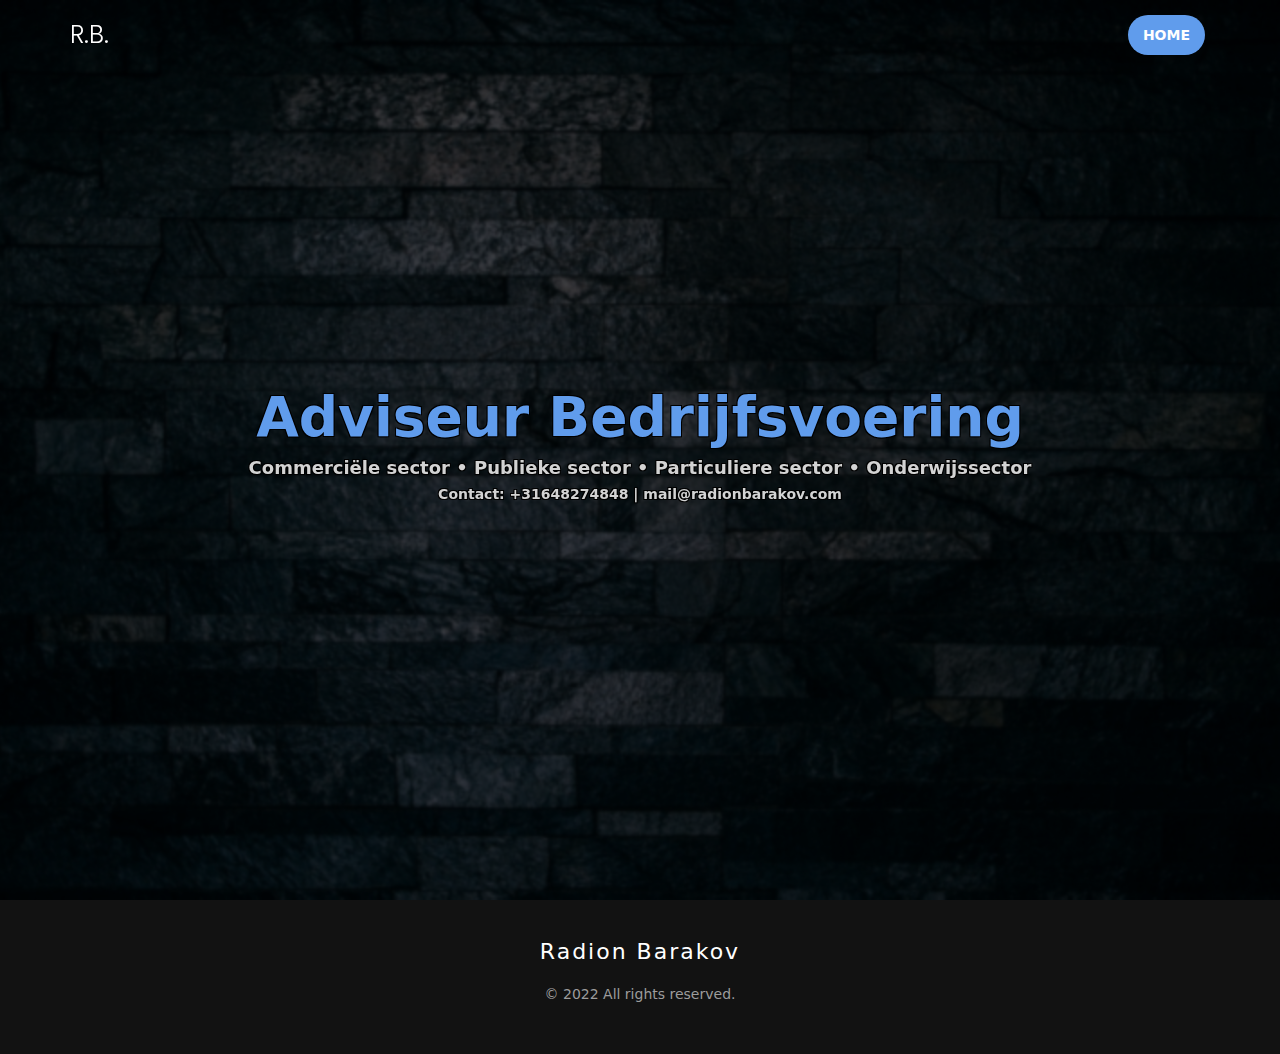
<file: index.html>
<!doctype html>
  <html lang="en">
  <head>
    <meta charset="utf-8">
    <meta name="viewport" content="width=device-width, initial-scale=1.0">
    <meta http-equiv="X-UA-Compatible" content="IE=edge">
    <meta name="description" content="My Business Card">
    <meta name="keywords" content="Radion Barakov, Entrepreneur, Crypto, Blockchain, Business, Consultant">
    <meta name="author" content="Radion Barakov">
    <meta name="apple-mobile-web-app-capable" content="yes">

    <title style="font-family:system-ui;">Radion Barakov</title>
    <!-- Favicon -->
    <link rel="shortcut icon" type="image/x-icon" href="favicon.ico">

    <!-- Google Fonts -->
    <link href="https://fonts.googleapis.com/css?family=Poppins:300,300i,400,400i,500,500i,600,600i,700,700i,800,800i" rel="stylesheet">

    <!-- End -->

    <!-- Plugin Css -->
    <link href="static/plugin/bootstrap/css/bootstrap.min.css" rel="stylesheet">
    <link href="static/plugin/font-awesome/css/font-awesome.min.css" rel="stylesheet">
    <link href="static/plugin/owl-carousel/css/owl.carousel.min.css" rel="stylesheet">
    <!-- End -->

    <!-- Theme css -->
    <link href="static/css/style.css" rel="stylesheet">
    <link href="static/css/color/blue.css" rel="stylesheet">
    <!-- End -->

    <!--[if lt IE 9]>
      <script src="static/js/html5shiv.min.js"></script>
      <script src="static/js/respond.min.js"></script>
    <![endif]-->
  </head>

  <!-- ========== Body Starts ========== -->
  <body>
    <div id="loading">
      <div class="load-circle"><span class="one"></span></div>
    </div>

    <!-- ========== Header Starts ========== -->
    <header class="header">
      <nav class="navbar">
        <div class="container">
          <div class="navbar-header">

            <!-- Mobile Toggle -->
            <button type="button" class="navbar-toggle collapsed" data-toggle="collapse" data-target="#navbar" aria-expanded="false" aria-controls="navbar">
              <span class="sr-only">Toggle navigation</span>
              <span class="icon-bar"></span>
              <span class="icon-bar"></span>
              <span class="icon-bar"></span>
            </button>
            <!-- / Mobile Toggle -->

            <!-- Logo  -->
            <h1 class="logo">
              <a href="#;">
              <body class="style=font-family:system-ui">R.B.</body> 
              </a>
            </h1>
            <!-- / Logo  -->
          </div>
          <!-- Navbar --> 
          <div id="navbar" class="collapse navbar-collapse">
            <ul class="nav navbar-nav navbar-right">
              <li class="current" style="font-family:system-ui;"><a href="#home">Home</a></li>
            </ul>
          </div>
          <!-- / Navbar -->
        </div>
      </nav>
    </header>
    <!-- ========== End Of Header ========== -->

    <!-- ========== Home ========== -->
    <section id="home" class="home-banner" data-parallax="scroll" data-image-src="static/img/1600x1000.jpg">
      <div class="container"> 
        <div class="welcome-text">
          <body>
            <h3 style="color:#609cec; text-shadow: -1px -1px 0 #000, 1px -1px 0 #000, -1px 1px 0 #000, 1px 1px 0 #000;font-family:system-ui;"> <b>Adviseur Bedrijfsvoering</b></h3>
            <h4 style="color:lightgray; text-shadow: -1px -1px 0 #000, 1px -1px 0 #000, -1px 1px 0 #000, 1px 1px 0 #000;font-family:system-ui;"> <b>Commerciële sector &bull; Publieke sector &bull; Particuliere sector &bull; Onderwijssector</b> </h4>
            <h5 style="color:lightgray; text-shadow: -1px -1px 0 #000, 1px -1px 0 #000, -1px 1px 0 #000, 1px 1px 0 #000;font-family:system-ui;"> <b>Contact: +31648274848 | mail@radionbarakov.com</b></h5>
          </body>
          <div class="wt-actions">
          </div>
        </div>
      </div>
    </section>
    <!-- ========== End Of Home ========== -->
    
    <!-- ========== Footer ========== -->
    <footer class="footer"> 
      <div class="main-footer text-center">
        <h4 class="footer-logo" style="font-family:system-ui;">Radion Barakov</h4>
        <p style="font-family:system-ui;color:#9c9c9c;">© 2022 All rights reserved.</p>
    <!-- ========== End Of Footer ========== -->

    <!-- Jquery -->
    <script src="static/js/jquery.js"></script>
    <!-- End -->

    <!-- Plugin JS -->
    <script src="static/plugin/bootstrap/js/bootstrap.js"></script><!--bootstrap-->
    <script src="static/plugin/parallax/parallax.min.js"></script><!-- parallax library -->
    <script src="static/plugin/mixitup/mixitup.min.js"></script><!-- mixitup -->
    <script src="static/plugin/owl-carousel/js/owl.carousel.min.js"></script><!-- owl-carousel -->
    <!-- End -->

    <!-- Theme Js --> 
    <script src="static/js/jquery.nav.js"></script>
    <script src="static/js/custom.js"></script>
    <script src="static/js/home.js"></script><!-- Only For Home page -->
    <!-- End -->
  </body>
  <!-- ========== End of Body ========== -->
  </html>
</file>
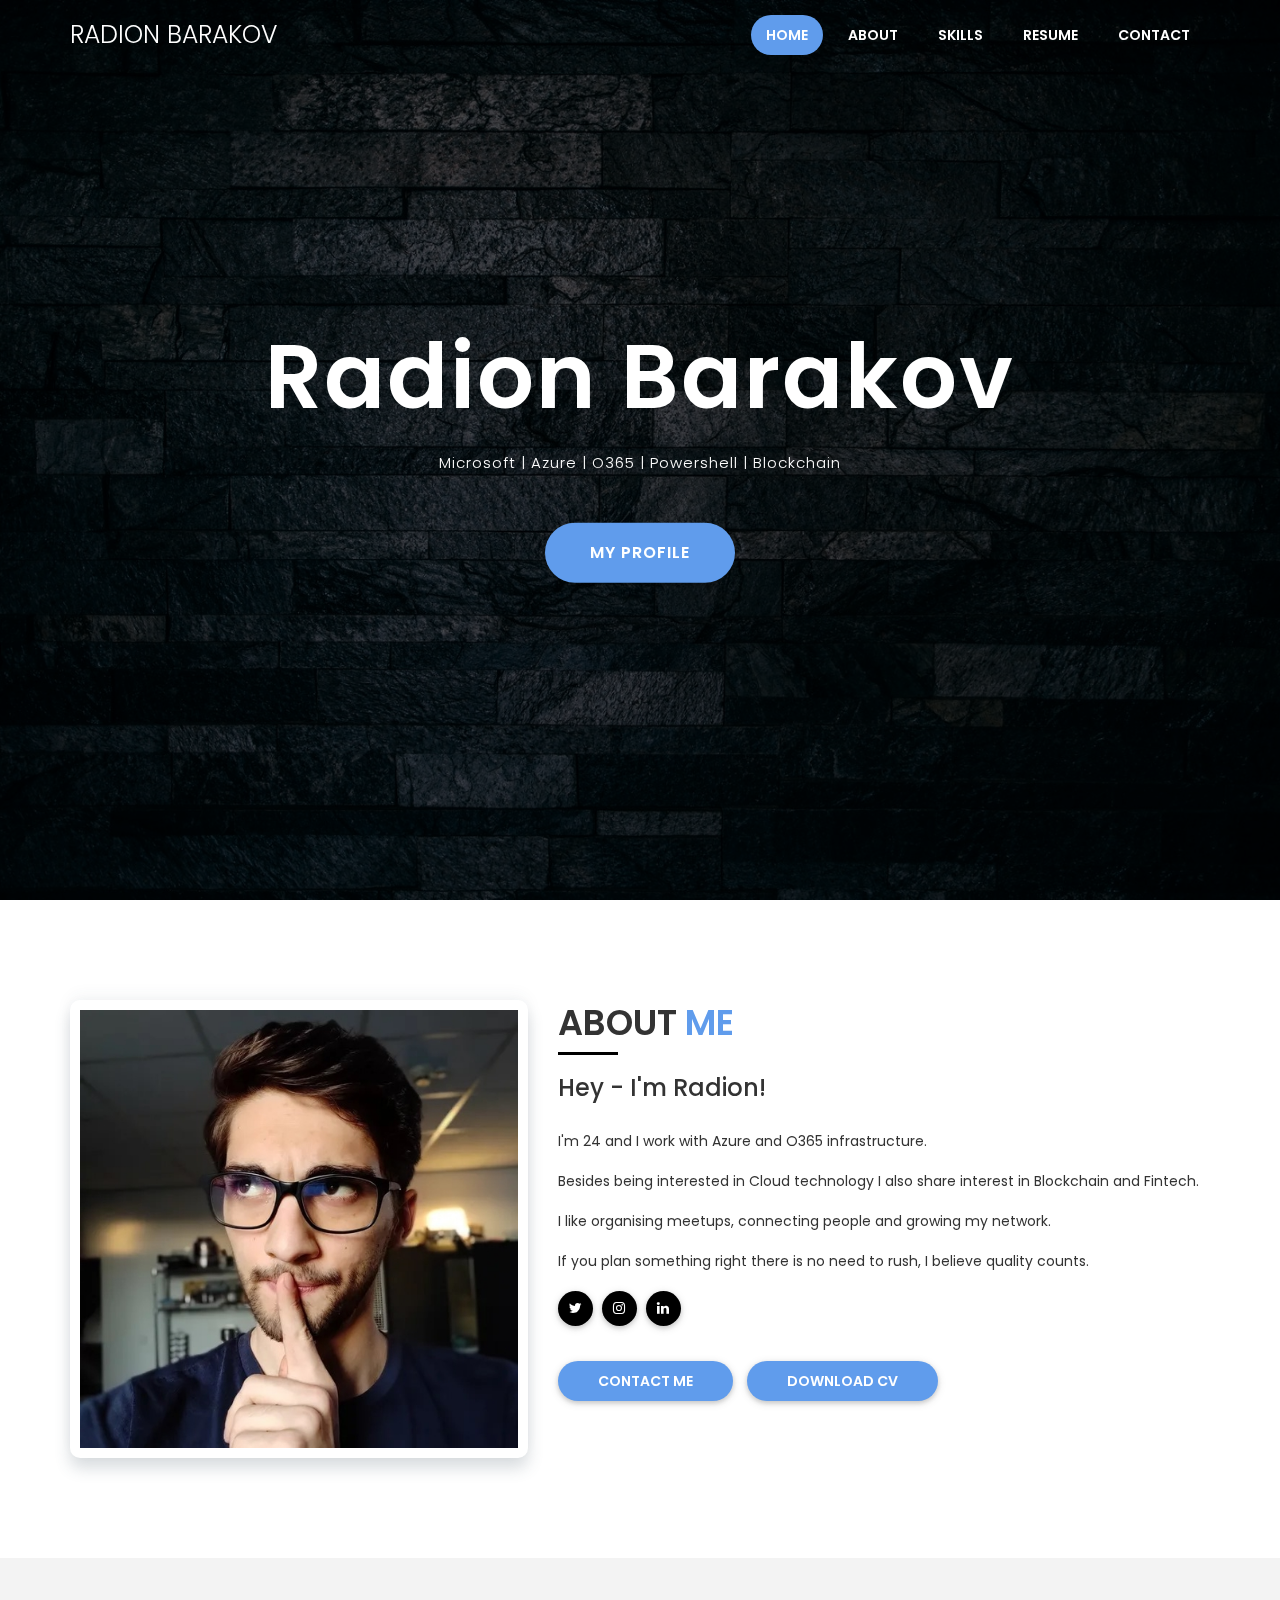
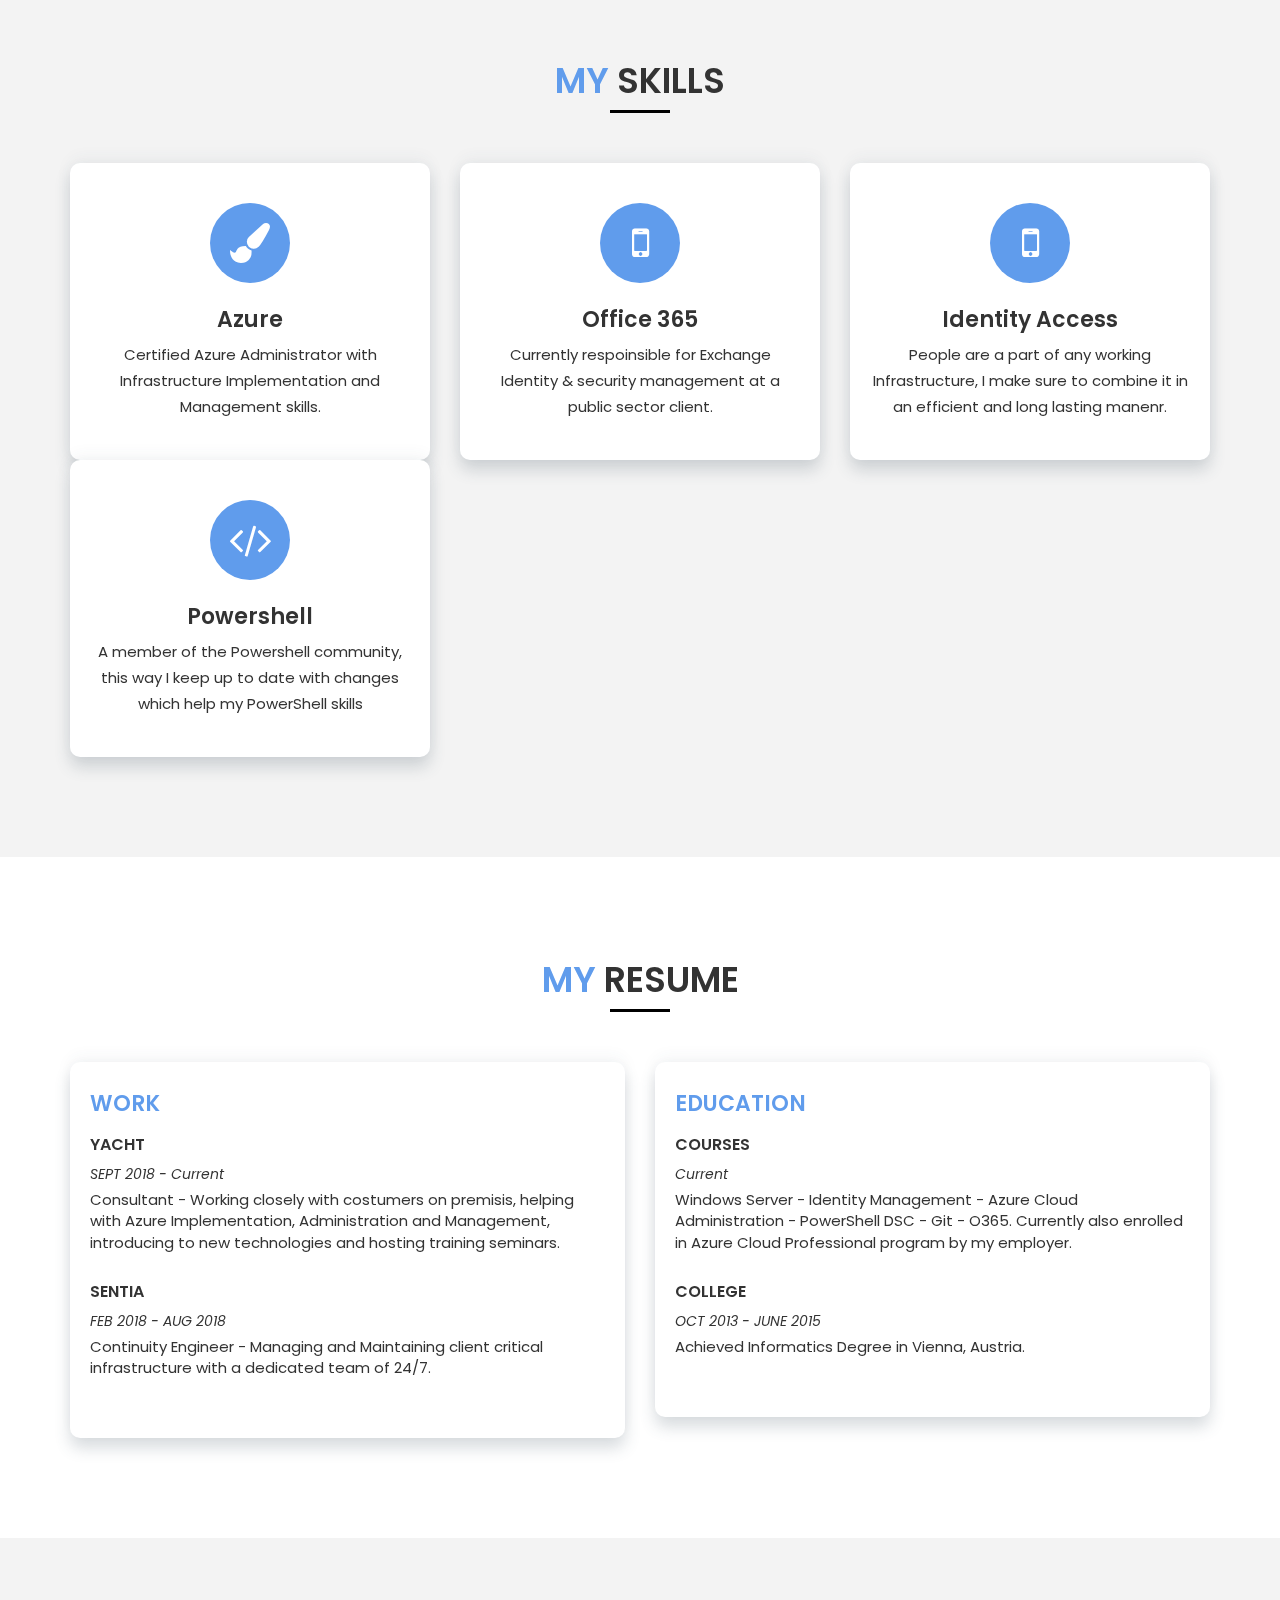
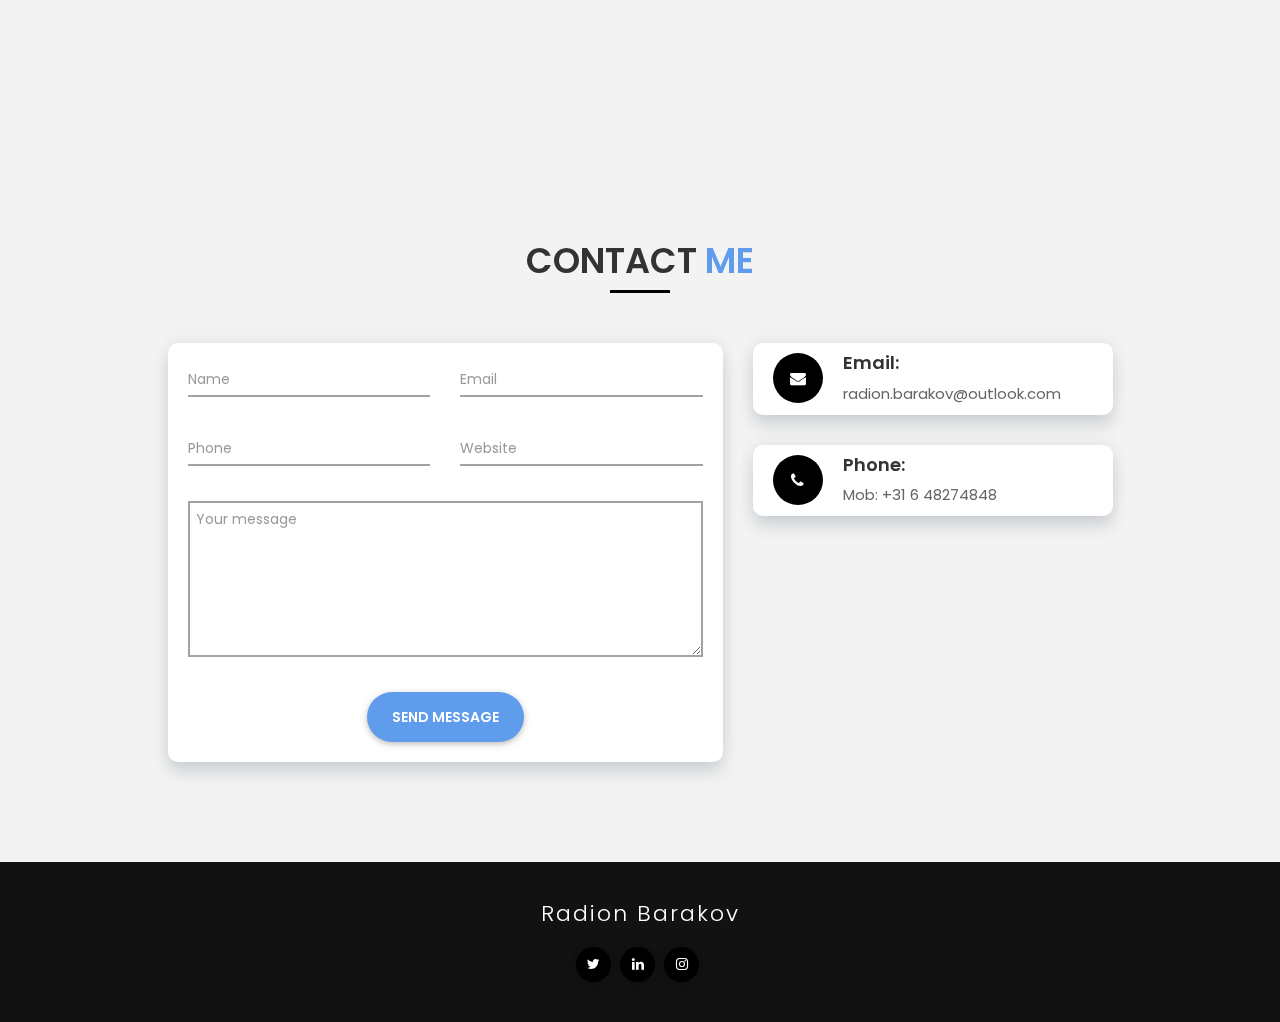
<file: .com/index.html>
<!doctype html>
<html lang="en">
<head>
  <meta charset="utf-8">
  <meta name="viewport" content="width=device-width, initial-scale=1.0">
  <meta http-equiv="X-UA-Compatible" content="IE=edge">
  <meta name="description" content=" - Responsive Personal vCard Template">
  <meta name="keywords" content="Martin Luther, resume, cv, portfolio, personal, developer, designer, onepage, clean, modern, velocity, web">
  <meta name="author" content="Martin">
  <meta name="apple-mobile-web-app-capable" content="yes">
  <!--
  ========================================================================
   EXCLUSIVE ON themeforest.net
  ~~~~~~~~~~~~~~~~~~~~~~~~~~~~~~~~~~~~~~~~~~~~~~~~~~~~~~~~~~~~~~~~~~~~~~~~
   Template Name   : Martin Luther - Responsive Personal Portfolio Template
   Author          : mital_04
  ~~~~~~~~~~~~~~~~~~~~~~~~~~~~~~~~~~~~~~~~~~~~~~~~~~~~~~~~~~~~~~~~~~~~~~~~
   Copyright (c) 2017 - Martin Luther - mital_04 

  ========================================================================
  -->
  <title>Radion Barakov</title>
  <!-- Favicon -->
  <link rel="shortcut icon" type="image/x-icon" href="favicon.ico">

  <!-- Google Fonts -->
  <link href="https://fonts.googleapis.com/css?family=Poppins:300,300i,400,400i,500,500i,600,600i,700,700i,800,800i" rel="stylesheet">

  <!-- End -->

  <!-- Plugin Css -->
  <link href="static/plugin/bootstrap/css/bootstrap.min.css" rel="stylesheet">
  <link href="static/plugin/font-awesome/css/font-awesome.min.css" rel="stylesheet">
  <link href="static/plugin/owl-carousel/css/owl.carousel.min.css" rel="stylesheet">
  <!-- End -->

  <!-- Theme css -->
  <link href="static/css/style.css" rel="stylesheet">
  <link href="static/css/color/blue.css" rel="stylesheet">
  <!-- End -->

  <!--[if lt IE 9]>
    <script src="static/js/html5shiv.min.js"></script>
    <script src="static/js/respond.min.js"></script>
  <![endif]-->
</head>

<!-- ========== Body Starts ========== -->
<body>
  <div id="loading">
    <div class="load-circle"><span class="one"></span></div>
  </div>

  <!-- ========== Header Starts ========== -->
  <header class="header">
    <nav class="navbar">
      <div class="container">
        <div class="navbar-header">

          <!-- Mobile Toggle -->
          <button type="button" class="navbar-toggle collapsed" data-toggle="collapse" data-target="#navbar" aria-expanded="false" aria-controls="navbar">
            <span class="sr-only">Toggle navigation</span>
            <span class="icon-bar"></span>
            <span class="icon-bar"></span>
            <span class="icon-bar"></span>
          </button>
          <!-- / Mobile Toggle -->

          <!-- Logo  -->
          <h1 class="logo">
            <a href="#">Radion Barakov</a>
          </h1>
          <!-- / Logo  -->
        </div>
        <!-- Navbar -->
        <div id="navbar" class="collapse navbar-collapse">
          <ul class="nav navbar-nav navbar-right">
            <li class="current"><a href="#home">Home</a></li>
            <li><a href="#about">About</a></li>
            <li><a href="#services">Skills</a></li>
            <li><a href="#resume">Resume</a></li>
            <li><a href="#contact">Contact</a></li>
          </ul>
        </div>
        <!-- / Navbar -->
      </div>
    </nav>
  </header>
  <!-- ========== End Of Header ========== -->

  <!-- ========== Home ========== -->
  <section id="home" class="home-banner" data-parallax="scroll" data-image-src="static/img/1600x1000.jpg">
    <div class="container"> 
      <div class="welcome-text">
        <h2>Radion Barakov</h2>
        <p>Microsoft | Azure | O365 | Powershell | Blockchain</p>
        <div class="wt-actions">
          <button class="m-btn lets-talk">My Profile</button>
        </div>
      </div>
    </div>
  </section>
  <!-- ========== End Of Home ========== -->

  <!-- ========== About Us ========== -->
  <section id="about" class="section">
    <!-- Container -->
    <div class="container">
      <div class="row">
        <div class="col-xs-12 col-sm-5">
          <div class="personal-pic">
            <img src="static/img/550x550.jpg" title="Photo" alt="" />
          </div><!-- .personal-pic -->
        </div><!-- .col-xs-12 col-sm-5 -->

        <div class="col-xs-12 col-sm-7">
          <div class="personal-info">
            <div class="section-title left">
              <h2>About <span>Me</span></h2>
            </div><!-- .section-title -->
            <h3>Hey - I'm Radion!</h3>
            <p><br>I'm 24 and I work with Azure and O365 infrastructure.<br>
              <br>Besides being interested in Cloud technology I also share interest in Blockchain and Fintech.</br>
              <br>I like organising meetups, connecting people and growing my network.</br>
              <br>If you plan something right there is no need to rush, I believe quality counts.</br></p>
             
              <div class="social-link">
              <ul>
                <li><a href="#"><i class="fa fa-twitter" aria-hidden="true"></i></a></li>
                <li><a href="#"><i class="fa fa-instagram" aria-hidden="true"></i></a></li>
                <li><a href="#"><i class="fa fa-linkedin" aria-hidden="true"></i></a></li>
              </ul>
            </div><!-- .social-link -->
            <div class="about-actions">
              <button class="m-btn lets-talk">Contact me</button>
              <button class="m-btn">download cv</button>
            </div>
          </div><!-- .personal-info -->
        </div><!-- .col-xs-12 col-sm-5 -->

      </div><!-- .Row -->
    </div><!-- .Container -->

  </section>
  <!-- ========== End Of About Us ========== -->

  <!-- ========== Services ========== -->
  <section id="services" class="section grey-bg"> 
    <div class="container">
      <div class="section-title">
        <h2><span>My</span> Skills</h2>
      </div><!-- .section-title -->

      <div class="row">
        <div class="col-sm-4">
          <div class="service-box">
            <span class="sb-icon">
              <i class="fa fa-paint-brush fa-2x" aria-hidden="true"></i>
            </span>
            <h4>Azure</h4>
            <div class="sb-desc">
              <p>Certified Azure Administrator with Infrastructure Implementation and Management skills.</p>
            </div><!-- .sb-desc -->
          </div><!-- .service-box -->
        </div><!-- .col-sm-4 -->
        
        <div class="col-sm-4">
          <div class="service-box">
            <span class="sb-icon">
              <i class="fa fa-mobile fa-2x" aria-hidden="true"></i>
            </span>
            <h4>Office 365</h4>
            <div class="sb-desc">
              <p>Currently respoinsible for Exchange Identity & security management at a public sector client.</p></p>
            </div><!-- .sb-desc -->
          </div><!-- .service-box -->
        </div><!-- .col-sm-4 -->        

        <div class="col-sm-4">
          <div class="service-box">
            <span class="sb-icon">
              <i class="fa fa-mobile fa-2x" aria-hidden="true"></i>
            </span>
            <h4>Identity Access</h4>
            <div class="sb-desc">
              <p>People are a part of any working Infrastructure, I make sure to combine it in an efficient and long lasting manenr.</p>
            </div><!-- .sb-desc -->
          </div><!-- .service-box -->
        </div><!-- .col-sm-4 -->

        <div class="col-sm-4">
          <div class="service-box">
            <span class="sb-icon">
              <i class="fa fa-code fa-2x" aria-hidden="true"></i>
            </span>
            <h4>Powershell</h4>
            <div class="sb-desc">
              <p>A member of the Powershell community, this way I keep up to date with changes which help my PowerShell skills </p>
            </div><!-- .sb-desc -->
          </div><!-- .service-box -->
        </div><!-- .col-sm-4 -->

      </div><!-- .row -->
    </div><!-- .container -->
  </section>
  <!-- ========== End Of Services ========== -->

  <!-- ========== Resume  ========== -->
  <section id="resume" class="section"> 
    <div class="container">
      <div class="section-title">
        <h2><span>My</span> Resume</h2>
      </div><!-- .section-title -->

      <div class="row">
        <div class="col-sm-6 col-xs-12">
          <div class="resume-box">
            <h4>WORK</h4>
            <div class="resume-row">
              <h5>YACHT</h5>
              <label>SEPT 2018 - Current</label>
              <p>Consultant - Working closely with costumers on premisis, helping with Azure Implementation, Administration and Management, introducing to new technologies and hosting training seminars.</p>
            </div><!-- .resume-row -->

            <div class="resume-row">
              <h5>Sentia</h5>
              <label>FEB 2018 - AUG 2018</label>
              <p>Continuity Engineer - Managing and Maintaining client critical infrastructure with a dedicated team of 24/7.</p>
            </div><!-- .resume-row -->
          </div><!-- .resume-box -->
        </div><!-- .col-sm-6 col-xs-12 -->
        
        <div class="col-sm-6 col-xs-12">
          <div class="resume-box">
            <h4>EDUCATION</h4>
            <div class="resume-row">
              <h5>Courses</h5>
              <label>Current</label>
              <p>Windows Server - Identity Management - Azure Cloud Administration - PowerShell DSC - Git - O365.

                Currently also enrolled in Azure Cloud Professional program by my employer.</p>
            </div><!-- .resume-row -->

            <div class="resume-row">
              <h5>College</h5>
              <label>OCT 2013 - JUNE 2015</label>
              <p>Achieved Informatics Degree in Vienna, Austria.</p>
            </div><!-- .resume-row -->
          </div><!-- .resume-box -->
        </div><!-- .col-sm-6 col-xs-12 -->
      </div><!-- .row -->
    </div><!-- .container -->
  </section>
  <!-- ========== End Of Resume ========== -->

  <!-- ========== CAT ========== -->
  <!--COMMENT!-->
    <!--  <section class="call-to-action">
    <!--  <div class="container">
    <!--  <h2>I am Available for Freelance</h2>
    <!--  <button class="m-btn m-btn-white">hire me Now</button>
    <!--  </div><!-- .container -->
    <!--  </section><!-- .call-to-action -->
  <!-- ========== End Of CTA ========== -->

  <!-- ========== Work ========== -->
  <!--COMMENT!-->
  <!--<section id="our-work" class="section"> 
  <!--  <div class="container">
  <!--    <div class="section-title">
  <!--      <h2><span>My</span> Portfolio</h2>
  <!--    </div><!-- .section-title -->

  <!--    <div class="portfolio-box">
        <div class="filter">
            <button type="button" class="control" data-filter="all">All</button>
            <button type="button" class="control" data-filter=".illustration">Illustration</button>
            <button type="button" class="control" data-filter=".photoshop">Photoshop</button>
            <button type="button" class="control" data-filter=".website">Website</button>
            <button type="button" class="control" data-filter=".apps">Apps</button>
        </div><!-- .filter -->

  <!--      <div class="portfolio-filter">
            <div class="row">
              <div class="col-sm-4 col-xs-6 mix illustration">
                <div class="portfolio-col">
                  <img src="static/img/450x450.jpg" title="" alt="" />
                  <div class="hover">
                    <h4>Illustration Work</h4>
                    <label>illustration</label>
                  </div>
                </div>
              </div><!-- .col-sm-4 col-sm-12 -->
  <!--            <div class="col-sm-4 col-xs-6 mix photoshop">
                <div class="portfolio-col">
                  <img src="static/img/450x450.jpg" title="" alt="" />
                  <div class="hover">
                    <h4>Photoshop Work</h4>
                    <label>photoshop</label>
                  </div>
                </div>
              </div><!-- .col-sm-4 col-sm-12 -->
  <!--            <div class="col-sm-4 col-xs-6 mix illustration">
                <div class="portfolio-col">
                  <img src="static/img/450x450.jpg" title="" alt="" />
                  <div class="hover">
                    <h4>Illustration Work</h4>
                    <label>illustration</label>
                  </div>
                </div>
              </div><!-- .col-sm-4 col-sm-12 -->

  <!--            <div class="col-sm-4 col-xs-6 mix photoshop">
                <div class="portfolio-col">
                  <img src="static/img/450x450.jpg" title="" alt="" />
                  <div class="hover">
                    <h4>Photoshop Work</h4>
                    <label>photoshop</label>
                  </div>
                </div>
              </div><!-- .col-sm-4 col-sm-12 -->
  <!--            <div class="col-sm-4 col-xs-6 mix website">
                <div class="portfolio-col">
                  <img src="static/img/450x450.jpg" title="" alt="" />
                  <div class="hover">
                    <h4>Website Work</h4>
                    <label>Website</label>
                  </div>
                </div>
              </div><!-- .col-sm-4 col-sm-12 -->
  <!--            <div class="col-sm-4 col-xs-6 mix apps">
                <div class="portfolio-col">
                  <img src="static/img/450x450.jpg" title="" alt="" />
                  <div class="hover">
                    <h4>Apps Work</h4>
                    <label>App</label>
                  </div>
                </div>
              </div><!-- .col-sm-4 col-xs-6 -->

  <!--          </div><!-- .row -->
  <!--      </div><!-- .portfolio-filter -->

  <!--    </div><!-- .portfolio-box -->
  <!--  </div><!-- .container -->
  <!--</section>
  <!-- ========== End Of Work ========== -->

   <!-- ========== Start Testimonial ========== -->  
  <section class="section testimonial-area grey-bg">
    <div class="container">
      <div class="owl-carousel testimonial-slider">
        <div class="item">
          <div class="single-testimonial text-center">
            <div class="avtar"><img src="static/img/100x100.jpg" alt=""></div>
            <p>The new common language will be more simple and regular than. It will be more Occidental in fact. The new common language will be more simple and regular than. It will be more Occidental in fact.</p>
            <div class="clearfix"></div>
            <h4>- Ms. Mandy Doe</h4>
            <p class="desg">Founder of Mandy</p> 
          </div>
        </div><!-- .item -->
        <div class="item">
          <div class="single-testimonial text-center">
            <div class="avtar"><img src="static/img/100x100.jpg" alt=""></div>
            <p>The new common language will be more simple and regular than. It will be more Occidental in fact. The new common language will be more simple and regular than. It will be more Occidental in fact.</p>
            <div class="clearfix"></div>
            <h4>- Ms. Mandy Doe</h4>
            <p class="desg">Founder of Mandy</p> 
          </div>
        </div><!-- .item -->
        <div class="item">
          <div class="single-testimonial text-center">
            <div class="avtar"><img src="static/img/100x100.jpg" alt=""></div>
            <p>The new common language will be more simple and regular than. It will be more Occidental in fact. The new common language will be more simple and regular than. It will be more Occidental in fact.</p>
            <div class="clearfix"></div>
            <h4>- Ms. Mandy Doe</h4>
            <p class="desg">Founder of Mandy</p> 
          </div>
        </div><!-- .item -->

      </div><!-- .owl-carousel testimonial-slider -->
    </div><!-- .container -->
  </section><!-- .section testimonial-area -->
  <!-- ========== End Of Testimonial ========== -->
  <!-- ========== Contact ========== -->
  <section id="contact" class="section contact-us grey-bg"> 
    <div class="container">
      <div class="section-title">
        <h2>Contact<span> Me</span></h2>
      </div><!-- .section-title -->
      <div class="row">
        <div class="col-sm-6 col-xs-12 col-md-6 col-md-offset-1">
          <div class="contact-form">
          <form id="contact_form">
            <div class="row">
              <div class="col-md-6">
                <div class="form-group">
                  <label class="sr-only">Name</label>
                  <input class="form-control" name="name" placeholder="Name" type="text">
                </div>    
              </div><!-- .col-md-6 -->
              <div class="col-md-6">
                <div class="form-group">
                  <label class="sr-only">Email</label>
                  <input class="form-control" name="name" placeholder="Email" type="email">
                </div>    
              </div><!-- .col-md-6 -->
              <div class="col-md-6">
                <div class="form-group">
                  <label class="sr-only">Phone</label>
                  <input class="form-control" name="name" placeholder="Phone" type="text">
                </div>    
              </div><!-- .col-md-6 -->
              <div class="col-md-6">
                <div class="form-group">
                  <label class="sr-only">Website</label>
                  <input class="form-control" name="name" placeholder="Website" type="email">
                </div>    
              </div><!-- .col-md-6 -->
              <div class="col-md-12">
                <div class="form-group">
                  <label class="sr-only">Your message</label>
                  <textarea class="form-control" name="message" rows="7" placeholder="Your message"></textarea>
                </div>
              </div><!-- .col-md-12 -->
              <div class="col-md-12">
                <div class="form-group action">
                  <button class="m-btn">SEND MESSAGE</button>
                </div>
              </div><!-- .col-md-12 -->
            </div><!-- .row -->
            
          </form>
          </div>
        </div><!-- .col-sm-8 col-xs-12 -->

        <div class="col-md-4 col-sm-6 col-xs-12">
 <!--         <div class="contact-info">
              <i class="fa fa-map-marker"></i>
              <h4>Adress:</h4>
              <p>123 6th St. <br> Melbourne, FL 32904, USA</p>
          </div><!-- .contact-info -->
          <div class="contact-info">
              <i class="fa fa-envelope"></i>
              <h4>Email:</h4>
              <p>
                <a href="mailto:radion.barakov@outlook.com">radion.barakov@outlook.com</a>
              </p>
          </div><!-- .contact-info -->
          <div class="contact-info">
              <i class="fa fa-phone"></i>
              <h4>Phone:</h4>
              <p>Mob: +31 6 48274848</p>
          </div><!-- .contact-info -->
        </div><!-- .col-sm-4 col-xs-12 -->
      </div><!-- .row -->
    </div><!-- .container -->
  </section>
  <!-- ========== End Of Contact ========== -->

  <!-- ========== Footer ========== -->
  <footer class="footer"> 
    <div class="main-footer text-center">
      <h4 class="footer-logo">Radion Barakov</h4>
      <div class="social-link">
        <ul>
          <li><a href="#"><i class="fa fa-twitter" aria-hidden="true"></i></a></li>
          <li><a href="#"><i class="fa fa-linkedin" aria-hidden="true"></i></a></li>
          <li><a href="#"><i class="fa fa-instagram" aria-hidden="true"></i></a></li>
        </ul>
      </div><!-- .social-link -->
    </div><!-- .main-footer -->
    <!--COMMENT! -->
    <!--  <div class="sub-footer  text-center">
    <!--  <p>Copy Right © By Martin Luther 2017-18 | All Rights Reserved.</p>
    <!--  </div>
  </footer> <!-- .footer -->
  <!-- ========== End Of Footer ========== -->

  <!-- Jquery -->
  <script src="static/js/jquery.js"></script>
  <!-- End -->

  <!-- Plugin JS -->
  <script src="static/plugin/bootstrap/js/bootstrap.js"></script><!--bootstrap-->
  <script src="static/plugin/parallax/parallax.min.js"></script><!-- parallax library -->
  <script src="static/plugin/mixitup/mixitup.min.js"></script><!-- mixitup -->
  <script src="static/plugin/owl-carousel/js/owl.carousel.min.js"></script><!-- owl-carousel -->
  <!-- End -->

  <!-- Theme Js -->  
  <script src="static/js/jquery.nav.js"></script>
  <script src="static/js/custom.js"></script>
  <script src="static/js/home.js"></script><!-- Only For Home page -->
  <!-- End -->
</body>
<!-- ========== End of Body ========== -->
</html>
</file>
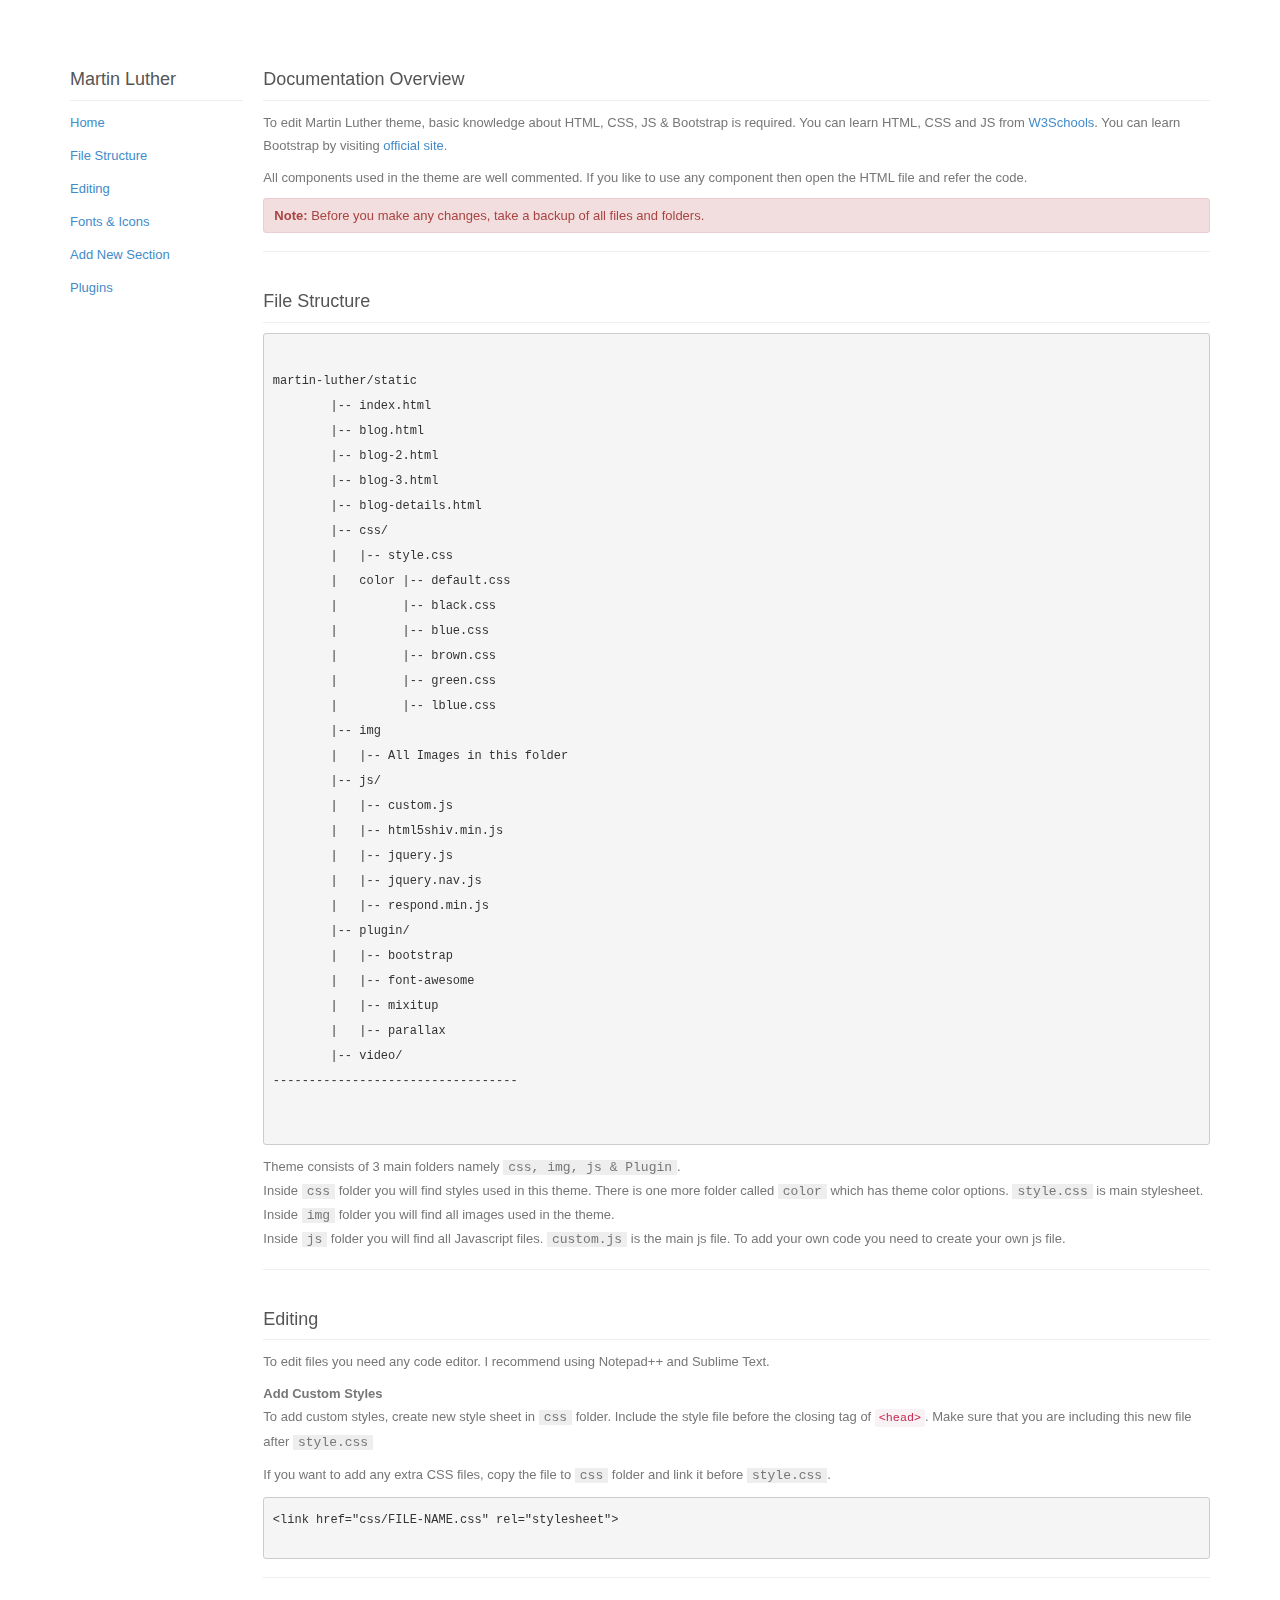
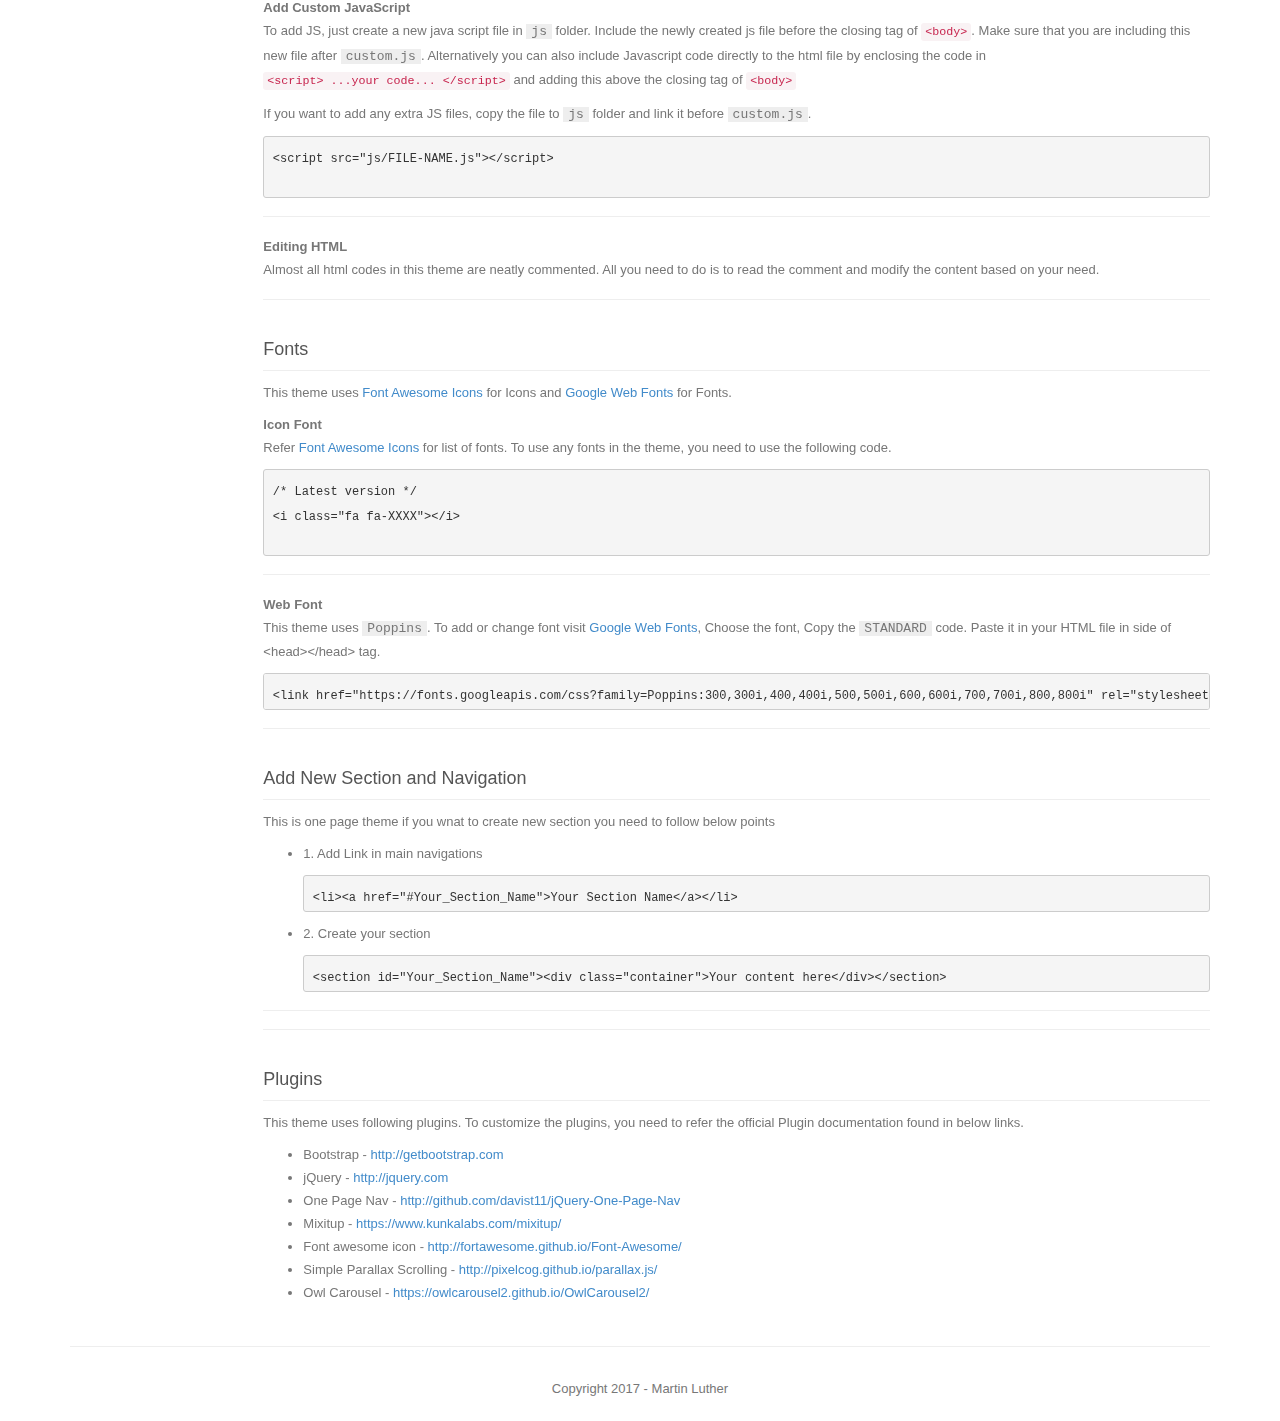
<file: .com/theme docs/index.html>
<!DOCTYPE html>
<html>
	<head>
		<!-- Title here -->
		<title>Martin Luther Theme Documentation</title>
		<!-- Description, Keywords and Author -->
		<meta name="description" content="Your description">
		<meta name="keywords" content="Your,Keywords">
		<meta name="author" content="ResponsiveWebInc">
		
		<meta name="viewport" content="width=device-width, initial-scale=1.0">
		
		<!-- Styles -->
		<!-- Bootstrap CSS -->
		<link href="css/bootstrap.min.css" rel="stylesheet">
		<!-- Custom CSS -->
		<link href="css/style.css" rel="stylesheet">
		
		<!-- Favicon -->
		<link rel="shortcut icon" href="#">
	</head>
	
	<body>

		
		<div class="container">
			<div class="main">
				<div class="row">
					<div class="col-md-2">
					
						<div class="sidebar">
							<!-- Project name -->
							<h3>Martin Luther</h3>
							<ul>
								<li><a href="#home">Home</a></li>
								<li><a href="#files">File Structure</a></li>
								<li><a href="#editing">Editing</a></li>
								<li><a href="#fonts">Fonts & Icons</a></li>
								<li><a href="#add-page">Add New Section</a></li>
								<li><a href="#plugins">Plugins</a></li>
							</ul>
						</div>
						
					</div>
					<div class="col-md-10">
					
						<div class="mainbar">
						
						
						
							<!-- Home -->
							<h3 id="home">Documentation Overview</h3>
								
								<p>To edit Martin Luther theme, basic knowledge about HTML, CSS, JS & Bootstrap is required. You can learn HTML, CSS and JS from <a href="http://www.w3schools.com/">W3Schools</a>. You can learn Bootstrap by visiting <a href="http://getbootstrap.com/">official site</a>.</p>
								
								<p>All components used in the theme are well commented. If you like to use any component then open the HTML file and refer the code.</p>
								
								<div class="alert alert-danger"><strong>Note:</strong> Before you make any changes, take a backup of all files and folders.</div>
							
								
							<hr />
							


<!----------------------------------------------------------------------------------------------------------->														
							
							
							
							<!-- File structure -->
							<h3 id="files">File Structure</h3>

<figure class="highlight">
<pre>
<code class="language-bash" data-lang="bash">
martin-luther/static
	|-- index.html
	|-- blog.html
	|-- blog-2.html
	|-- blog-3.html
	|-- blog-details.html
	|-- css/
	|   |-- style.css
	|   color |-- default.css
	|	  |-- black.css
	|	  |-- blue.css
	|	  |-- brown.css
	|	  |-- green.css
	|	  |-- lblue.css
	|-- img
	|   |-- All Images in this folder
	|-- js/
	|   |-- custom.js
	|   |-- html5shiv.min.js
	|   |-- jquery.js
	|   |-- jquery.nav.js
	|   |-- respond.min.js
	|-- plugin/
	|   |-- bootstrap
	|   |-- font-awesome
	|   |-- mixitup
	|   |-- parallax
	|-- video/
----------------------------------

</code>
</pre>
</figure>
							
								<p>Theme consists of 3 main folders namely <em>css, img, js & Plugin</em>. <br />
								Inside <em>css</em> folder you will find styles used in this theme. There is one more folder called <em>color</em> which has theme color options. <em>style.css</em> is main stylesheet. <br />
								Inside <em>img</em> folder you will find all images used in the theme.<br />
								Inside <em>js</em> folder you will find all Javascript files. <em>custom.js</em> is the main js file. To add your own code you need to create your own js file.
								</p>
							
							<hr />
							


<!----------------------------------------------------------------------------------------------------------->		

					

							
							
							<!-- Editing -->
							<h3 id="editing">Editing</h3>
							
								<p>To edit files you need any code editor. I recommend using Notepad++ and Sublime Text.</p>
								
								<strong>Add Custom Styles</strong>
								<p>To add custom styles, create new style sheet in <em>css</em> folder. Include the style file before the closing tag of <code>&lt;head&gt;</code>. Make sure that you are including this new file after <em>style.css</em></p>
								<p>If you want to add any extra CSS files, copy the file to <em>css</em> folder and link it before <em>style.css</em>.</p>
								
								<pre>
&lt;link href=&quot;css/FILE-NAME.css&quot; rel=&quot;stylesheet&quot;&gt;									
								</pre>
								
								<hr />
								
								<strong>Add Custom JavaScript</strong>
								<p>To add JS, just create a new java script file in <em>js</em> folder. Include the newly created js file before the closing tag of <code>&lt;body&gt;</code>. Make sure that you are including this new file after <em>custom.js</em>. Alternatively you can also include Javascript code directly to the html file by enclosing the code in <code>&lt;script&gt; ...your code... &lt;/script&gt;</code> and adding this above the closing tag of <code>&lt;body&gt;</code></p>
								<p>If you want to add any extra JS files, copy the file to <em>js</em> folder and link it before <em>custom.js</em>.</p>

								<pre>
&lt;script src=&quot;js/FILE-NAME.js&quot;&gt;&lt;/script&gt;								
								</pre>
							
								<hr />
								
								<strong>Editing HTML</strong>
								<p>Almost all html codes in this theme are neatly commented. All you need to do is to read the comment and modify the content based on your need.</p>
								
								<hr />
							
							
<!----------------------------------------------------------------------------------------------------------->
														
			
							<!-- Fonts -->
							<h3 id="fonts">Fonts</h3>
							
								<p>This theme uses <a href="http://fortawesome.github.io/Font-Awesome/">Font Awesome Icons</a> for Icons and <a href="http://www.google.com/fonts">Google Web Fonts</a> for Fonts.</p>
								
								<!-- Icon font -->
								<strong>Icon Font</strong>
								<p>Refer <a href="http://fortawesome.github.io/Font-Awesome/">Font Awesome Icons</a> for list of fonts. To use any fonts in the theme, you need to use the following code.</p>
								
								<pre>
/* Latest version */
&lt;i class=&quot;fa fa-XXXX&quot;&gt;&lt;/i&gt;
								</pre>
								
								
								<hr />
								
								
								<!-- Web Font -->
								<strong>Web Font</strong>
								<p>This theme uses <em>Poppins</em>. To add or change font visit <a href="http://www.google.com/fonts">Google Web Fonts</a>, Choose the font, Copy the <em>STANDARD</em> code. Paste it in your HTML file in side of &lt;head&gt;&lt;/head&gt; tag.</p>
								
								<pre>&lt;link href="https://fonts.googleapis.com/css?family=Poppins:300,300i,400,400i,500,500i,600,600i,700,700i,800,800i" rel="stylesheet"&gt;</pre>
							
								<hr />
							
							
							
<!----------------------------------------------------------------------------------------------------------->	



							<!-- XXXXXXXXXXXXXXXXXXXX -->
							<!-- If the theme is single page theme, then remove this. -->
							<h3 id="add-page">Add New Section and Navigation</h3>

								<p>This is one page theme if you wnat to create new section you need to follow below points</p>
								<ul>
									<li>
										1. Add Link in main navigations
										<pre>&lt;li&gt;&lt;a href="#Your_Section_Name"&gt;Your Section Name&lt;/a&gt;&lt;/li&gt;</pre>
									</li>
									<li>
										2. Create your section
										<pre>&lt;section id="Your_Section_Name"&gt;&lt;div class="container"&gt;Your content here&lt;/div&gt;&lt;/section&gt;</pre>
									</li>
								</ul>

								<hr />
							
							<hr />
<!----------------------------------------------------------------------------------------------------------->


							
							<!-- XXXXXXXXXXXXXXXXXXXX -->
							<!-- Remove the plugins which are not used in this theme -->
							<!-- Plugins used -->
							<h3 id="plugins">Plugins</h3>
							
								<p>This theme uses following plugins. To customize the plugins, you need to refer the official Plugin documentation found in below links.</p>
								<ul>
									<li>Bootstrap - <a href="http://getbootstrap.com">http://getbootstrap.com</a></li>
									<li>jQuery - <a href="http://jquery.com">http://jquery.com</a></li>
									<li>One Page Nav - <a href="http://github.com/davist11/jQuery-One-Page-Nav">http://github.com/davist11/jQuery-One-Page-Nav</a></li>
									<li>Mixitup - <a href="https://www.kunkalabs.com/mixitup/">https://www.kunkalabs.com/mixitup/</a></li>
									<li>Font awesome icon - <a href="http://fortawesome.github.io/Font-Awesome/">http://fortawesome.github.io/Font-Awesome/</a></li>
									<li>Simple Parallax Scrolling  - <a href="http://pixelcog.github.io/parallax.js/">http://pixelcog.github.io/parallax.js/</a></li>
									<li>Owl Carousel - <a href="https://owlcarousel2.github.io/OwlCarousel2/">https://owlcarousel2.github.io/OwlCarousel2/</a></li>
								</ul>
							
							
<!----------------------------------------------------------------------------------------------------------->														
							
							
							<!-- Changelog 
							<h3 id="changelog">Changelog</h3>
							
								<strong>Version 1.0:</strong>
								<ul>
									<li>Initial Release.</li>
								</ul>
							-->
							
							
						</div>
						
					</div>
				</div>
			</div>
			<br />
			<div class="footer text-center">
				Copyright 2017 - Martin Luther</a>
			</div>
		</div>
		
		
		<!-- Javascript files -->
		<!-- jQuery -->
		<script src="js/jquery.js"></script>
		<!-- Bootstrap JS -->
		<script src="js/bootstrap.min.js"></script>
		<!-- Respond JS for IE8 -->
		<script src="js/respond.min.js"></script>
		<!-- HTML5 Support for IE -->
		<script src="js/html5shiv.js"></script>
	</body>	
</html>
</file>
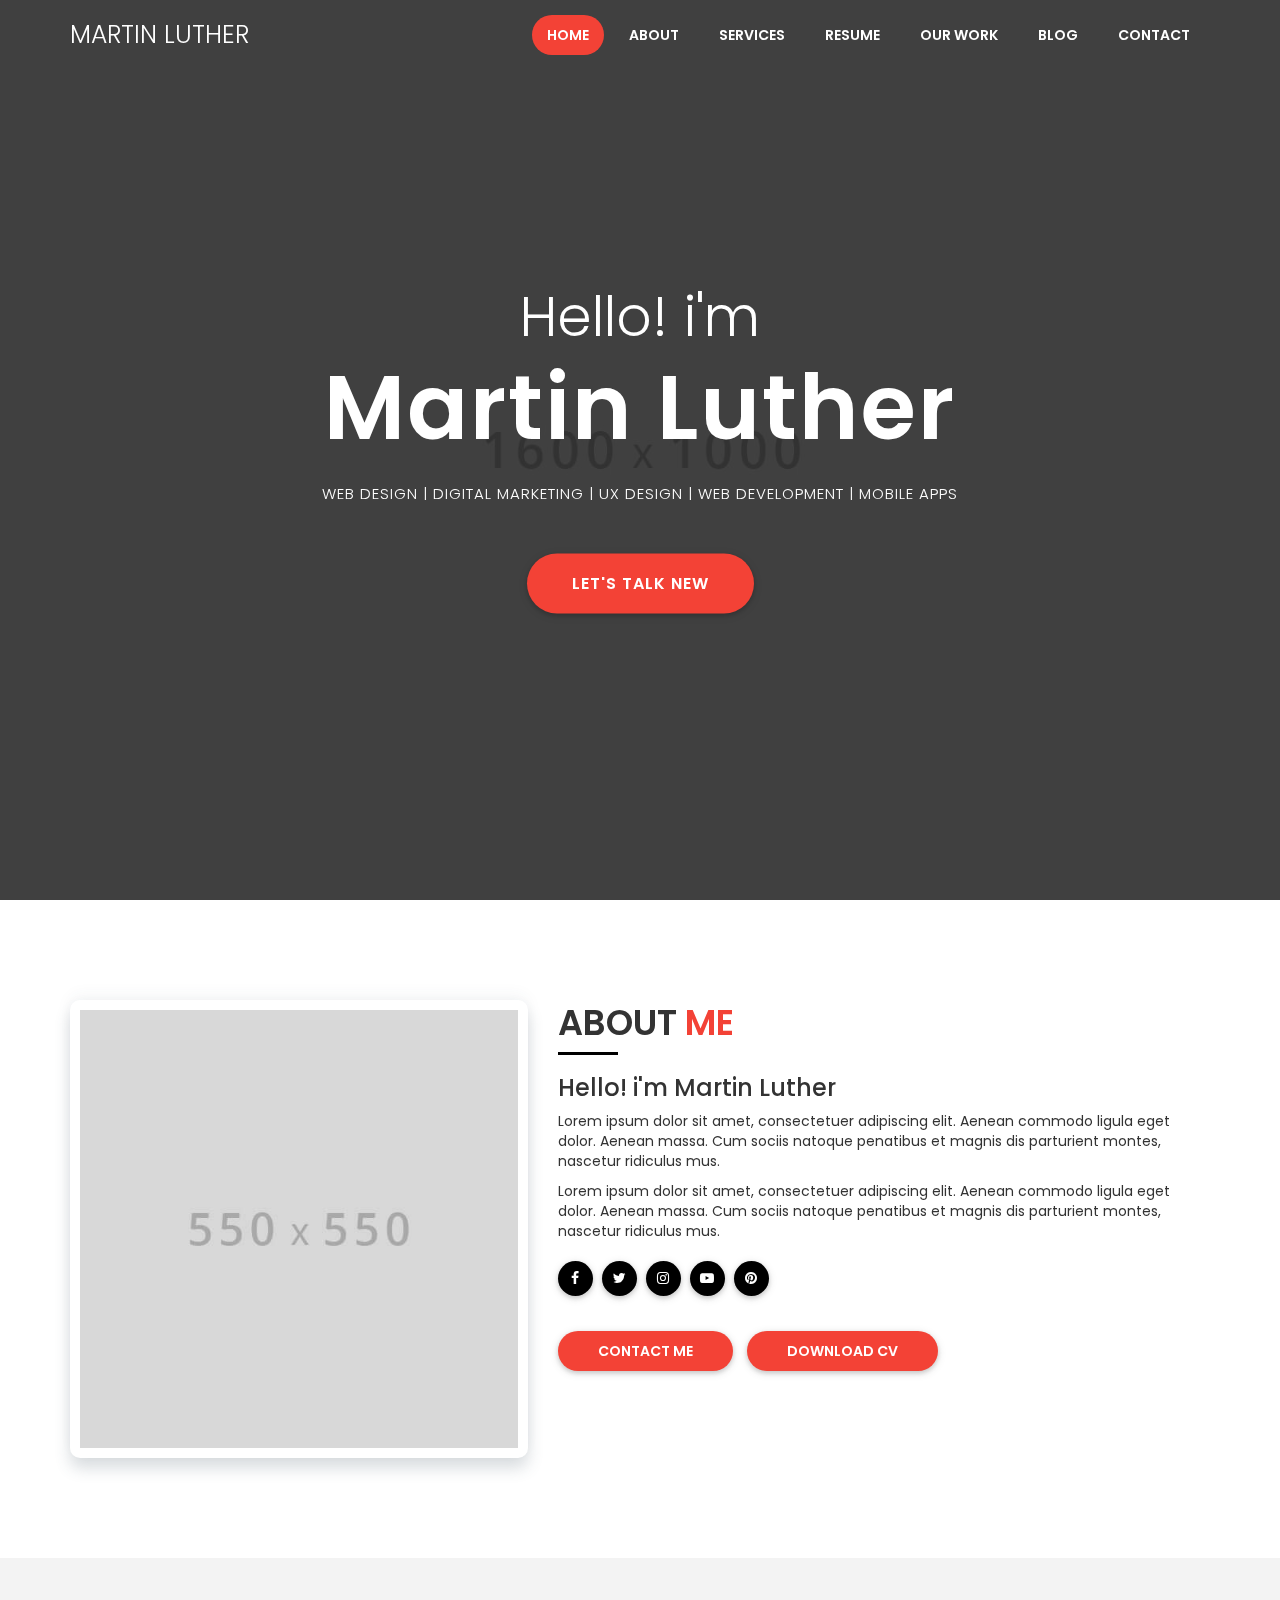
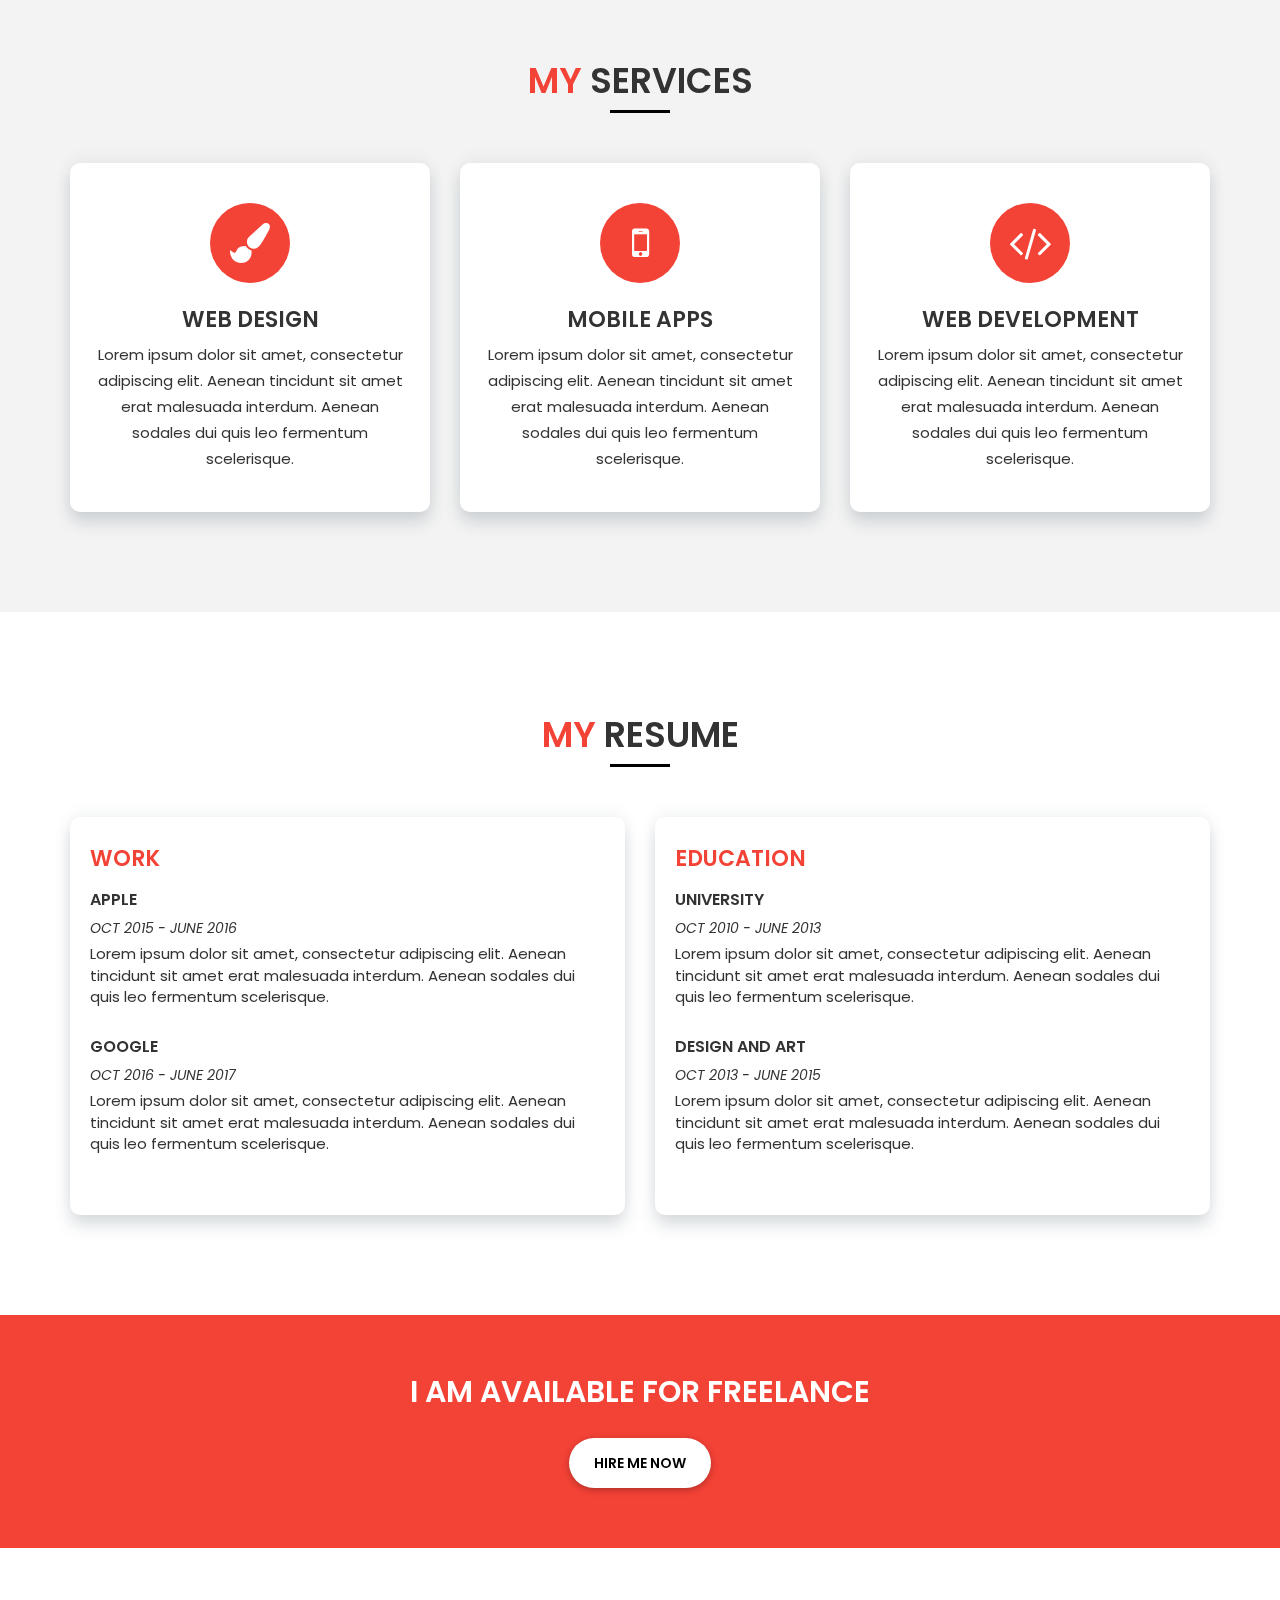
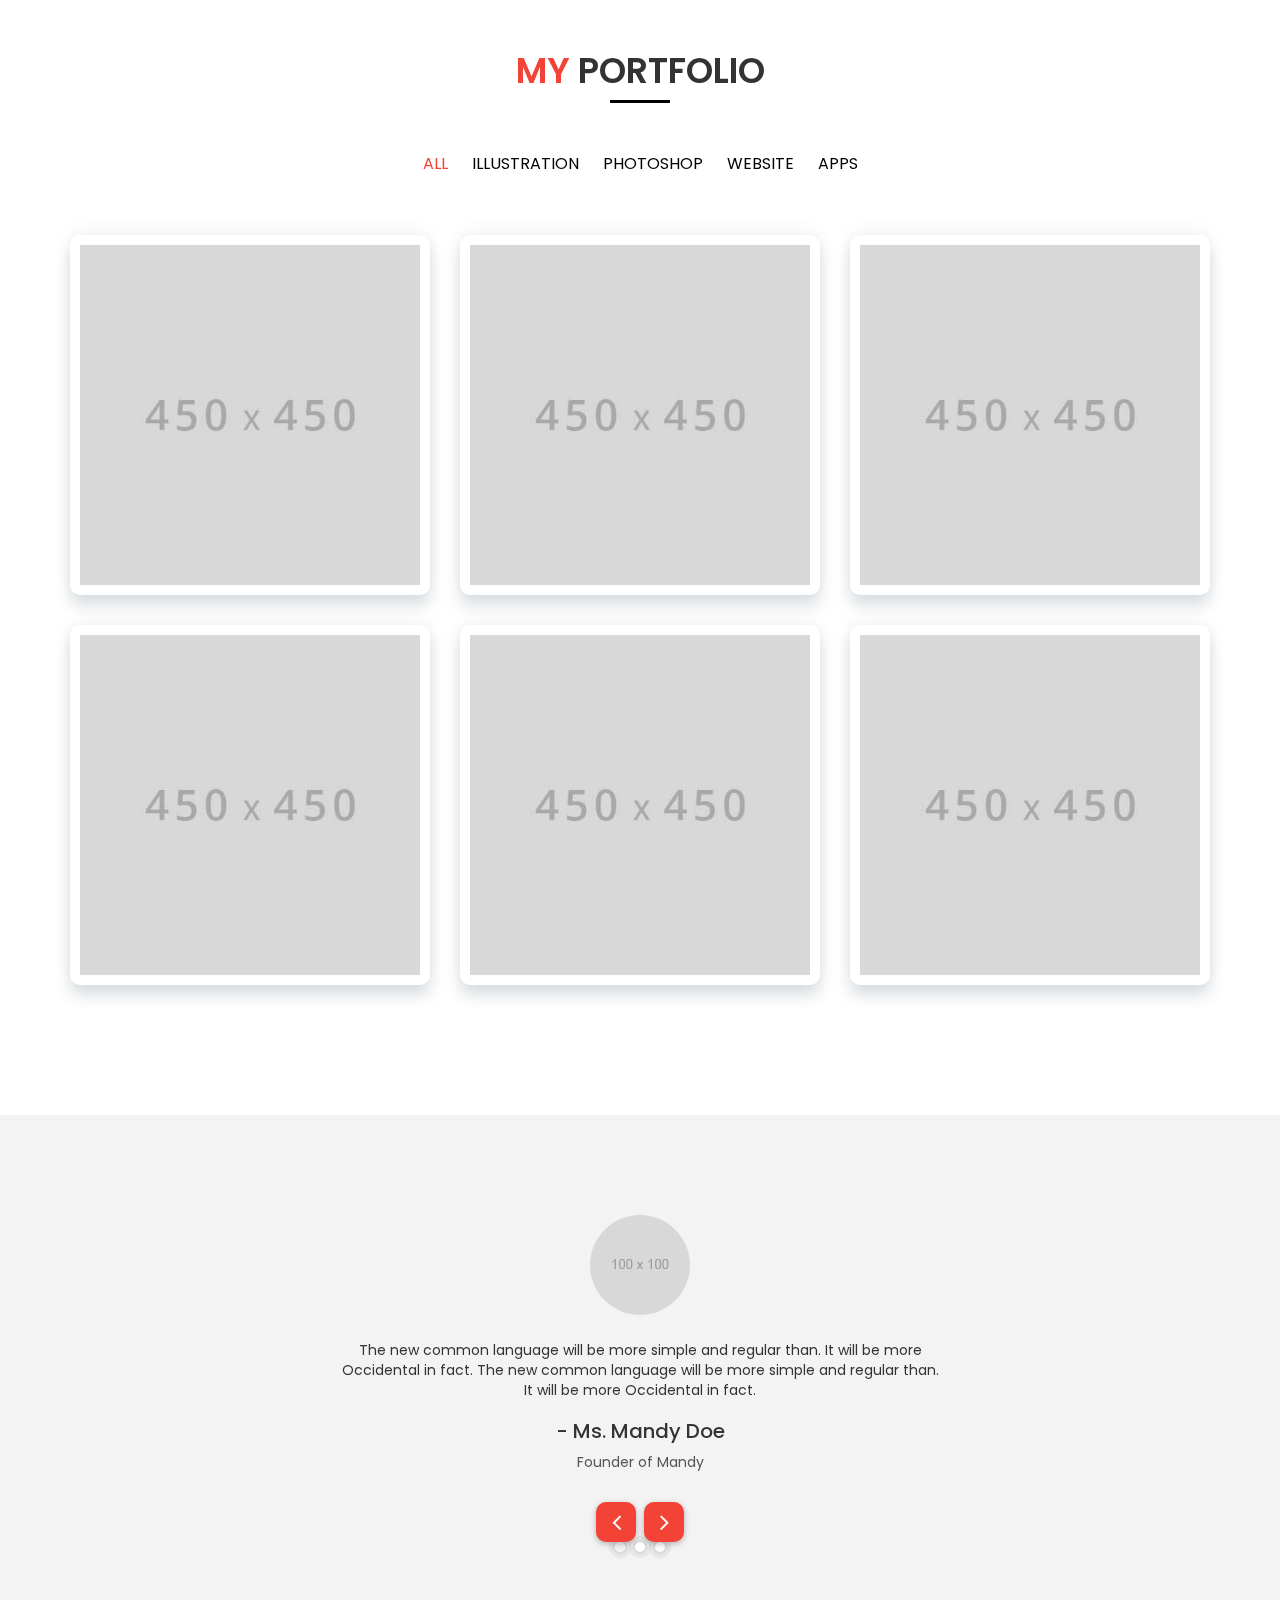
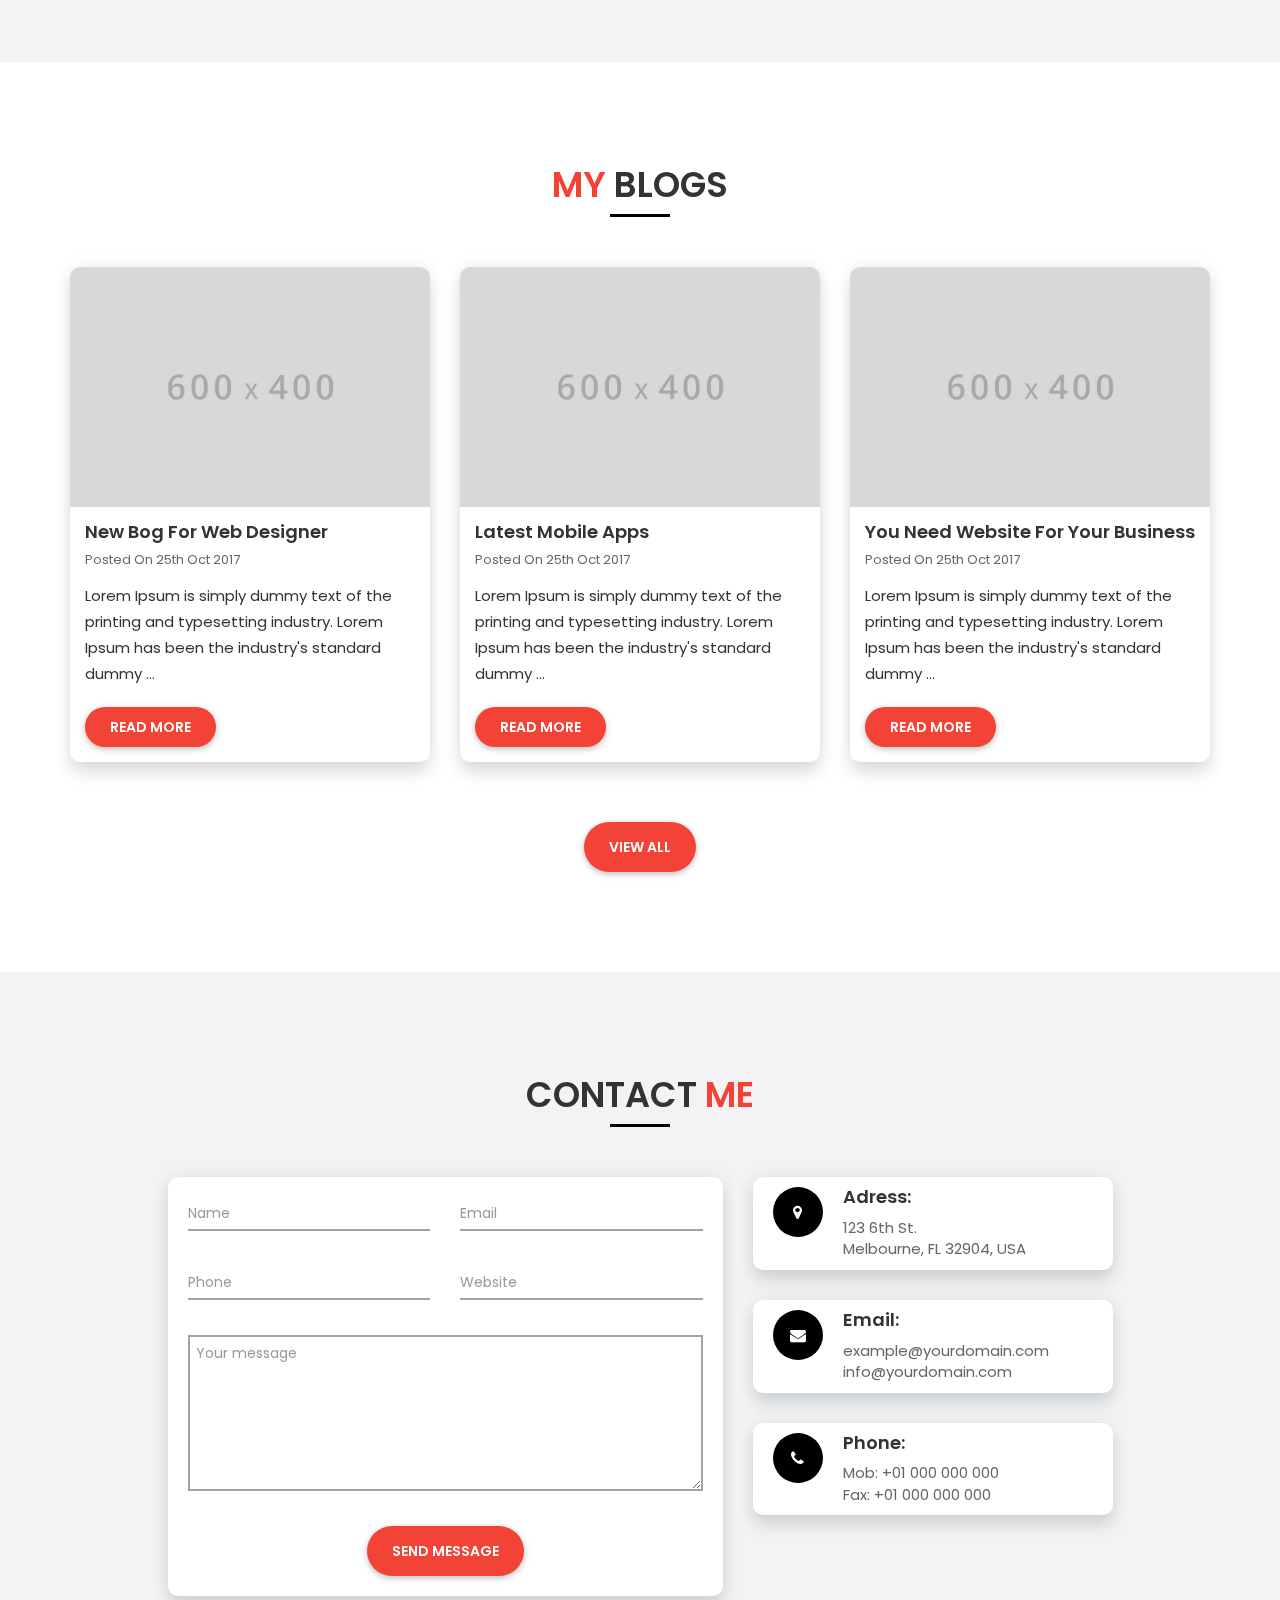
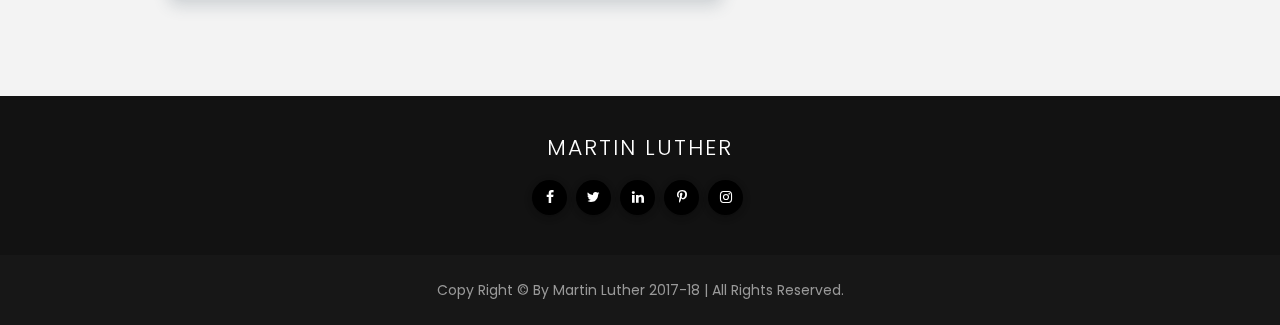
<file: .com/theme/index.html>
<!doctype html>
<html lang="en">
<head>
  <meta charset="utf-8">
  <meta name="viewport" content="width=device-width, initial-scale=1.0">
  <meta http-equiv="X-UA-Compatible" content="IE=edge">
  <meta name="description" content=" - Responsive Personal vCard Template">
  <meta name="keywords" content="Martin Luther, resume, cv, portfolio, personal, developer, designer, onepage, clean, modern, velocity, web">
  <meta name="author" content="Martin">
  <meta name="apple-mobile-web-app-capable" content="yes">
  <!--
  ========================================================================
   EXCLUSIVE ON themeforest.net
  ~~~~~~~~~~~~~~~~~~~~~~~~~~~~~~~~~~~~~~~~~~~~~~~~~~~~~~~~~~~~~~~~~~~~~~~~
   Template Name   : Martin Luther - Responsive Personal Portfolio Template
   Author          : mital_04
  ~~~~~~~~~~~~~~~~~~~~~~~~~~~~~~~~~~~~~~~~~~~~~~~~~~~~~~~~~~~~~~~~~~~~~~~~
   Copyright (c) 2017 - Martin Luther - mital_04 

  ========================================================================
  -->
  <title>Martin Luther - Personal Portfolio Template</title>
  <!-- Favicon -->
  <link rel="shortcut icon" type="image/x-icon" href="favicon.ico">

  <!-- Google Fonts -->
  <link href="https://fonts.googleapis.com/css?family=Poppins:300,300i,400,400i,500,500i,600,600i,700,700i,800,800i" rel="stylesheet">

  <!-- End -->

  <!-- Plugin Css -->
  <link href="static/plugin/bootstrap/css/bootstrap.min.css" rel="stylesheet">
  <link href="static/plugin/font-awesome/css/font-awesome.min.css" rel="stylesheet">
  <link href="static/plugin/owl-carousel/css/owl.carousel.min.css" rel="stylesheet">
  <!-- End -->

  <!-- Theme css -->
  <link href="static/css/style.css" rel="stylesheet">
  <link href="static/css/color/default.css" rel="stylesheet">
  <!-- End -->

  <!--[if lt IE 9]>
    <script src="static/js/html5shiv.min.js"></script>
    <script src="static/js/respond.min.js"></script>
  <![endif]-->
</head>

<!-- ========== Body Starts ========== -->
<body>
  <div id="loading">
    <div class="load-circle"><span class="one"></span></div>
  </div>

  <!-- ========== Header Starts ========== -->
  <header class="header">
    <nav class="navbar">
      <div class="container">
        <div class="navbar-header">

          <!-- Mobile Toggle -->
          <button type="button" class="navbar-toggle collapsed" data-toggle="collapse" data-target="#navbar" aria-expanded="false" aria-controls="navbar">
            <span class="sr-only">Toggle navigation</span>
            <span class="icon-bar"></span>
            <span class="icon-bar"></span>
            <span class="icon-bar"></span>
          </button>
          <!-- / Mobile Toggle -->

          <!-- Logo  -->
          <h1 class="logo">
            <a href="#">Martin Luther</a>
          </h1>
          <!-- / Logo  -->
        </div>
        <!-- Navbar -->
        <div id="navbar" class="collapse navbar-collapse">
          <ul class="nav navbar-nav navbar-right">
            <li class="current"><a href="#home">Home</a></li>
            <li><a href="#about">About</a></li>
            <li><a href="#services">Services</a></li>
            <li><a href="#resume">Resume</a></li>
            <li><a href="#our-work">Our Work</a></li>
            <li><a href="#blog">Blog</a></li>
            <li><a href="#contact">Contact</a></li>
          </ul>
        </div>
        <!-- / Navbar -->
      </div>
    </nav>
  </header>
  <!-- ========== End Of Header ========== -->

  <!-- ========== Home ========== -->
  <section id="home" class="home-banner" data-parallax="scroll" data-image-src="static/img/1600x1000.jpg">
    <div class="container"> 
      <div class="welcome-text">
        <h3>Hello! i'm</h3>
        <h2>Martin Luther</h2>
        <p>WEB DESIGN | DIGITAL MARKETING | UX DESIGN | WEB DEVELOPMENT | MOBILE APPS</p>
        <div class="wt-actions">
          <button class="m-btn lets-talk">Let's talk New</button>
        </div>
      </div>
    </div>
  </section>
  <!-- ========== End Of Home ========== -->

  <!-- ========== About Us ========== -->
  <section id="about" class="section">
    <!-- Container -->
    <div class="container">
      <div class="row">
        <div class="col-xs-12 col-sm-5">
          <div class="personal-pic">
            <img src="static/img/550x500.jpg" title="" alt="" />
          </div><!-- .personal-pic -->
        </div><!-- .col-xs-12 col-sm-5 -->

        <div class="col-xs-12 col-sm-7">
          <div class="personal-info">
            <div class="section-title left">
              <h2>About <span>Me</span></h2>
            </div><!-- .section-title -->
            <h3>Hello! i'm Martin Luther</h3>
            <p>Lorem ipsum dolor sit amet, consectetuer adipiscing elit. Aenean commodo ligula eget dolor. Aenean massa. Cum sociis natoque penatibus et magnis dis parturient montes, nascetur ridiculus mus.</p>
            <p>Lorem ipsum dolor sit amet, consectetuer adipiscing elit. Aenean commodo ligula eget dolor. Aenean massa. Cum sociis natoque penatibus et magnis dis parturient montes, nascetur ridiculus mus.</p>
            <div class="social-link">
              <ul>
                <li><a href="#"><i class="fa fa-facebook" aria-hidden="true"></i></a></li>
                <li><a href="#"><i class="fa fa-twitter" aria-hidden="true"></i></a></li>
                <li><a href="#"><i class="fa fa-instagram" aria-hidden="true"></i></a></li>
                <li><a href="#"><i class="fa fa-youtube-play" aria-hidden="true"></i></a></li>
                <li><a href="#"><i class="fa fa-pinterest" aria-hidden="true"></i></a></li>
              </ul>
            </div><!-- .social-link -->
            <div class="about-actions">
              <button class="m-btn lets-talk">contact me</button>
              <button class="m-btn">download cv</button>
            </div>
          </div><!-- .personal-info -->
        </div><!-- .col-xs-12 col-sm-5 -->

      </div><!-- .Row -->
    </div><!-- .Container -->

  </section>
  <!-- ========== End Of About Us ========== -->

  <!-- ========== Services ========== -->
  <section id="services" class="section grey-bg"> 
    <div class="container">
      <div class="section-title">
        <h2><span>My</span> Services</h2>
      </div><!-- .section-title -->

      <div class="row">
        <div class="col-sm-4">
          <div class="service-box">
            <span class="sb-icon">
              <i class="fa fa-paint-brush fa-2x" aria-hidden="true"></i>
            </span>
            <h4>WEB DESIGN</h4>
            <div class="sb-desc">
              <p>Lorem ipsum dolor sit amet, consectetur adipiscing elit. Aenean tincidunt sit amet erat malesuada interdum. Aenean sodales dui quis leo fermentum scelerisque.</p>
            </div><!-- .sb-desc -->
          </div><!-- .service-box -->
        </div><!-- .col-sm-4 -->

        <div class="col-sm-4">
          <div class="service-box">
            <span class="sb-icon">
              <i class="fa fa-mobile fa-2x" aria-hidden="true"></i>
            </span>
            <h4>MOBILE APPS</h4>
            <div class="sb-desc">
              <p>Lorem ipsum dolor sit amet, consectetur adipiscing elit. Aenean tincidunt sit amet erat malesuada interdum. Aenean sodales dui quis leo fermentum scelerisque.</p>
            </div><!-- .sb-desc -->
          </div><!-- .service-box -->
        </div><!-- .col-sm-4 -->

        <div class="col-sm-4">
          <div class="service-box">
            <span class="sb-icon">
              <i class="fa fa-code fa-2x" aria-hidden="true"></i>
            </span>
            <h4>WEB DEVELOPMENT</h4>
            <div class="sb-desc">
              <p>Lorem ipsum dolor sit amet, consectetur adipiscing elit. Aenean tincidunt sit amet erat malesuada interdum. Aenean sodales dui quis leo fermentum scelerisque.</p>
            </div><!-- .sb-desc -->
          </div><!-- .service-box -->
        </div><!-- .col-sm-4 -->

      </div><!-- .row -->
    </div><!-- .container -->
  </section>
  <!-- ========== End Of Services ========== -->

  <!-- ========== Resume  ========== -->
  <section id="resume" class="section"> 
    <div class="container">
      <div class="section-title">
        <h2><span>My</span> Resume</h2>
      </div><!-- .section-title -->

      <div class="row">
        <div class="col-sm-6 col-xs-12">
          <div class="resume-box">
            <h4>WORK</h4>
            <div class="resume-row">
              <h5>Apple</h5>
              <label>OCT 2015 - JUNE 2016</label>
              <p>Lorem ipsum dolor sit amet, consectetur adipiscing elit. Aenean tincidunt sit amet erat malesuada interdum. Aenean sodales dui quis leo fermentum scelerisque.</p>
            </div><!-- .resume-row -->

            <div class="resume-row">
              <h5>Google</h5>
              <label>OCT 2016 - JUNE 2017</label>
              <p>Lorem ipsum dolor sit amet, consectetur adipiscing elit. Aenean tincidunt sit amet erat malesuada interdum. Aenean sodales dui quis leo fermentum scelerisque.</p>
            </div><!-- .resume-row -->
          </div><!-- .resume-box -->
        </div><!-- .col-sm-6 col-xs-12 -->

        <div class="col-sm-6 col-xs-12">
          <div class="resume-box">
            <h4>EDUCATION</h4>
            <div class="resume-row">
              <h5>University</h5>
              <label>OCT 2010 - JUNE 2013</label>
              <p>Lorem ipsum dolor sit amet, consectetur adipiscing elit. Aenean tincidunt sit amet erat malesuada interdum. Aenean sodales dui quis leo fermentum scelerisque.</p>
            </div><!-- .resume-row -->

            <div class="resume-row">
              <h5>Design and Art</h5>
              <label>OCT 2013 - JUNE 2015</label>
              <p>Lorem ipsum dolor sit amet, consectetur adipiscing elit. Aenean tincidunt sit amet erat malesuada interdum. Aenean sodales dui quis leo fermentum scelerisque.</p>
            </div><!-- .resume-row -->
          </div><!-- .resume-box -->
        </div><!-- .col-sm-6 col-xs-12 -->
      </div><!-- .row -->
    </div><!-- .container -->
  </section>
  <!-- ========== End Of Resume ========== -->

  <!-- ========== CAT ========== -->
  <section class="call-to-action">
      <div class="container">
        <h2>I am Available for Freelance</h2>
        <button class="m-btn m-btn-white">hire me Now</button>
      </div><!-- .container -->
    </section><!-- .call-to-action -->
  <!-- ========== End Of CTA ========== -->

  <!-- ========== Work ========== -->
  <section id="our-work" class="section"> 
    <div class="container">
      <div class="section-title">
        <h2><span>My</span> Portfolio</h2>
      </div><!-- .section-title -->

      <div class="portfolio-box">
        <div class="filter">
            <button type="button" class="control" data-filter="all">All</button>
            <button type="button" class="control" data-filter=".illustration">Illustration</button>
            <button type="button" class="control" data-filter=".photoshop">Photoshop</button>
            <button type="button" class="control" data-filter=".website">Website</button>
            <button type="button" class="control" data-filter=".apps">Apps</button>
        </div><!-- .filter -->

        <div class="portfolio-filter">
            <div class="row">
              <div class="col-sm-4 col-xs-6 mix illustration">
                <div class="portfolio-col">
                  <img src="static/img/450x450.jpg" title="" alt="" />
                  <div class="hover">
                    <h4>Illustration Work</h4>
                    <label>illustration</label>
                  </div>
                </div>
              </div><!-- .col-sm-4 col-sm-12 -->
              <div class="col-sm-4 col-xs-6 mix photoshop">
                <div class="portfolio-col">
                  <img src="static/img/450x450.jpg" title="" alt="" />
                  <div class="hover">
                    <h4>Photoshop Work</h4>
                    <label>photoshop</label>
                  </div>
                </div>
              </div><!-- .col-sm-4 col-sm-12 -->
              <div class="col-sm-4 col-xs-6 mix illustration">
                <div class="portfolio-col">
                  <img src="static/img/450x450.jpg" title="" alt="" />
                  <div class="hover">
                    <h4>Illustration Work</h4>
                    <label>illustration</label>
                  </div>
                </div>
              </div><!-- .col-sm-4 col-sm-12 -->

              <div class="col-sm-4 col-xs-6 mix photoshop">
                <div class="portfolio-col">
                  <img src="static/img/450x450.jpg" title="" alt="" />
                  <div class="hover">
                    <h4>Photoshop Work</h4>
                    <label>photoshop</label>
                  </div>
                </div>
              </div><!-- .col-sm-4 col-sm-12 -->
              <div class="col-sm-4 col-xs-6 mix website">
                <div class="portfolio-col">
                  <img src="static/img/450x450.jpg" title="" alt="" />
                  <div class="hover">
                    <h4>Website Work</h4>
                    <label>Website</label>
                  </div>
                </div>
              </div><!-- .col-sm-4 col-sm-12 -->
              <div class="col-sm-4 col-xs-6 mix apps">
                <div class="portfolio-col">
                  <img src="static/img/450x450.jpg" title="" alt="" />
                  <div class="hover">
                    <h4>Apps Work</h4>
                    <label>App</label>
                  </div>
                </div>
              </div><!-- .col-sm-4 col-xs-6 -->

            </div><!-- .row -->
        </div><!-- .portfolio-filter -->

      </div><!-- .portfolio-box -->
    </div><!-- .container -->
  </section>
  <!-- ========== End Of Work ========== -->

   <!-- ========== Start Testimonial ========== -->  
  <section class="section testimonial-area grey-bg">
    <div class="container">
      <div class="owl-carousel testimonial-slider">
        <div class="item">
          <div class="single-testimonial text-center">
            <div class="avtar"><img src="static/img/100x100.jpg" alt=""></div>
            <p>The new common language will be more simple and regular than. It will be more Occidental in fact. The new common language will be more simple and regular than. It will be more Occidental in fact.</p>
            <div class="clearfix"></div>
            <h4>- Ms. Mandy Doe</h4>
            <p class="desg">Founder of Mandy</p> 
          </div>
        </div><!-- .item -->
        <div class="item">
          <div class="single-testimonial text-center">
            <div class="avtar"><img src="static/img/100x100.jpg" alt=""></div>
            <p>The new common language will be more simple and regular than. It will be more Occidental in fact. The new common language will be more simple and regular than. It will be more Occidental in fact.</p>
            <div class="clearfix"></div>
            <h4>- Ms. Mandy Doe</h4>
            <p class="desg">Founder of Mandy</p> 
          </div>
        </div><!-- .item -->
        <div class="item">
          <div class="single-testimonial text-center">
            <div class="avtar"><img src="static/img/100x100.jpg" alt=""></div>
            <p>The new common language will be more simple and regular than. It will be more Occidental in fact. The new common language will be more simple and regular than. It will be more Occidental in fact.</p>
            <div class="clearfix"></div>
            <h4>- Ms. Mandy Doe</h4>
            <p class="desg">Founder of Mandy</p> 
          </div>
        </div><!-- .item -->

      </div><!-- .owl-carousel testimonial-slider -->
    </div><!-- .container -->
  </section><!-- .section testimonial-area -->
  <!-- ========== End Of Testimonial ========== -->


  <!-- ========== Blog ========== -->
  <section id="blog" class="section"> 
    <div class="container">
      <div class="section-title">
        <h2><span>My</span> Blogs</h2>
      </div><!-- .section-title -->
      <div class="row">
        <div class="col-sm-4 col-sm-12">
          <div class="blog-item">
            <div class="blog-img">
              <img src="static/img/600x400.jpg" title="Blog" alt="Blog" />
            </div><!-- .blog-img -->
            <div class="blog-contents">
              <h3><a href="blog-details.html">New Bog For Web Designer</a></h3>
              <div class="blog-meta">
                <p>Posted On 25th Oct 2017</p>
              </div>
              <div class="blog-desc">
                <p>Lorem Ipsum is simply dummy text of the printing and typesetting industry. Lorem Ipsum has been the industry's standard dummy ...</p>
              </div>
              <div class="blog-action">
                <a href="blog-details.html" class="m-btn">Read More</a>
              </div>
            </div><!-- .blog-contents -->
          </div><!-- .blog-item -->
        </div><!-- .col-sm-4 col-sm-12 -->

        <div class="col-sm-4 col-sm-12">
          <div class="blog-item">
            <div class="blog-img">
              <img src="static/img/600x400.jpg" title="Blog" alt="Blog" />
            </div><!-- .blog-img -->
            <div class="blog-contents">
              <h3><a href="blog-details.html">Latest Mobile Apps</a></h3>
              <div class="blog-meta">
                <p>Posted On 25th Oct 2017</p>
              </div>
              <div class="blog-desc">
                <p>Lorem Ipsum is simply dummy text of the printing and typesetting industry. Lorem Ipsum has been the industry's standard dummy ...</p>
              </div>
              <div class="blog-action">
                <a href="blog-details.html" class="m-btn">Read More</a>
              </div>
            </div><!-- .blog-contents -->
          </div><!-- .blog-item -->
        </div><!-- .col-sm-4 col-sm-12 -->

        <div class="col-sm-4 col-sm-12">
          <div class="blog-item">
            <div class="blog-img">
              <img src="static/img/600x400.jpg" title="Blog" alt="Blog" />
            </div><!-- .blog-img -->
            <div class="blog-contents">
              <h3><a href="blog-details.html">You Need Website For Your Business</a></h3>
              <div class="blog-meta">
                <p>Posted On 25th Oct 2017</p>
              </div>
              <div class="blog-desc">
                <p>Lorem Ipsum is simply dummy text of the printing and typesetting industry. Lorem Ipsum has been the industry's standard dummy ...</p>
              </div>
              <div class="blog-action">
                <a href="blog-details.html" class="m-btn">Read More</a>
              </div>
            </div><!-- .blog-contents -->
          </div><!-- .blog-item -->
        </div><!-- .col-sm-4 col-sm-12 -->

        <div class="col-md-12 col-xs-12 text-center mt-30">
            <div class="blog-action mt-30">
              <a href="blog.html" class="m-btn">View All</a>
            </div>
        </div>

      </div><!-- .row -->
    </div><!-- .container -->
  </section>
  <!-- ========== End Of Blog ========== -->

  <!-- ========== Contact ========== -->
  <section id="contact" class="section contact-us grey-bg"> 
    <div class="container">
      <div class="section-title">
        <h2>Contact<span> Me</span></h2>
      </div><!-- .section-title -->
      <div class="row">
        <div class="col-sm-6 col-xs-12 col-md-6 col-md-offset-1">
          <div class="contact-form">
          <form id="contact_form">
            <div class="row">
              <div class="col-md-6">
                <div class="form-group">
                  <label class="sr-only">Name</label>
                  <input class="form-control" name="name" placeholder="Name" type="text">
                </div>    
              </div><!-- .col-md-6 -->
              <div class="col-md-6">
                <div class="form-group">
                  <label class="sr-only">Email</label>
                  <input class="form-control" name="name" placeholder="Email" type="email">
                </div>    
              </div><!-- .col-md-6 -->
              <div class="col-md-6">
                <div class="form-group">
                  <label class="sr-only">Phone</label>
                  <input class="form-control" name="name" placeholder="Phone" type="text">
                </div>    
              </div><!-- .col-md-6 -->
              <div class="col-md-6">
                <div class="form-group">
                  <label class="sr-only">Website</label>
                  <input class="form-control" name="name" placeholder="Website" type="email">
                </div>    
              </div><!-- .col-md-6 -->
              <div class="col-md-12">
                <div class="form-group">
                  <label class="sr-only">Your message</label>
                  <textarea class="form-control" name="message" rows="7" placeholder="Your message"></textarea>
                </div>
              </div><!-- .col-md-12 -->
              <div class="col-md-12">
                <div class="form-group action">
                  <button class="m-btn">SEND MESSAGE</button>
                </div>
              </div><!-- .col-md-12 -->
            </div><!-- .row -->
            
          </form>
          </div>
        </div><!-- .col-sm-8 col-xs-12 -->

        <div class="col-md-4 col-sm-6 col-xs-12">
          <div class="contact-info">
              <i class="fa fa-map-marker"></i>
              <h4>Adress:</h4>
              <p>123 6th St. <br> Melbourne, FL 32904, USA</p>
          </div><!-- .contact-info -->
          <div class="contact-info">
              <i class="fa fa-envelope"></i>
              <h4>Email:</h4>
              <p>
                <a href="mailto:example@yourdomain.com">example@yourdomain.com</a>
                <br>
                <a href="mailto:info@yourdomain.com">info@yourdomain.com</a>
              </p>
          </div><!-- .contact-info -->
          <div class="contact-info">
              <i class="fa fa-phone"></i>
              <h4>Phone:</h4>
              <p>Mob: +01 000 000 000<br>Fax: +01 000 000 000</p>
          </div><!-- .contact-info -->
        </div><!-- .col-sm-4 col-xs-12 -->
      </div><!-- .row -->
    </div><!-- .container -->
  </section>
  <!-- ========== End Of Contact ========== -->

  <!-- ========== Footer ========== -->
  <footer class="footer"> 
    <div class="main-footer text-center">
      <h4 class="footer-logo">MARTIN LUTHER</h4>
      <div class="social-link">
        <ul>
          <li><a href="#"><i class="fa fa-facebook" aria-hidden="true"></i></a></li>
          <li><a href="#"><i class="fa fa-twitter" aria-hidden="true"></i></a></li>
          <li><a href="#"><i class="fa fa-linkedin" aria-hidden="true"></i></a></li>
          <li><a href="#"><i class="fa fa-pinterest-p" aria-hidden="true"></i></a></li>
          <li><a href="#"><i class="fa fa-instagram" aria-hidden="true"></i></a></li>
        </ul>
      </div><!-- .social-link -->
    </div><!-- .main-footer -->
    <div class="sub-footer  text-center">
      <p>Copy Right © By Martin Luther 2017-18 | All Rights Reserved.</p>
    </div>
  </footer> <!-- .footer -->
  <!-- ========== End Of Footer ========== -->

  <!-- Jquery -->
  <script src="static/js/jquery.js"></script>
  <!-- End -->

  <!-- Plugin JS -->
  <script src="static/plugin/bootstrap/js/bootstrap.js"></script><!--bootstrap-->
  <script src="static/plugin/parallax/parallax.min.js"></script><!-- parallax library -->
  <script src="static/plugin/mixitup/mixitup.min.js"></script><!-- mixitup -->
  <script src="static/plugin/owl-carousel/js/owl.carousel.min.js"></script><!-- owl-carousel -->
  <!-- End -->

  <!-- Theme Js -->  
  <script src="static/js/jquery.nav.js"></script>
  <script src="static/js/custom.js"></script>
  <script src="static/js/home.js"></script><!-- Only For Home page -->
  <!-- End -->
</body>
<!-- ========== End of Body ========== -->
</html>
</file>
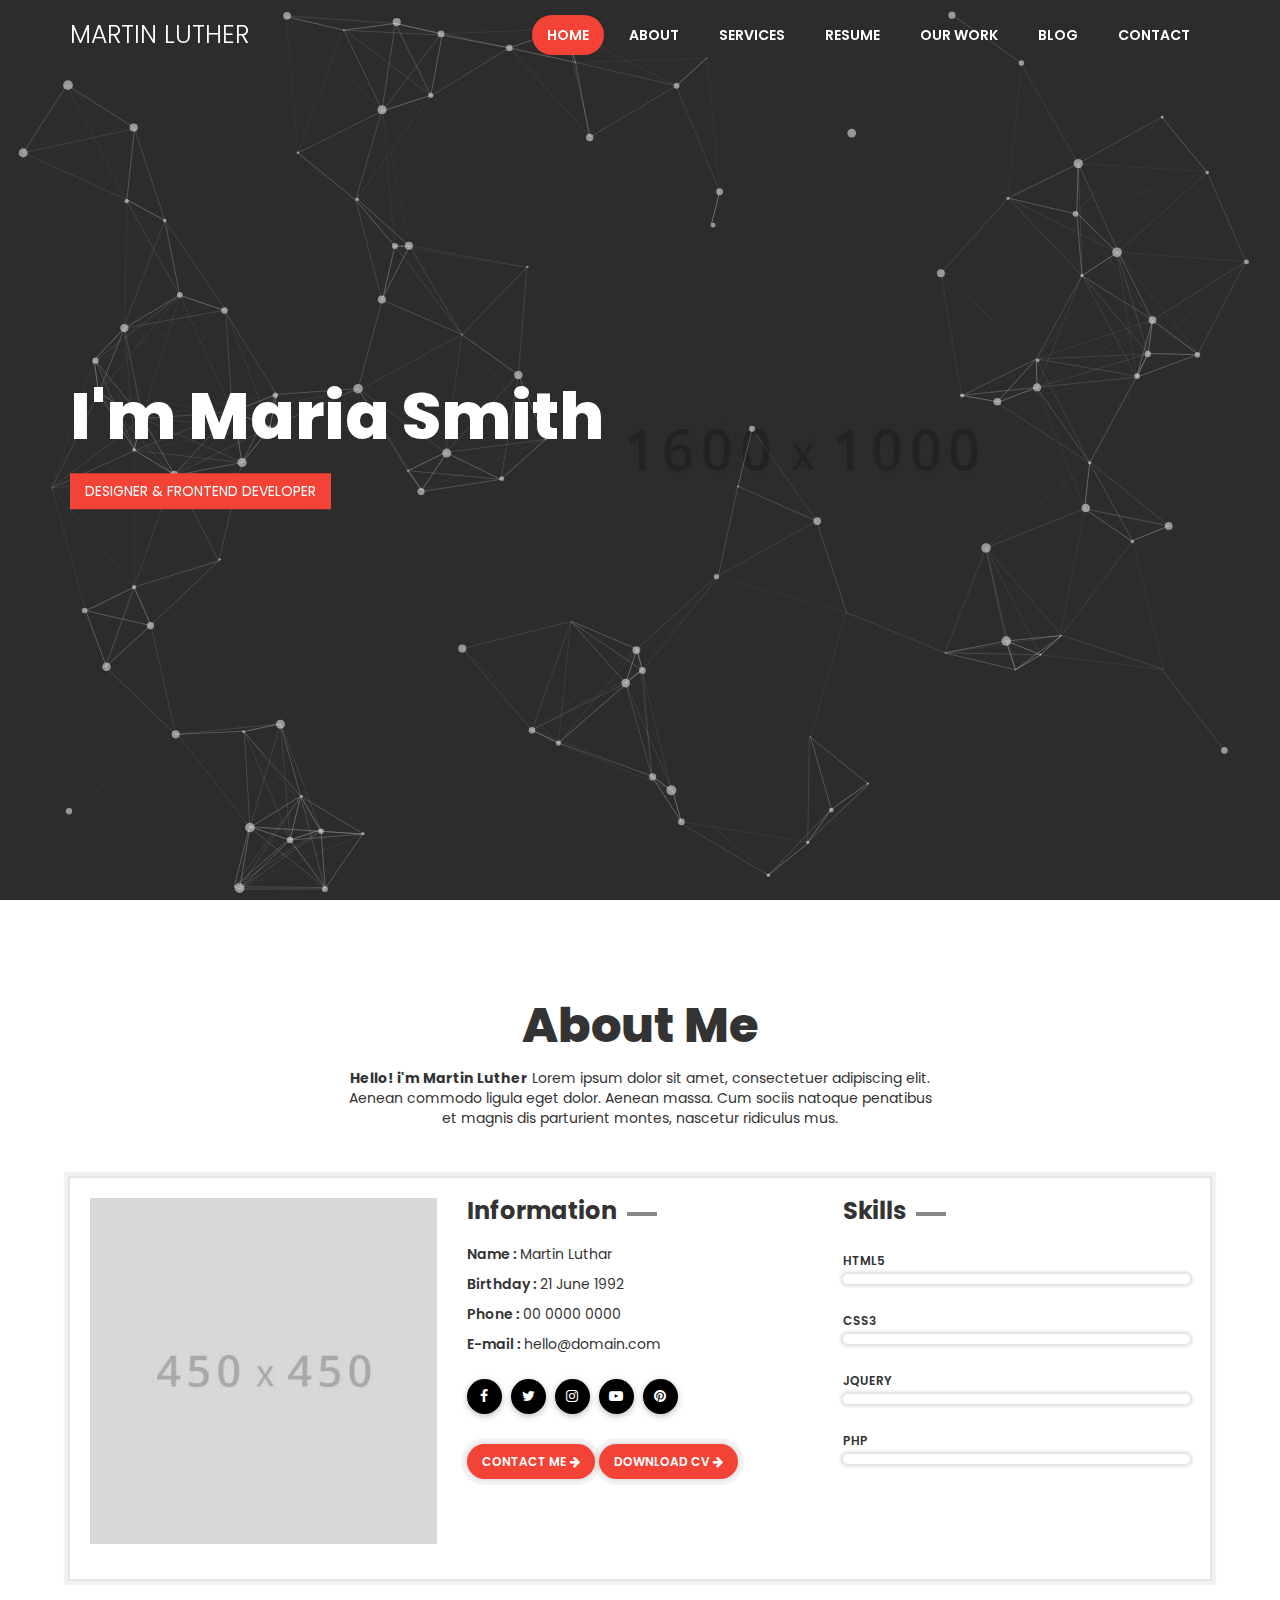
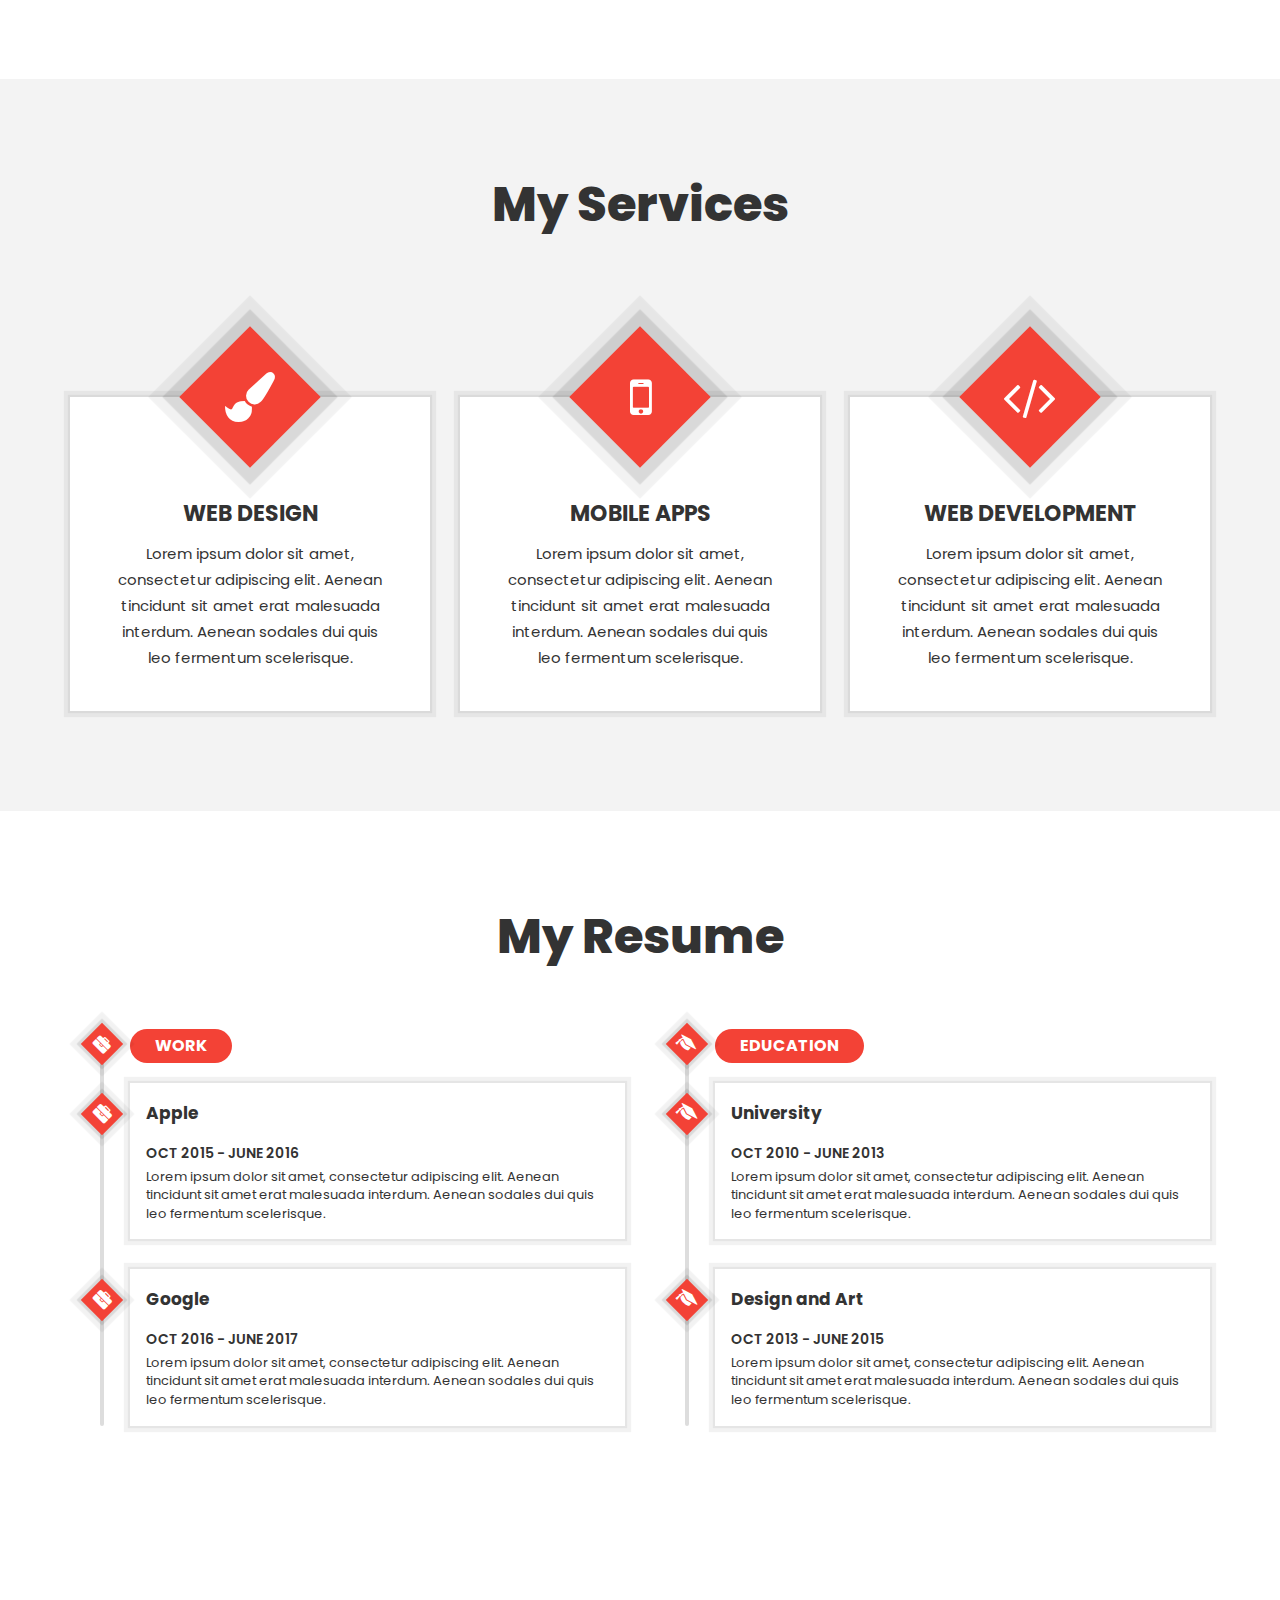
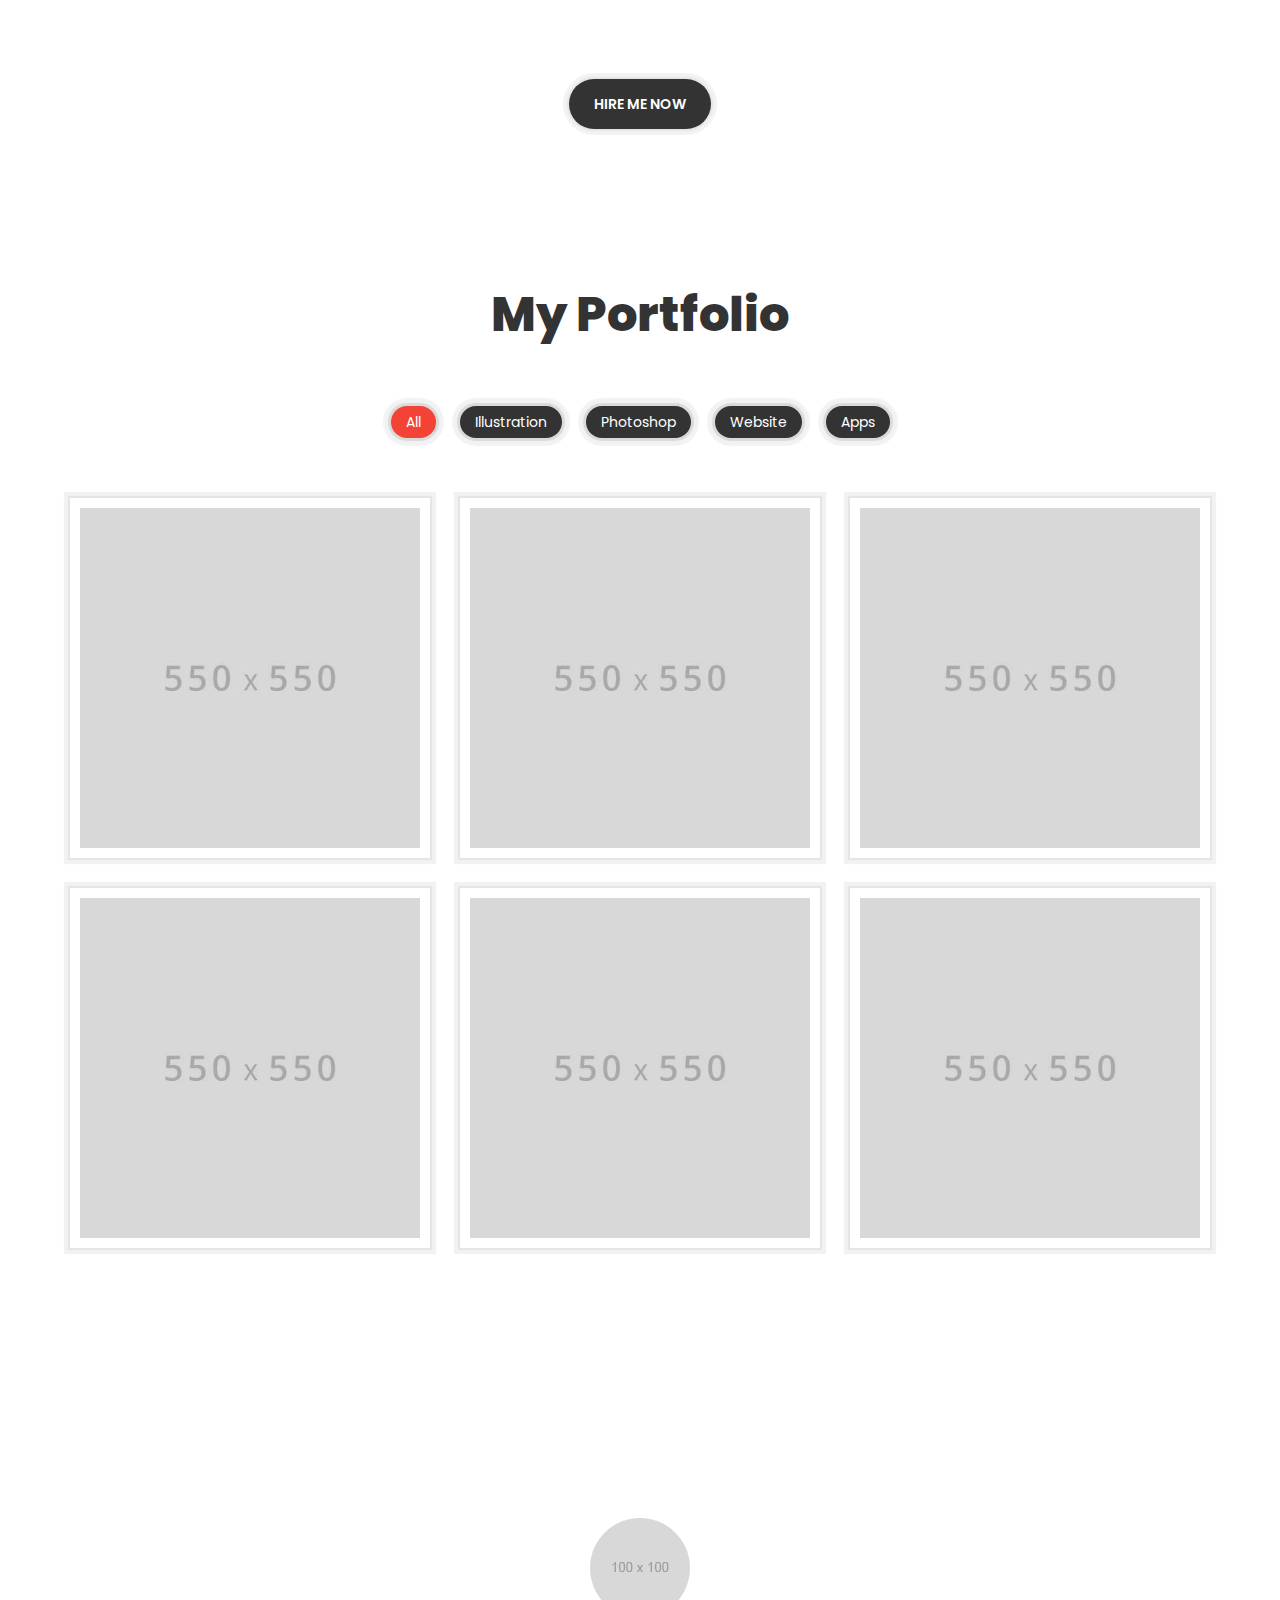
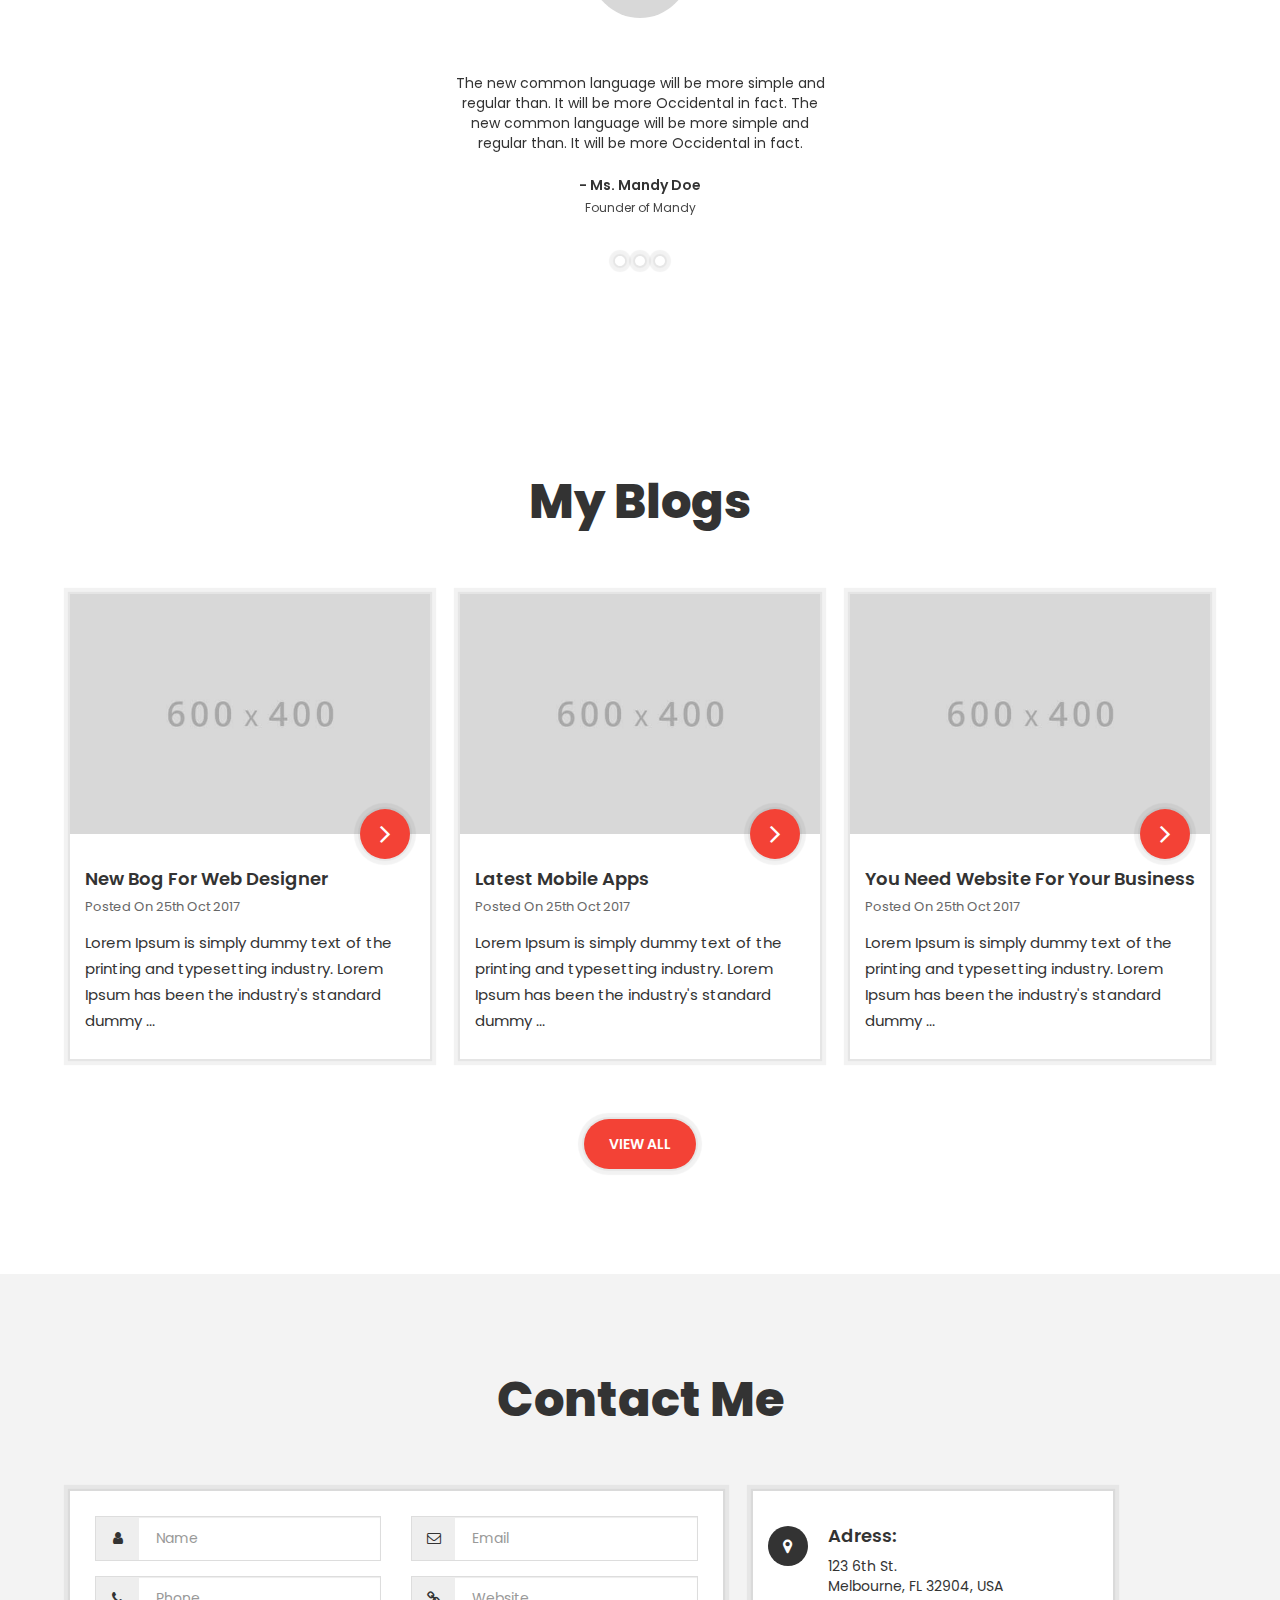
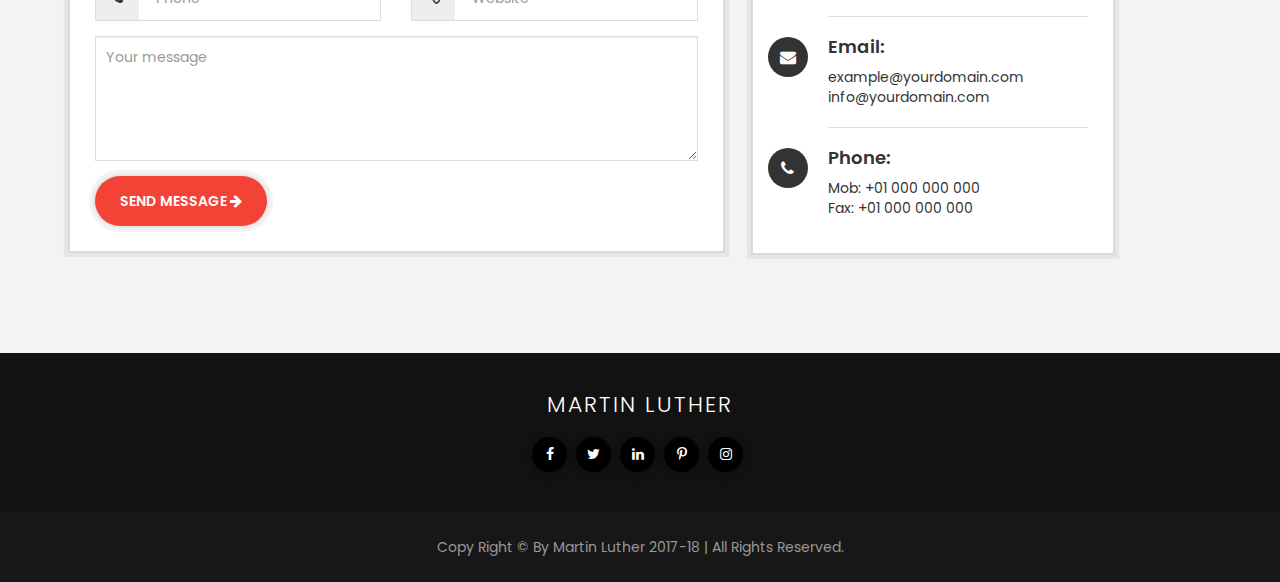
<file: .com/theme/index-01.html>
<!doctype html>
<html lang="en">
<head>
  <meta charset="utf-8">
  <meta name="viewport" content="width=device-width, initial-scale=1.0">
  <meta http-equiv="X-UA-Compatible" content="IE=edge">
  <meta name="description" content=" - Responsive Personal vCard Template">
  <meta name="keywords" content="Martin Luther, resume, cv, portfolio, personal, developer, designer, onepage, clean, modern, velocity, web">
  <meta name="author" content="Martin">
  <meta name="apple-mobile-web-app-capable" content="yes">
  <!--
  ========================================================================
   EXCLUSIVE ON themeforest.net
  ~~~~~~~~~~~~~~~~~~~~~~~~~~~~~~~~~~~~~~~~~~~~~~~~~~~~~~~~~~~~~~~~~~~~~~~~
   Template Name   : Martin Luther - Responsive Personal Portfolio Template
   Author          : mital_04
  ~~~~~~~~~~~~~~~~~~~~~~~~~~~~~~~~~~~~~~~~~~~~~~~~~~~~~~~~~~~~~~~~~~~~~~~~
   Copyright (c) 2017 - Martin Luther - mital_04 

  ========================================================================
  -->
  <title>Martin Luther - Personal Portfolio Template</title>
  <!-- Favicon -->
  <link rel="shortcut icon" type="image/x-icon" href="favicon.ico">

  <!-- Google Fonts -->
  <link href="https://fonts.googleapis.com/css?family=Poppins:300,300i,400,400i,500,500i,600,600i,700,700i,800,800i" rel="stylesheet">

  <!-- End -->

  <!-- Plugin Css -->
  <link href="static/plugin/bootstrap/css/bootstrap.min.css" rel="stylesheet">
  <link href="static/plugin/font-awesome/css/font-awesome.min.css" rel="stylesheet">
  <link href="static/plugin/owl-carousel/css/owl.carousel.min.css" rel="stylesheet">
  <!-- End -->

  <!-- Theme css -->
  <link href="static/css/style.css" rel="stylesheet">
  <link href="static/css/color/default.css" rel="stylesheet">
  <!-- End -->

  <!--[if lt IE 9]>
    <script src="static/js/html5shiv.min.js"></script>
    <script src="static/js/respond.min.js"></script>
  <![endif]-->
</head>

<!-- ========== Body Starts ========== -->
<body>
  <div id="loading">
    <div class="load-circle"><span class="one"></span></div>
  </div>

  <!-- ========== Header Starts ========== -->
  <header class="header">
    <nav class="navbar">
      <div class="container">
        <div class="navbar-header">
          <!-- Mobile Toggle -->
          <button type="button" class="navbar-toggle collapsed" data-toggle="collapse" data-target="#navbar" aria-expanded="false" aria-controls="navbar">
            <span class="sr-only">Toggle navigation</span>
            <span class="icon-bar"></span>
            <span class="icon-bar"></span>
            <span class="icon-bar"></span>
          </button>
          <!-- / Mobile Toggle -->

          <!-- Logo  -->
          <h1 class="logo">
            <a href="#">Martin Luther</a>
          </h1>
          <!-- / Logo  -->
        </div>
        <!-- Navbar -->
        <div id="navbar" class="collapse navbar-collapse">
          <ul class="nav navbar-nav navbar-right">
            <li class="current"><a href="#home">Home</a></li>
            <li><a href="#about">About</a></li>
            <li><a href="#services">Services</a></li>
            <li><a href="#resume">Resume</a></li>
            <li><a href="#our-work">Our Work</a></li>
            <li><a href="#blog">Blog</a></li>
            <li><a href="#contact">Contact</a></li>
          </ul>
        </div>
        <!-- / Navbar -->
      </div>
    </nav>
  </header>
  <!-- ========== End Of Header ========== -->

  <!-- ========== Home ========== -->
  <section id="home" class="particles-box full-screen bg-cover bg-no-repeat" style="background-image: url(static/img/1600x1000.jpg);" >
      <div class="container">
        <div class="banner-center-text">
          <h1><span class="font-w-300 color-white">I'm</span> Maria Smith</h1>
          <p class="bg-theme">DESIGNER & FRONTEND DEVELOPER</p>
        </div>
      </div>
    </section>
  <!-- ========== End Of Home ========== -->

  <!-- ========== About Us ========== -->
  <section id="about" class="section skills-box">
    <!-- Container -->
    <div class="container">
      <div class="section-title-01">
        <h2>About Me</h2>
        <p><strong>Hello! i'm Martin Luther</strong> Lorem ipsum dolor sit amet, consectetuer adipiscing elit. Aenean commodo ligula eget dolor. Aenean massa. Cum sociis natoque penatibus et magnis dis parturient montes, nascetur ridiculus mus.</p>
      </div><!-- .section-title -->

      <div class="about-me-box">
        <div class="row">
          <div class="col-md-4">
            <div class="avtar">
              <img src="static/img/450x450.jpg">
            </div>
          </div>
          <div class="col-md-4">
            <h2>Information</h2>
            <ul class="about-me">
              <li><strong>Name : </strong>Martin Luthar</li>
              <li><strong>Birthday : </strong>21 June 1992</li>
              <li><strong>Phone : </strong>00 0000 0000</li>
              <li><strong>E-mail : </strong>hello@domain.com</li>
            </ul>
            <div class="social-link">
                <ul>
                  <li><a href="#"><i class="fa fa-facebook" aria-hidden="true"></i></a></li>
                  <li><a href="#"><i class="fa fa-twitter" aria-hidden="true"></i></a></li>
                  <li><a href="#"><i class="fa fa-instagram" aria-hidden="true"></i></a></li>
                  <li><a href="#"><i class="fa fa-youtube-play" aria-hidden="true"></i></a></li>
                  <li><a href="#"><i class="fa fa-pinterest" aria-hidden="true"></i></a></li>
                </ul>
              </div><!-- .social-link -->
              <div class="about-actions">
                <button class="m-btn-01 lets-talk">contact me <i class="fa fa-arrow-right"></i></button>
                <button class="m-btn-01">download cv <i class="fa fa-arrow-right"></i></button>
              </div>
          </div>
          <div class="col-md-4">
              <h2>Skills</h2>
              <div class="skillbar skillbar-style-1" data-percent="90">
                <span class="skillbar-title">HTML5</span>
                <p class="skillbar-bar bg-theme"></p>
              </div>
              <!-- End Skill Bar -->
              
              <div class="skillbar skillbar-style-1" data-percent="85">
                <span class="skillbar-title">CSS3</span>
                <p class="skillbar-bar bg-theme"></p>
              </div>
              <!-- End Skill Bar -->
              
              <div class="skillbar skillbar-style-1" data-percent="75">
                <span class="skillbar-title">jQuery</span>
                <p class="skillbar-bar bg-theme"></p>
              </div>
              <!-- End Skill Bar -->
              
              <div class="skillbar skillbar-style-1" data-percent="65">
                <span class="skillbar-title">PHP</span>
                <p class="skillbar-bar bg-theme"></p>
              </div>
              <!-- End Skill Bar -->
          </div>
        </div><!-- .Row -->
      </div> <!-- about me -->
    </div><!-- .Container -->

  </section>
  <!-- ========== End Of About Us ========== -->

  <!-- ========== Services ========== -->
  <section id="services" class="section grey-bg"> 
    <div class="container">

      <div class="section-title-01">
        <h2>My Services</h2>
      </div><!-- .section-title -->

      <div class="row">
        <div class="col-sm-4">
          <div class="service-box-01">
            <span class="sb-icon">
              <i class="fa fa-paint-brush fa-2x" aria-hidden="true"></i>
            </span>
            <h4>WEB DESIGN</h4>
            <div class="sb-desc">
              <p>Lorem ipsum dolor sit amet, consectetur adipiscing elit. Aenean tincidunt sit amet erat malesuada interdum. Aenean sodales dui quis leo fermentum scelerisque.</p>
            </div><!-- .sb-desc -->
          </div><!-- .service-box -->
        </div><!-- .col-sm-4 -->

        <div class="col-sm-4">
          <div class="service-box-01">
            <span class="sb-icon">
              <i class="fa fa-mobile fa-2x" aria-hidden="true"></i>
            </span>
            <h4>MOBILE APPS</h4>
            <div class="sb-desc">
              <p>Lorem ipsum dolor sit amet, consectetur adipiscing elit. Aenean tincidunt sit amet erat malesuada interdum. Aenean sodales dui quis leo fermentum scelerisque.</p>
            </div><!-- .sb-desc -->
          </div><!-- .service-box -->
        </div><!-- .col-sm-4 -->

        <div class="col-sm-4">
          <div class="service-box-01">
            <span class="sb-icon">
              <i class="fa fa-code fa-2x" aria-hidden="true"></i>
            </span>
            <h4>WEB DEVELOPMENT</h4>
            <div class="sb-desc">
              <p>Lorem ipsum dolor sit amet, consectetur adipiscing elit. Aenean tincidunt sit amet erat malesuada interdum. Aenean sodales dui quis leo fermentum scelerisque.</p>
            </div><!-- .sb-desc -->
          </div><!-- .service-box -->
        </div><!-- .col-sm-4 -->

      </div><!-- .row -->
    </div><!-- .container -->
  </section>
  <!-- ========== End Of Services ========== -->

  <!-- ========== Resume  ========== -->
  <section id="resume" class="section"> 
    <div class="container">
      <div class="section-title-01">
        <h2>My Resume</h2>
      </div><!-- .section-title -->

      <div class="row">
        <div class="col-sm-6 col-xs-12">
          <div class="resume-box-01">
            <h4><i class="fa fa-briefcase"></i> WORK</h4>
            <div class="resume-row">
              <h5><i class="fa fa-briefcase"></i> Apple</h5>
              <label>OCT 2015 - JUNE 2016</label>
              <p>Lorem ipsum dolor sit amet, consectetur adipiscing elit. Aenean tincidunt sit amet erat malesuada interdum. Aenean sodales dui quis leo fermentum scelerisque.</p>
            </div><!-- .resume-row -->

            <div class="resume-row">
              <h5><i class="fa fa-briefcase"></i> Google</h5>
              <label>OCT 2016 - JUNE 2017</label>
              <p>Lorem ipsum dolor sit amet, consectetur adipiscing elit. Aenean tincidunt sit amet erat malesuada interdum. Aenean sodales dui quis leo fermentum scelerisque.</p>
            </div><!-- .resume-row -->
          </div><!-- .resume-box -->
        </div><!-- .col-sm-6 col-xs-12 -->

        <div class="col-sm-6 col-xs-12">
          <div class="resume-box-01">
            <h4><i class="fa fa-graduation-cap"></i> EDUCATION</h4>
            <div class="resume-row">
              <h5><i class="fa fa-graduation-cap"></i> University</h5>
              <label>OCT 2010 - JUNE 2013</label>
              <p>Lorem ipsum dolor sit amet, consectetur adipiscing elit. Aenean tincidunt sit amet erat malesuada interdum. Aenean sodales dui quis leo fermentum scelerisque.</p>
            </div><!-- .resume-row -->

            <div class="resume-row">
              <h5><i class="fa fa-graduation-cap"></i> Design and Art</h5>
              <label>OCT 2013 - JUNE 2015</label>
              <p>Lorem ipsum dolor sit amet, consectetur adipiscing elit. Aenean tincidunt sit amet erat malesuada interdum. Aenean sodales dui quis leo fermentum scelerisque.</p>
            </div><!-- .resume-row -->
          </div><!-- .resume-box -->
        </div><!-- .col-sm-6 col-xs-12 -->
      </div><!-- .row -->
    </div><!-- .container -->
  </section>
  <!-- ========== End Of Resume ========== -->

  <!-- ========== CAT ========== -->
  <section class="call-to-action-01 bg-cover bg-no-repeat" style="background-image: url(static/img/1600x1000.jpg);">
      <div class="container">
        <h2>I am Available for Freelance</h2>
        <button class="m-btn-01 m-btn-01-black">hire me Now</button>
      </div><!-- .container -->
    </section><!-- .call-to-action -->
  <!-- ========== End Of CTA ========== -->

  <!-- ========== Work ========== -->
  <section id="our-work" class="section"> 
    <div class="container">
      <div class="section-title-01">
        <h2>My Portfolio</h2>
      </div><!-- .section-title -->

      <div class="portfolio-box">
        <div class="filter-01">
            <button type="button" class="control" data-filter="all">All</button>
            <button type="button" class="control" data-filter=".illustration">Illustration</button>
            <button type="button" class="control" data-filter=".photoshop">Photoshop</button>
            <button type="button" class="control" data-filter=".website">Website</button>
            <button type="button" class="control" data-filter=".apps">Apps</button>
        </div><!-- .filter -->

        <div class="portfolio-filter">
            <div class="row">
              <div class="col-sm-4 col-xs-6 mix illustration">
                <div class="portfolio-col-01">
                  <img src="static/img/550x500.jpg" title="" alt="" />
                  <div class="hover">
                    <h4>Illustration Work</h4>
                    <label>illustration</label>
                  </div>
                </div>
              </div><!-- .col-sm-4 col-sm-12 -->
              <div class="col-sm-4 col-xs-6 mix photoshop">
                <div class="portfolio-col-01">
                  <img src="static/img/550x500.jpg" title="" alt="" />
                  <div class="hover">
                    <h4>Photoshop Work</h4>
                    <label>photoshop</label>
                  </div>
                </div>
              </div><!-- .col-sm-4 col-sm-12 -->
              <div class="col-sm-4 col-xs-6 mix illustration">
                <div class="portfolio-col-01">
                  <img src="static/img/550x500.jpg" title="" alt="" />
                  <div class="hover">
                    <h4>Illustration Work</h4>
                    <label>illustration</label>
                  </div>
                </div>
              </div><!-- .col-sm-4 col-sm-12 -->

              <div class="col-sm-4 col-xs-6 mix photoshop">
                <div class="portfolio-col-01">
                  <img src="static/img/550x500.jpg" title="" alt="" />
                  <div class="hover">
                    <h4>Photoshop Work</h4>
                    <label>photoshop</label>
                  </div>
                </div>
              </div><!-- .col-sm-4 col-sm-12 -->
              <div class="col-sm-4 col-xs-6 mix website">
                <div class="portfolio-col-01">
                  <img src="static/img/550x500.jpg" title="" alt="" />
                  <div class="hover">
                    <h4>Website Work</h4>
                    <label>Website</label>
                  </div>
                </div>
              </div><!-- .col-sm-4 col-sm-12 -->
              <div class="col-sm-4 col-xs-6 mix apps">
                <div class="portfolio-col-01">
                  <img src="static/img/550x500.jpg" title="" alt="" />
                  <div class="hover">
                    <h4>Apps Work</h4>
                    <label>App</label>
                  </div>
                </div>
              </div><!-- .col-sm-4 col-xs-6 -->

            </div><!-- .row -->
        </div><!-- .portfolio-filter -->

      </div><!-- .portfolio-box -->
    </div><!-- .container -->
  </section>
  <!-- ========== End Of Work ========== -->

   <!-- ========== Start Testimonial ========== -->  
  <section class="section testimonial-area-01 bg-cover bg-no-repeat" style="background-image: url(static/img/1600x1000.jpg);">
    <div class="container">
      <div class="owl-carousel testimonial-slider-01">
        <div class="item">
          <div class="single-testimonial-01 text-center">
            <div class="avtar"><img src="static/img/100x100.jpg" alt=""></div>
            <div class="avtar-say">
	            <p>The new common language will be more simple and regular than. It will be more Occidental in fact. The new common language will be more simple and regular than. It will be more Occidental in fact.</p>
	            <div class="clearfix"></div>
	            <h4>- Ms. Mandy Doe</h4>
	            <p class="desg">Founder of Mandy</p> 
            </div>
          </div>
        </div><!-- .item -->
        <div class="item">
          <div class="single-testimonial-01 text-center">
            <div class="avtar"><img src="static/img/100x100.jpg" alt=""></div>
            <div class="avtar-say">
	            <p>The new common language will be more simple and regular than. It will be more Occidental in fact. The new common language will be more simple and regular than. It will be more Occidental in fact.</p>
	            <div class="clearfix"></div>
	            <h4>- Ms. Mandy Doe</h4>
	            <p class="desg">Founder of Mandy</p> 
        	</div>
          </div>
        </div><!-- .item -->
        <div class="item">
          <div class="single-testimonial-01 text-center">
            <div class="avtar"><img src="static/img/100x100.jpg" alt=""></div>
            <div class="avtar-say">
	            <p>The new common language will be more simple and regular than. It will be more Occidental in fact. The new common language will be more simple and regular than. It will be more Occidental in fact.</p>
	            <div class="clearfix"></div>
	            <h4>- Ms. Mandy Doe</h4>
	            <p class="desg">Founder of Mandy</p>
            </div>
          </div>
        </div><!-- .item -->

      </div><!-- .owl-carousel testimonial-slider -->
    </div><!-- .container -->
  </section><!-- .section testimonial-area -->
  <!-- ========== End Of Testimonial ========== -->


  <!-- ========== Blog ========== -->
  <section id="blog" class="section"> 
    <div class="container">
      <div class="section-title-01">
        <h2>My Blogs</h2>
      </div>
      <div class="row">
        <div class="col-sm-4 col-sm-12">
          <div class="blog-item-01">
            <div class="blog-img">
              	<img src="static/img/600x400.jpg" title="Blog" alt="Blog" />
              	<a href="blog-details.html" class="m-btn-01 round">
                	<i class="fa fa-angle-right"></i>
                </a>
            </div><!-- .blog-img -->
            <div class="blog-contents">
              <h3><a href="blog-details.html">New Bog For Web Designer</a></h3>
              <div class="blog-meta">
                <p>Posted On 25th Oct 2017</p>
              </div>
              <div class="blog-desc">
                <p>Lorem Ipsum is simply dummy text of the printing and typesetting industry. Lorem Ipsum has been the industry's standard dummy ...</p>
              </div>
            </div><!-- .blog-contents -->
          </div><!-- .blog-item-01 -->
        </div><!-- .col-sm-4 col-sm-12 -->

        <div class="col-sm-4 col-sm-12">
          <div class="blog-item-01">
            <div class="blog-img">
              <img src="static/img/600x400.jpg" title="Blog" alt="Blog" />
              <a href="blog-details.html" class="m-btn-01 round">
                	<i class="fa fa-angle-right"></i>
                </a>
            </div><!-- .blog-img -->
            <div class="blog-contents">
              <h3><a href="blog-details.html">Latest Mobile Apps</a></h3>
              <div class="blog-meta">
                <p>Posted On 25th Oct 2017</p>
              </div>
              <div class="blog-desc">
                <p>Lorem Ipsum is simply dummy text of the printing and typesetting industry. Lorem Ipsum has been the industry's standard dummy ...</p>
              </div>
            </div><!-- .blog-contents -->
          </div><!-- .blog-item-01 -->
        </div><!-- .col-sm-4 col-sm-12 -->

        <div class="col-sm-4 col-sm-12">
          <div class="blog-item-01">
            <div class="blog-img">
              <img src="static/img/600x400.jpg" title="Blog" alt="Blog" />
              <a href="blog-details.html" class="m-btn-01 round">
                	<i class="fa fa-angle-right"></i>
               </a>
            </div><!-- .blog-img -->
            <div class="blog-contents">
              <h3><a href="blog-details.html">You Need Website For Your Business</a></h3>
              <div class="blog-meta">
                <p>Posted On 25th Oct 2017</p>
              </div>
              <div class="blog-desc">
                <p>Lorem Ipsum is simply dummy text of the printing and typesetting industry. Lorem Ipsum has been the industry's standard dummy ...</p>
              </div>
            </div><!-- .blog-contents -->
          </div><!-- .blog-item-01 -->
        </div><!-- .col-sm-4 col-sm-12 -->

        <div class="col-md-12 col-xs-12 text-center mt-30">
            <div class="blog-action mt-30">
              <a href="blog.html" class="m-btn-01">View All</a>
            </div>
        </div>

      </div><!-- .row -->
    </div><!-- .container -->
  </section>
  <!-- ========== End Of Blog ========== -->

  <!-- ========== Contact ========== -->
  <section id="contact" class="section contact-us-01 grey-bg"> 
    <div class="container">    
      <div class="section-title-01">
        <h2>Contact Me</h2>
      </div>

      <div class="row">
        <div class="col-sm-7 col-xs-12 col-md-7">
          <div class="contact-form-01">
          <form id="contact_form">
            <div class="row">
              <div class="col-md-6">
                <div class="form-group">
                  <label class="sr-only">Name</label>
                  <i class="fa fa-user" aria-hidden="true"></i>
                  <input class="form-control" name="name" placeholder="Name" type="text">
                </div>    
              </div><!-- .col-md-6 -->
              <div class="col-md-6">
                <div class="form-group">
                  <label class="sr-only">Email</label>
                  <i class="fa fa-envelope-o" aria-hidden="true"></i>
                  <input class="form-control" name="name" placeholder="Email" type="email">
                </div>    
              </div><!-- .col-md-6 -->
              <div class="col-md-6">
                <div class="form-group">
                  <label class="sr-only">Phone</label>
                  <i class="fa fa-phone" aria-hidden="true"></i>
                  <input class="form-control" name="name" placeholder="Phone" type="text">
                </div>    
              </div><!-- .col-md-6 -->
              <div class="col-md-6">
                <div class="form-group">
                  <label class="sr-only">Website</label>
                  <i class="fa fa-link" aria-hidden="true"></i>
                  <input class="form-control" name="name" placeholder="Website" type="email">
                </div>    
              </div><!-- .col-md-6 -->
              <div class="col-md-12">
                <div class="form-group">
                  <label class="sr-only">Your message</label>
                  <textarea class="form-control" name="message" rows="7" placeholder="Your message"></textarea>
                </div>
              </div><!-- .col-md-12 -->
              <div class="col-md-12">
                <div class="action">
                  <button class="m-btn-01 lets-talk">Send Message <i class="fa fa-arrow-right"></i></button>
                </div>
              </div><!-- .col-md-12 -->
            </div><!-- .row -->
            
          </form>
          </div>
        </div><!-- .col-sm-8 col-xs-12 -->

        <div class="col-md-4 col-sm-6 col-xs-12">
          <ul class="contact-info-01">
            <li>
              <i class="fa fa-map-marker"></i>
              <h4>Adress:</h4>
              <p>123 6th St. <br> Melbourne, FL 32904, USA</p>
            </li>
            <li>
              <i class="fa fa-envelope"></i>
              <h4>Email:</h4>
              <p>
                <a href="mailto:example@yourdomain.com">example@yourdomain.com</a>
                <br>
                <a href="mailto:info@yourdomain.com">info@yourdomain.com</a>
              </p>
            </li>
            <li>
              <i class="fa fa-phone"></i>
              <h4>Phone:</h4>
              <p>Mob: +01 000 000 000<br>Fax: +01 000 000 000</p>
            </li>
          </ul><!-- .contact-info -->
        </div><!-- .col-sm-4 col-xs-12 -->
      </div><!-- .row -->
    </div><!-- .container -->
  </section>
  <!-- ========== End Of Contact ========== -->

  <!-- ========== Footer ========== -->
  <footer class="footer"> 
    <div class="main-footer text-center">
      <h4 class="footer-logo">MARTIN LUTHER</h4>
      <div class="social-link">
        <ul>
          <li><a href="#"><i class="fa fa-facebook" aria-hidden="true"></i></a></li>
          <li><a href="#"><i class="fa fa-twitter" aria-hidden="true"></i></a></li>
          <li><a href="#"><i class="fa fa-linkedin" aria-hidden="true"></i></a></li>
          <li><a href="#"><i class="fa fa-pinterest-p" aria-hidden="true"></i></a></li>
          <li><a href="#"><i class="fa fa-instagram" aria-hidden="true"></i></a></li>
        </ul>
      </div><!-- .social-link -->
    </div><!-- .main-footer -->
    <div class="sub-footer  text-center">
      <p>Copy Right © By Martin Luther 2017-18 | All Rights Reserved.</p>
    </div>
  </footer> <!-- .footer -->
  <!-- ========== End Of Footer ========== -->

  <!-- Jquery -->
  <script src="static/js/jquery.js"></script>
  <!-- End -->

  <!-- Plugin JS -->
  <script src="static/plugin/bootstrap/js/bootstrap.js"></script><!--bootstrap-->
  <script src="static/plugin/parallax/parallax.min.js"></script><!-- parallax library -->
  <script src="static/plugin/mixitup/mixitup.min.js"></script><!-- mixitup -->
  <script src="static/plugin/owl-carousel/js/owl.carousel.min.js"></script><!-- owl-carousel -->
  <script src="static/plugin/skills-bar/js/skill.bars.jquery.js"></script>
  <script src="static/plugin/skills-bar/js/skill.js"></script>
  <!-- skill.bars.jquery -->
  <script src="static/plugin/particles/particles.min.js"></script>
  <script src="static/plugin/particles/particles-app.js"></script>
  <!-- End -->

  <!-- Theme Js -->  
  <script src="static/js/jquery.nav.js"></script>
  <script src="static/js/custom.js"></script>
  <script src="static/js/home.js"></script><!-- Only For Home page -->
  <!-- End -->
</body>
<!-- ========== End of Body ========== -->
</html>
</file>
<file: static/css/style.css>
/*
===========================================================================
 EXCLUSIVE ON themeforest.net
~~~~~~~~~~~~~~~~~~~~~~~~~~~~~~~~~~~~~~~~~~~~~~~~~~~~~~~~~~~~~~~~~~~~~~~~~~~
 Template Name   : Martin Luther - Personal Portfolio Template
 Author          : mital_04
~~~~~~~~~~~~~~~~~~~~~~~~~~~~~~~~~~~~~~~~~~~~~~~~~~~~~~~~~~~~~~~~~~~~~~~~~~~
 Copyright (c) 2017 - mital_04
===========================================================================
*/

/*-------------------------------------------------------*/
  /* General */
/*-------------------------------------------------------*/
html,body {
	font-family: 'Poppins', sans-serif;	
}

img {
	max-width: 100%;
}
a:focus,
button:focus{
	outline: none;
	box-shadow: none;
}


#loading{
  position: fixed;
  top: 0;
  left: 0;
  height: 100%;
  width: 100%;
  background-color: #fff;
  z-index: 9999999999999;
}

.load-circle {
  margin: 50vh auto;
  width: 70px;
  height: 70px;
  border-radius: 50%;
  text-align: center;
  border-top: 4px solid #000;
  -webkit-animation: rotate 1.6s infinite linear;
  animation: rotate 1.2s infinite linear;
}

.load-circle .one{
  width: 50px;
  height: 50px;
  margin-top: 10px;
  border-radius: 50%;
  border-top: 4px solid #000;
  -webkit-animation: rotate 2.2s infinite linear;
  animation: rotate 2.2s infinite linear;
}

@-webkit-keyframes rotate {
  0%{
    transform: rotate(0deg);
  }
  100%{
    transform: rotate(360deg);
  }
}

@keyframes rotate {
  0%{
    transform: rotate(0deg);
  }
  100%{
    transform: rotate(360deg);
  }
}

/*-------------------------------------------------------*/
  /* Margin */
/*-------------------------------------------------------*/
.mb-10 { margin-bottom: 10px; }
.mb-15 { margin-bottom: 15px; }
.mb-30 { margin-bottom: 30px; }

.mt-10 { margin-top: 10px;}
.mt-15 { margin-top: 15px;}
.mt-30 { margin-top: 30px;}

/*-------------------------------------------------------*/
  /* Padding */
/*-------------------------------------------------------*/
.pb-10 { padding-bottom: 10px; }
.pb-15 { padding-bottom: 15px; }
.pb-30 { padding-bottom: 30px; }

.pt-10 { padding-top: 10px;}
.pt-15 { padding-top: 15px;}
.pt-30 { padding-top: 30px;}

/*-------------------------------------------------------*/
  /* section */
/*-------------------------------------------------------*/
.section {
	padding: 100px 0;
}

.grey-bg{
	background-color: #f3f3f3;
}

.container{
	max-width: 100%;
	width: 1170px;
}

@media (max-width: 767px){
	.section {
		padding: 50px 0;
	}
}

/*-------------------------------------------------------*/
  /* Section Title */
/*-------------------------------------------------------*/
.section-title {
	text-align: center;
	padding-bottom: 60px;
}
.section-title.left{
	text-align: left;
}
.section-title.left h2:after{
	right: auto;
}
.section-title.right{
	text-align: right;
}
 .section-title.right h2:after{
	left: auto;
}

.section-title h2 {
	font-weight: 600;
	text-transform: uppercase;
	line-height: 45px;
	font-size: 35px;
	position: relative;
	margin: 0;
}
.section-title h2:after{
	width: 60px;
	height: 3px;
	background: #000;
	content: "";
	position: absolute;
	left: 0;
	right: 0;
	margin: auto;
	bottom: -10px;
}

.section-title-01 {
	text-align: center;
	padding-bottom: 50px;
}
.section-title-01 h2 {
	margin: 0;
	padding: 0 0 15px 0;
	font-weight: 800;
	color: #333;
	font-size: 48px;
}
.section-title-01 p {
	margin: 0;
	width: 600px;
	max-width: 100%;
	display: inline-block;
}

/*-------------------------------------------------------*/
  /* social link */
/*-------------------------------------------------------*/
.social-link ul { 
	margin: 0;
	padding: 0;
}
.social-link li{
	display: inline-block;
	vertical-align: top;
	margin-right: 5px;
}
.social-link li a {
	width: 35px;
	height: 35px;
	text-align: center;
	line-height: 35px;
	border-radius: 50%;
	display: block;
	color: #fff;
	background: #000;
	box-shadow: 0 2px 5px 0 rgba(0,0,0,0.16), 0 2px 10px 0 rgba(0,0,0,0.12);
	-webkit-transition: all .2s ease;
       -moz-transition: all .2s ease;
    	 -o-transition: all .2s ease;
    		transition: all .2s ease;
}


/*-------------------------------------------------------*/
  /* Buttons */
/*-------------------------------------------------------*/
.m-btn {
	box-shadow: 0 2px 5px 0 rgba(0,0,0,0.16), 0 2px 10px 0 rgba(0,0,0,0.12);
	line-height: 50px;
	padding: 0 25px;
	border: none;
	display: inline-block;
	outline: 0;
	border-radius: 100px;
	cursor: pointer;
	text-align: center;
	text-decoration: none;
	color: #fff;
	font-weight: 600;
	text-transform: uppercase;
	-webkit-transition: all .2s ease;
       -moz-transition: all .2s ease;
    	 -o-transition: all .2s ease;
    		transition: all .2s ease;
}
.m-btn:hover {
	box-shadow: rgba(0,0,0,0.15) 0 7px 20px;
	color: #fff;
	text-decoration: none;
	border-radius: 5px;
}
.m-btn.m-btn-white{
	background: #fff;
	color: #000;
}

a.m-btn-01:hover,
a.m-btn-01:focus,
a.m-btn-01:active {
	color: #fff;
	text-decoration: none;
}

.m-btn-01 {
	line-height: 50px;
	padding: 0 25px;
	border: none;
	display: inline-block;
	outline: 0;
	border-radius: 100px;
	cursor: pointer;
	text-align: center;
	text-decoration: none;
	color: #fff;
	font-weight: 600;
	position: relative;
	overflow: hidden;
	text-transform: uppercase;
	box-shadow: 0px 0 1px 2px rgba(0,0,0,0.05), 0px 0px 1px 6px rgba(0,0,0,0.05);
	-webkit-transition: all .2s ease;
       -moz-transition: all .2s ease;
    	 -o-transition: all .2s ease;
    		transition: all .2s ease;
}
.m-btn-01:after,
.m-btn-01:before {
	position: absolute;
	right: 0;
	bottom: 0;
	width: 100px;
	height: 100px;
	border-radius: 50%;
	background: #fff;
	content: '';
	opacity: 0;
	transition: transform .15s cubic-bezier(.02,.01,.47,1),opacity .15s cubic-bezier(.02,.01,.47,1);
	transform: translate(100%,-25%) translateZ(0);
}
.m-btn-01:focus:before, 
.m-btn-01:hover:before {
    opacity: .15;
    transition: transform .2s cubic-bezier(.02,.01,.47,1),opacity .2s cubic-bezier(.02,.01,.47,1);
    transform: translate3d(50%,0,0) scale(.9);
}
.m-btn-01:focus:after, 
.m-btn-01:hover:after {
    opacity: .25;
    transition: transform .2s cubic-bezier(.02,.01,.47,1) .05s,opacity .2s cubic-bezier(.02,.01,.47,1) .05s;
    transform: translate(50%) scale(1.1);
}
.m-btn-01.round {
	width: 50px;
	height: 50px;
	font-size: 30px;
	padding: 0;
	text-align: center;
	line-height: 50px;
}

.m-btn-01.m-btn-01-black {
	background: #333;
}

/*-------------------------------------------------------*/
  /* Pagination */
/*-------------------------------------------------------*/
.pagination-box {
	margin: 30px 0 0;
	text-align: center;
}
.pagination-box .pagination {
	margin-bottom: 0;
}
.pagination .page-item {
	margin: 0 5px;
	display: inline-block;
}
.pagination .page-link {
	color: #333;
	width: 40px;
	height: 40px;
	line-height: 40px;
	padding: 0;
	border-radius: 5px !important;
	text-align: center;
	box-shadow: rgba(58,78,95,0.2) 0 10px 16px, rgba(58,78,95,0.05) 0 -5px 16px;
	border: none;
}

/*-------------------------------------------------------*/
  /* Header */
/*-------------------------------------------------------*/
.header {
	position: fixed;
	top: 0;
	left: 0;
	right: 0;
	z-index: 9;
	-webkit-transition: all .2s ease;
       -moz-transition: all .2s ease;
    	 -o-transition: all .2s ease;
    		transition: all .2s ease;
}
.header .logo {
	font-size: 25px;
	text-transform: uppercase;
	color: #fff;
	margin: 0;
	padding:6px 0;
	font-weight: 300;
}
.header .logo a {
	color: #fff;
	text-decoration: none;
}
.header .navbar { 
	margin: 0;
	padding: 15px 0;
	border: none;
	border-radius: 0;	
}
.header .navbar-nav > li{
	padding: 0 5px;
}
.header .navbar-nav > li > a {
	color: #fff;
	text-transform: uppercase;
	padding: 10px 15px;
	border-radius: 30px;
	font-weight: 600;
	-webkit-transition: all .2s ease;
       -moz-transition: all .2s ease;
    	 -o-transition: all .2s ease;
    		transition: all .2s ease;
}
.header .navbar-nav > li > a:focus, 
.header .navbar-nav > li > a:hover {
	background: none;
}
.header .navbar-nav > li.current > a:hover{
	color: #fff;
}

.fixed-header{
	background: #fff;
	box-shadow: 0 2px 4px -1px rgba(0,0,0,0.06), 0 4px 5px 0 rgba(0,0,0,0.06), 0 1px 10px 0 rgba(0,0,0,0.08);
}
.fixed-header .logo {
	color: #000;
}
.fixed-header .navbar-nav > li > a {
	color: #000;	
}
.fixed-header .navbar-nav > li.current > a,
.fixed-header .navbar-nav > li.current > a:hover{
	color: #fff;
}

@media (max-width: 991px){
	.header .navbar-nav > li{
		padding: 0;
	}
	.header .navbar-nav > li > a {
		padding: 10px;
	}
}

@media (max-width: 767px){
	.header .navbar{
		padding: 0;
	}
	.navbar-collapse{
		background: #fff;
		box-shadow: none;
		border: none;
	}
	.navbar-nav{
		margin-top: 0;
		margin-bottom: 0;
	}
	.header .navbar-nav > li > a{
		color: #000;
	}
	.header .navbar-nav > li.current > a{
		color: #fff;
		border-radius: 0;
	}
	.header .logo {
		margin: 0 0 0 15px;
		padding: 10px 0;
	}
	.navbar-toggle {
		margin: 7px 15px 3px 0;
		border-radius: 0;
	}	
	.navbar-toggle .icon-bar{
		background: #fff;
	}
}


/*-------------------------------------------------------*/
  /* Home Banner */
/*-------------------------------------------------------*/
.parallax-mirror{
	background: #000;
}
.parallax-mirror .parallax-slider {
	opacity: 0.3;
}
.home-banner {
	position: relative;
}
.home-banner .welcome-text {
	padding: 0;
	text-align: center;
	width: 100%;
	position: absolute;
	display: block;
	top: 50%;
	left: 0;
	-webkit-transform: translate(0,-50%);
       -moz-transform: translate(0,-50%);
    	 -o-transform: translate(0,-50%);
    		transform: translate(0,-50%);
}
.home-banner .welcome-text h3{
	margin: 0;
	padding: 0;
	font-size: 55px;
	color: #fff;
	font-weight: 300;
}
.home-banner .welcome-text h2{
	margin: 0;
	padding: 20px 0 35px;
	font-size: 90px;
	color: #fff;
	font-weight: 600;
	letter-spacing: 2px;
	line-height: 80px;
}
.home-banner .welcome-text p{
	margin: 0;
	padding: 0 0 50px;
	font-size: 15px;
	color: #fff;
	font-weight: 300;
	letter-spacing: 1px;
}

.home-banner .welcome-text .m-btn {
	line-height: 60px;
	padding: 0 45px;
	font-size: 16px;
	letter-spacing: 1px;
}

@media (max-width: 767px){
	.home-banner .welcome-text h3{
		font-size: 28px;
	}
	.home-banner .welcome-text h2 {
		padding: 10px 0 15px;
		font-size: 40px;
		line-height: 40px;	
	}	
	.home-banner .welcome-text p{
		padding: 0 0 15px;
		font-size: 14px;
	}
	.home-banner .welcome-text .m-btn{
		line-height: 40px;
		padding: 0 25px;
		font-size: 13px;
	}
}

.full-screen {
  height: 100vh;
}

/*===================================
  Home Banner 01
====================================== */
.particles-box {
  height: 100vh;
  background-position: left center;
}
.particles-box .container {
  position: relative;
  min-height: 100%;
}
.particles-box .banner-center-text {
  position: absolute;
  top: 50%;
  left: 15px;
  right: 15px; 
  z-index: 1;
  -webkit-transform: translatey(-50%);
     -moz-transform: translatey(-50%);
       -o-transform: translatey(-50%);
          transform: translatey(-50%);
}

.particles-box .banner-center-text h1 {
	color: #fff;
	font-size: 65px;
	margin: 0;
	padding: 0 0 20px 0;
	font-weight: 800;
}
.particles-box .banner-center-text p {
	display: inline-block;
	vertical-align: top;
	padding: 8px 15px;
	color: #fff;
}

.particles-box .particles-js-canvas-el {
	background: rgba(0,0,0,0.8);
	position: absolute;
	top: 0;
	left: 0;
	right: 0;
	bottom: 0;
}

@media (max-width: 991px){
  .particles-box {
    height: 120vh;
  }

  .fixed-header-body .particles-box {
    height: 100vh;
  }
}


/*-------------------------------------------------------*/
  /* ABOUT ME*/
/*-------------------------------------------------------*/
.personal-pic {
	position: relative;
    border-radius: 10px;
    padding: 10px;
    box-shadow: rgba(58,78,95,0.2) 0 10px 16px, rgba(58,78,95,0.05) 0 -5px 16px;
    overflow: hidden;
}
.personal-pic img {
	display: block;
	margin: 0 auto;
}
.personal-info .section-title {
	padding-bottom: 10px;
}
.personal-info h2 {
	margin-top: 0px;
}
.personal-info .social-link{
    padding: 10px 0 35px;
}
.personal-info .m-btn {
	line-height: 40px;
	padding: 0 40px;
	margin-right: 10px;
}

@media (max-width: 767px){
	.personal-info{
		padding-top: 40px;
	}
	.personal-info .m-btn{
		padding: 0 15px;
	}
}

/*===================================
  Skill Bar
====================================== */
.about-me-box {
	background: #fff;
	box-shadow: 0px 0 1px 2px rgba(0,0,0,0.05), 0px 0px 1px 6px rgba(0,0,0,0.05);
	padding: 20px;
}
.about-me-box .avtar {
	margin-bottom: 15px;
}

.about-me-box h2 {
	font-size: 24px;
	font-weight: 700;
	margin: 0;
	padding: 0 0 15px;
	position: relative;
	display: inline-block;
}
.about-me-box h2:after {
	width: 30px;
	height: 4px;
	content: "";
	float: left;
	background: #888;
	position: absolute;
	top: 14px;
	margin-left: 14px;
	right: -40px;
}

.about-me-box .about-me {
	margin: 0;
	padding: 0 0 20px;
	list-style-type: none;
}
.about-me-box .about-me li {
	width: 100%;
	display: inline-block;
	vertical-align: top;
	padding: 5px 0;
}
.about-me-box .about-me strong {
	font-weight: 600;
}

.about-me-box .social-link {
	margin-bottom: 30px;
}

.about-me-box .about-actions {
	margin-bottom: 20px;
}
.about-me-box .m-btn-01 {
	line-height: 35px;
	padding: 0 15px;
	font-size: 12px;
}

/*===================================
  Skill Bar
====================================== */
.skillbar {
  	position: relative;
	display: inline-block;
	margin: 35px 0 10px;
	height: 10px;
	width: 100%;
	border-radius: 10px;
	text-align: left;
	box-shadow: 0px 0 1px 2px rgba(0,0,0,0.05), 0px 0px 1px 4px rgba(0,0,0,0.05);
}
.skillbar-bar {
  height: 10px;
  border-radius: 10px;
  width: 0px;
  background: rgba(0, 0, 0, .70);
  display: inline-block;
  position: absolute;
  top: 0;
  margin-bottom: 0px;
}
.skillbar-title {
  top: -22px;
  position: absolute;
  font-size: 12px;
  text-transform: uppercase;
  font-weight: 600;
}
.skillbar-white {
  background: rgba(255, 255, 255, .25)
}
.skillbar-white .skillbar-bar {
  background: #fff;
}

/*-------------------------------------------------------*/
  /* Service Box*/
/*-------------------------------------------------------*/
.service-box {
	text-align: center;
	background: #fff;
	border-radius: 10px;
	padding:40px 20px;
	box-shadow: rgba(58,78,95,0.2) 0 10px 16px, rgba(58,78,95,0.05) 0 -5px 16px;
	width: 100%;
	float: left;
}
.service-box .sb-icon {
	width: 80px;
	height: 80px;
	line-height: 60px;
	text-align: center;
	display: inline-block;
	border-radius: 50%;
}
.service-box .sb-icon i {
	font-size: 40px;
	line-height: 80px;
	color: #fff;
}
.service-box h4 {
	font-size: 22px;
	font-weight: 600;
	margin: 0;
	padding: 25px 0 10px;
}
.service-box p {
	font-size: 15px;
	margin: 0;
	line-height: 26px;
}

@media (max-width: 767px){
	.service-box{
		margin: 15px 0;
	}
}

.service-box-01 {
	text-align: center;
	width: 100%;
	float: left;
	padding: 0 40px 40px;
	background: #fff;
	box-shadow: 0px 0 1px 2px rgba(0,0,0,0.05), 0px 0px 1px 6px rgba(0,0,0,0.05);
	margin-top: 100px;
}
.service-box-01 .sb-icon {
	width: 100px;
	height: 100px;
	text-align: center;
	display: inline-block;
	box-shadow: 0px 0px 1px 12px rgba(0,0,0,0.1), 0px 0px 1px 22px rgba(0,0,0,0.05);
	transform: rotate(45deg);
	margin-top: -50px;
}
.service-box-01 .sb-icon i {
	font-size: 50px;
	color: #fff;
	line-height: 100px;
	transform: rotate(-45deg);
}
.service-box-01 h4 {
	font-size: 22px;
	font-weight: 700;
	margin: 0;
	padding: 55px 0 15px;
}
.service-box-01 p {
	font-size: 15px;
	margin: 0;
	line-height: 26px;
}

@media (max-width: 767px){
	.service-box-01 {
		margin: 15px 0;
	}
}


/*-------------------------------------------------------*/
  /* Resume Box */
/*-------------------------------------------------------*/
.resume-box {
	background: #fff;
	border-radius: 10px;
	padding: 30px 20px;
	box-shadow: rgba(58,78,95,0.2) 0 10px 16px, rgba(58,78,95,0.05) 0 -5px 16px;
	width: 100%;
	float: left;
}
.resume-box h4 {
	font-size: 22px;
	margin: 0;
	padding: 0 0 20px;
	font-weight: 600;
}
.resume-box .resume-row {
	margin-bottom: 30px;
}
.resume-box h5 {
	margin: 0;
	padding: 0 0 10px;
	font-weight: 600;
	text-transform: uppercase;
	font-size: 16px;
}
.resume-box label{
	font-weight: normal;
	font-style: italic;
	font-size: 14px;
}
.resume-box p {
	margin: 0;
	font-size: 15px;
}

@media (max-width: 767px){
	.resume-box {
		margin: 15px 0;
	}
}

.resume-box-01 {
	position: relative;
	padding-left: 60px;
}
.resume-box-01:after {
	height: 100%;
	width: 4px;
	background: #ddd;
	content: "";
	float: left;
	position: absolute;
	left: 30px;
	top: 0;
	border-radius: 5px;
}

.resume-box-01 i {
	position: absolute;
	left: -43px;
	top: 0;
	width: 30px;
	height: 30px;
	line-height: 30px;
	text-align: center;
	color: #fff;
	z-index: 1;
	box-shadow: 0px 0px 1px 3px rgba(0,0,0,0.1), 0px 0px 1px 8px rgba(0,0,0,0.05);
	transform: rotate(45deg);
}

.resume-box-01 h4 {
	position: relative;
	margin: 0 0 20px;
	padding: 8px 25px;
	color: #fff;
	display: inline-block;
	font-size: 16px;
	font-weight: 700;
	border-radius: 20px;
}

.resume-box-01 h5 {
	position: relative;
	margin: 0;
	padding: 5px 0 20px 0;
	font-size: 17px;
	font-weight: 700;
}
.resume-box-01 .resume-row {
	width: 100%;
	padding: 16px;
	background: #fff;
	box-shadow: 0px 0 1px 2px rgba(0,0,0,0.05), 0px 0px 1px 6px rgba(0,0,0,0.05);
	margin-bottom: 30px;
}
.resume-box-01 .resume-row i {
	left: -59px;
}
.resume-box-01 .resume-row label {
	font-weight: 600;
	font-size: 14px;
}
.resume-box-01 .resume-row p {
	font-size: 13px;
	margin: 0;
}


/*-------------------------------------------------------*/
  /* CAT */
/*-------------------------------------------------------*/
.call-to-action {
	background-color: #e6b034;
	text-align:center;
	padding: 60px 0;
}
.call-to-action h2 {
	font-size: 30px;
	color: #fff;
	margin: 0;
	padding: 0 0 30px;
	text-transform: uppercase;
	font-weight: 600;
}

.call-to-action-01 {
	text-align:center;
	padding: 60px 0;
	background-attachment: fixed;
}

.call-to-action-01 h2 {
	font-size: 30px;
	color: #fff;
	margin: 0;
	padding: 0 0 30px;
	text-transform: uppercase;
	font-weight: 600;
}

/*-------------------------------------------------------*/
  /* Portfolio */
/*-------------------------------------------------------*/
.portfolio-box .filter {
	text-align: center;
	padding-bottom: 60px;
}
.portfolio-box .filter button {
	padding: 0;
	border:none;
	text-transform: uppercase;
	color: #000;
	background: none;
	font-size: 16px;
	margin: 0 10px;
}
.portfolio-col {
	position: relative;
	margin-bottom: 30px;
	border-radius: 10px;
	padding: 10px;
	box-shadow: rgba(58,78,95,0.2) 0 10px 16px, rgba(58,78,95,0.05) 0 -5px 16px;
	overflow: hidden;
}
.portfolio-col .hover {
	opacity: 0;
	position: absolute;
	top: 0;
	left: 0;
	right: 0;
	bottom: 0;
	background: rgba(0,0,0,0.8);
	padding: 0;
	color: #fff;
	-webkit-transition: all .2s ease;
       -moz-transition: all .2s ease;
    	 -o-transition: all .2s ease;
    		transition: all .2s ease;
}
.portfolio-col .hover h4 {
	margin: 0;
	padding: 0 0 10px;
	font-size: 20px;
	font-weight: 600;
}
.portfolio-col .hover label {
	margin: 0;
	padding: 0 0 15px;
	font-size: 12px;
	font-weight: 300;
	padding: 5px 20px;
	border-radius: 30px;
}
.portfolio-col:hover .hover{
	opacity: 1;
	padding: 20px;
	top: 10px;
	left: 10px;
	right: 10px;
	bottom: 10px;
}

@media (max-width: 767px){
	.portfolio-box .filter{
		padding-bottom: 30px;
	}
	.portfolio-box .filter button {
		margin: 0 5px;
	}
	.portfolio-col:hover .hover{
		padding: 10px;
	}
	.portfolio-col .hover h4{
		font-size: 16px;
	}
}

/*option 2*/
.portfolio-box .filter-01 {
	text-align: center;
	padding-bottom: 60px;
}
.portfolio-box .filter-01 button {
	padding: 0;
	border:none;
	font-weight: 400;
	background: #333;
	color: #fff;
	font-size: 14px;
	margin: 0 10px;
	box-shadow: 0px 0px 1px 3px rgba(0,0,0,0.1), 0px 0px 1px 8px rgba(0,0,0,0.05);
	padding: 6px 15px;
	border-radius: 30px;
}
.portfolio-col-01 {
	position: relative;
	margin-bottom: 30px;
	padding: 10px;
	box-shadow: 0px 0 1px 2px rgba(0,0,0,0.05), 0px 0px 1px 6px rgba(0,0,0,0.05);
	overflow: hidden;
}
.portfolio-col-01 .hover {
	left: 10px;
	background: rgba(0,0,0,0.8);
	right: 10px;
	position: absolute;
	bottom: -100%;
	color: #fff;
	-webkit-transition: all .4s ease;
       -moz-transition: all .4s ease;
    	 -o-transition: all .4s ease;
    		transition: all .4s ease;
}
.portfolio-col-01 .hover h4 {
	margin: 0;
	padding: 0 0 10px;
	font-size: 20px;
	font-weight: 600;
}
.portfolio-col-01 .hover label {
	margin: 0;
	padding: 0 0 15px;
	font-size: 12px;
	font-weight: 300;
	padding: 5px 20px;
	border-radius: 30px;
}
.portfolio-col-01:hover .hover{
	padding: 20px;
	bottom: 10px;
}


/*-------------------------------------------------------*/
  /* Testimonial */
/*-------------------------------------------------------*/
.owl-nav {
	text-align: center;
}
.owl-nav .owl-prev,
.owl-nav .owl-next {
	box-shadow: 0 2px 5px 0 rgba(0,0,0,0.16), 0 2px 10px 0 rgba(0,0,0,0.12);
	position: relative;
	width: 40px;
	height: 40px;
	color: transparent;
	overflow: hidden;
	display: inline-block;
	vertical-align: middle;
	float: none;
	margin: 0 4px;
	border-radius: 10px;
}
.owl-nav .owl-prev:after,
.owl-nav .owl-next:after {
	color: #fff;
	display: inline-block;
    font-family: FontAwesome;
    font-size: 26px;
    text-rendering: auto;
    -webkit-font-smoothing: antialiased;
    -moz-osx-font-smoothing: grayscale;
    position: absolute;
    top: 0;
    left: 0;
    right: 0;
    bottom: 0;
    line-height: 40px;
}
.owl-nav .owl-prev:after{
	content: "\f104";
}
.owl-nav .owl-next:after {
	content: "\f105";
}

.owl-dots {
	width: 100%;
	text-align: center;
}
.owl-dots .owl-dot {
	width: 10px;
	height: 10px;
	background: #fff;
	display: inline-block;
	vertical-align: top;
	border-radius: 50%;
	margin: 0 5px;
	box-shadow: 0px 0 1px 2px rgba(0,0,0,0.05), 0px 0px 1px 6px rgba(0,0,0,0.05);
}
.owl-dots .owl-dot.active {
	background: transparent;
	border: 1px solid #fff;
}

.testimonial-area .item {
	width: 600px;
    margin: 0 auto 30px;
    max-width: 100%;
}
.testimonial-area .item .avtar {
	margin-bottom: 20px;
	width: 100px;
	height: 100px;
	overflow: hidden;
	border-radius: 50%;
	display: inline-block;
}
.testimonial-area .item h4 {
	font-size: 20px;
}
.testimonial-area .item .desg{
	margin: 0;
	font-size: 14px;
	color: #555;
}


/*testimonial 01*/
.testimonial-area-01 {
	background-attachment: fixed;
}
.testimonial-area-01 .container {
	width: 500px;
	max-width: 100%;
}
.testimonial-area-01 .item {
	width: 400px;
    margin: 0 auto 30px;
    max-width: 100%;
}
.single-testimonial-01 {
	width: 500
}
.single-testimonial-01 .avtar {
	box-shadow: 0px 0px 1px 12px rgba(255, 255, 255, 0.1), 0px 0px 1px 22px rgba(255, 255, 255, 0.1);
	margin-top: 40px;
	margin-bottom: 20px;
	width: 100px;
	height: 100px;
	overflow: hidden;
	border-radius: 50%;
	display: inline-block;
}

.single-testimonial-01 .avtar-say {
	margin-top: 20px;
	margin-bottom: 30px;
	padding: 10px;
	box-shadow: 0px 0 1px 2px rgba(255, 255, 255, 0.1), 0px 0px 1px 6px rgba(255, 255, 255, 0.1);
	background: #fff;
}
.single-testimonial-01 .avtar-say h4 {
	font-size: 14px;
	margin: 0;
	padding: 15px 0 5px;
	font-weight: 600;
}
.single-testimonial-01 .avtar-say .desg {
	font-size: 12px;
	margin: 0;
	padding: 0;
	color: #444;
}


/*-------------------------------------------------------*/
  /* Blog */
/*-------------------------------------------------------*/
.blog-item {
	background: #fff;
	border-radius: 10px;
	padding:0;
	box-shadow: rgba(58,78,95,0.2) 0 10px 16px, rgba(58,78,95,0.05) 0 -5px 16px;
	overflow: hidden;
	float: left;
	width: 100%;
}
.blog-item .blog-contents {
	padding: 15px;
}
.blog-item h3{
	margin: 0 0 5px;
	font-weight: 600;
	font-size: 18px;
}
.blog-item h3 a {
	color: #333;
	text-decoration: none;
}
.blog-item .blog-meta{
	padding: 0 0 10px;
}
.blog-item .blog-meta p{
	color: #666;
	font-size: 13px;
	margin: 0;
}
.blog-item p {
	font-size: 15px;
	line-height: 26px;
}
.blog-item .blog-action{
	padding: 10px 0 0;
}
.blog-item .blog-action .m-btn {
	line-height: 40px;
	padding: 0 25px;
}
@media (max-width: 767px){
	.blog-item {
		margin: 15px 0;
	}
}

/* Blog 01*/
.blog-item-01 {
	background: #fff;
	padding:0;
	box-shadow: 0px 0 1px 2px rgba(0,0,0,0.05), 0px 0px 1px 6px rgba(0,0,0,0.05);
	overflow: hidden;
	float: left;
	width: 100%;
}
.blog-item-01 .blog-img {
	position: relative;
}
.blog-item-01 .blog-img	.m-btn-01 {
	position: absolute;
	bottom: -25px;
	right: 20px;
}

.blog-item-01 .blog-contents {
	padding: 35px 15px 15px;
}
.blog-item-01 h3{
	margin: 0 0 5px;
	font-weight: 600;
	font-size: 18px;
}
.blog-item-01 h3 a {
	color: #333;
	text-decoration: none;
}
.blog-item-01 .blog-meta{
	padding: 0 0 10px;
}
.blog-item-01 .blog-meta p{
	color: #666;
	font-size: 13px;
	margin: 0;
}
.blog-item-01 p {
	font-size: 15px;
	line-height: 26px;
}
.blog-item-01 .blog-action{
	padding: 10px 0 0;
}
.blog-item-01 .blog-action .m-btn {
	line-height: 40px;
	padding: 0 25px;
}
@media (max-width: 767px){
	.blog-item-01 {
		margin: 15px 0;
	}
}

/*-------------------------------------------------------*/
  /* Blog Banner*/
/*-------------------------------------------------------*/

.blog-banner {
	padding: 200px 0 100px;
	text-align: center;
}
.blog-banner h2 {
	color: #fff;
	font-size: 32px;
	font-weight: 600;
	margin: 0 0 15px;
}
.blog-banner p {
	color: #fff;
	width: 550px;
	max-width: 100%;
	margin: 0 auto;
}

@media (max-width: 767px){
	.blog-banner {
		padding: 150px 0 100px;
		text-align: center;
	}	
}

/*-------------------------------------------------------*/
  /* Blog listing*/
/*-------------------------------------------------------*/
.blog-listings {
	padding: 80px 0;
}

.blog-listings .blog-item {
	margin-bottom: 30px;
}

/*-------------------------------------------------------*/
  /* Blog Details*/
/*-------------------------------------------------------*/

.blog-single {
	padding: 60px 0;
}

.type-post {
	padding: 15px;
	background: #fff;
	box-shadow: rgba(58,78,95,0.2) 0 10px 16px, rgba(58,78,95,0.05) 0 -5px 16px;
	margin-bottom: 30px;
	border-radius: 10px;
}
.type-post p {
	line-height: 1.7;
}
.type-post .title-bar {
	text-align: center;
	padding: 10px 0 20px;
}
.type-post .title-bar label {
	font-style: italic;
	margin: 0;
	padding: 0;
	font-size: 13px;
}
.type-post .title-bar label a {
	display: inline-block;
	padding: 6px 15px;
	margin-bottom: 20px;
	border-radius: 30px;
	color: #fff;
}
.type-post .title-bar h3 {
	font-weight: 800;
	font-size: 26px;
	margin: 0;
	padding: 0 0 5px;
}
.type-post .title-bar h3 a {
	color: #000;
	text-transform: uppercase;
	text-decoration: none;
}
.type-post .title-bar .post-date {
	color: #999;
	font-size: 14px;
}

.type-post .post-image {
	margin-bottom: 20px;
}

.type-post .post-more {
	text-align: center;
	padding: 15px 0;
}

.type-post .post-more a {
	text-transform: uppercase;
	letter-spacing: 2px;
	color: #000;
	font-weight: 700;
}
.type-post .post-meta {
	width: 100%;
	display: inline-block;
	vertical-align: top;
	border-top: 1px solid #ddd;
	padding: 15px 0 0;
	margin-top:15px; 
}
.type-post .post-meta .meta-box {
	float: left;
}
.type-post .post-meta .meta-box span {
	font-size: 12px;
	margin-right: 8px;
}
.type-post .post-meta .meta-box span a {
	color: #000;
}
.type-post .post-meta .meta-box span a .fa {
	margin-right: 5px;
}
.type-post .post-meta .post-share {
	float: right;
}
.type-post .post-meta .post-share a {
	width: 28px;
	height: 28px;
	text-align: center;
	line-height: 28px;
	border-radius: 50%;
	display: inline-block;
	color: #888;
	font-size: 14px;
}
.type-post .post-meta .post-share a:hover {
	color: #000;
}

.single-post blockquote {
	padding: 0px 20px;
	margin: 30px 0;
	border-left: 5px solid #ccc;
	font-style: italic;
	font-size: 14px;
}
.single-post blockquote p:last-child {
	margin-bottom: 0;
}

/*Post Navigation*/
.post-navigation {
	margin-bottom: 30px;
}
.post-navigation-title {
	width: 100%;
	display: inline-block;
	background: #fff;
	box-shadow: rgba(58,78,95,0.2) 0 10px 16px, rgba(58,78,95,0.05) 0 -5px 16px;
	vertical-align: top;
	border-radius: 10px;
	overflow: hidden;
}
.post-navigation-title a {
	color: #000;
	text-decoration: none;
}
.post-navigation-title .link a {
	font-size: 10px;
	color: #333;
}
.post-navigation-title h5 {
	font-size: 14px;
	margin: 0;
}
.post-navigation-title h5 a {
	color: #000;
	font-size: 14px;
	font-weight: 600;
	text-transform: uppercase;
}
.post-navigation-title span {
	font-size: 11px;
	font-style: italic;
}
.post-navigation-title figure { 
	width: 100px;
	float: left;
	margin: 0;
}
.post-navigation-title .text {
	margin-left: 120px;
	margin-top: 10px;
}

.post-navigation-title.right {
	text-align: right;
}
.post-navigation-title.right figure {
	float: right;
}
.post-navigation-title.right .text {
	margin-left: 0;
	margin-right: 120px;
}

/*-------------------------------------------------------*/
  /* Comments */
/*-------------------------------------------------------*/
.content-comment {
	background: #fff;
	box-shadow: rgba(58,78,95,0.2) 0 10px 16px, rgba(58,78,95,0.05) 0 -5px 16px;
	padding: 10px;
	border-radius: 10px;
}
.content-comment h2 {
	font-size: 18px;
	font-weight: 600;
	text-align: center;
	padding: 5px 0 30px;
	margin: 0;
	text-transform: uppercase;
}
.commentlist {
	margin: 0;
	padding: 0;
}
.comment {
	list-style-type: none;
}
.comment ul {
	padding-left: 90px;
}
.thecomment {
	margin-bottom: 15px;
	position: relative;
	padding: 15px 0;
}
.thecomment .author-img {
	width: 60px;
	height: 60px;
	border-radius: 50%;
	float: left;
	margin-right: 20px;
}
.thecomment .comment-text {
	overflow: hidden;
}
.thecomment .reply { 
	position: absolute;
	top: 0;
	right: 0;
}
.thecomment .reply a {
	padding: 3px 10px;
	color: #fff;
	display: block;
	font-size: 10px;
	text-transform: uppercase;
}
.thecomment h4 {
	font-size: 16px;
	text-transform: uppercase;
	font-weight: 600;
	margin: 0;
}
.thecomment .date {
	font-size: 12px;
	color: #666;
}
.thecomment p {
	margin: 5px 0 0;
}

@media (max-width: 767px){
	.thecomment .author-img {
		display: none;
	}
	.comment ul {
		padding-left: 20px;
	}
}

/*-------------------------------------------------------*/
  /* Comment Respond */
/*-------------------------------------------------------*/
.comment-respond {
	margin-top: 50px;
	background: #fff;
	box-shadow: rgba(58,78,95,0.2) 0 10px 16px, rgba(58,78,95,0.05) 0 -5px 16px;
	padding: 20px;
	border-radius: 10px;
}

.comment-respond h2 {
	font-size: 18px;
	font-weight: 600;
	text-align: center;
	padding: 5px 0 30px;
	margin: 0;
}
.comment-respond .form-control{
	border: none;
	border-bottom: 2px solid #a2a2a2;
	box-shadow: none;
	padding:6px 0;
	border-radius: 0;
}
.comment-respond textarea.form-control {
    border: 2px solid #a2a2a2;
    padding: 6px;
}
.comment-respond .form-group { 
	margin-bottom: 35px; 
}
.comment-respond .action {
	margin-bottom:0; 
	text-align: center;
}

/*-------------------------------------------------------*/
  /* Blog Sidebar*/
/*-------------------------------------------------------*/
.blog-sidebar {
	padding-left: 40px;
}

.sidebar-list {
	margin: 0;
	padding: 0;
}
.sidebar-list > li + li {
	padding-top: 12px;
}
.sidebar-list li {
	margin: 0;
	padding: 0 20px 0 23px;
	position: relative;
	list-style-type: none;
}
.sidebar-list > li:after {
	top: 6px;
}
.sidebar-list > li + li:after {
	top: 18px;
}
.sidebar-list li:after {
	content: "";
	width: 8px;
	height: 8px;
	float: left;
	position: absolute;
	left: 0;
	transform: rotate(-45deg);
	border-bottom: 1px solid #000;
	border-right: 1px solid #000;
}
.sidebar-list li a {
	color: #333;
	text-decoration: none;
}
.sidebar-list li a:hover {
	color: #000;
}

.widget {
	padding: 20px;
	background: #fff;
	box-shadow: rgba(58,78,95,0.2) 0 10px 16px, rgba(58,78,95,0.05) 0 -5px 16px;
	margin-bottom: 30px;
	border-radius: 10px;
}
.widget .form-control {
	border:1px solid #a2a2a2;
	box-shadow: none;
	padding: 6px 10px;
	border-radius: 0;
}

.widget .widget-title {
    font-size: 16px;
    font-weight: 700;
    text-transform: uppercase;
    position: relative;
    margin:0 0 30px;
}
.widget .widget-title:before {
    width: 30px;
	height: 3px;
	background: #000;
	content: "";
	position: absolute;
	left: 0;
	margin: auto;
	bottom: -10px;
}

.widget .widget-about {
	
}
.widget .widget-about .avtar {
	display: inline-block;
	margin-bottom: 15px;
}
.widget .widget-about h4 {
	font-size: 16px;
	font-weight: 700;
}


.widget-search {
	padding: 15px;
}

.widget-search .form-group {
	position: relative;
	margin: 0;
}

.widget-search .m-btn-icon {
	background: none;
	border: none;
	position: absolute;
	right: 0;
	top: 8px;
	padding: 0 7px;
	color: #666;
}

.widget .widget-recent-posts {
	margin: 0;
	padding: 0;
}
.widget .widget-recent-posts li {
	list-style-type: none;
	width: 100%;
	display: inline-block;
	vertical-align: top;
	margin-bottom: 10px;
}
.widget .widget-recent-posts li:last-child {
	margin-bottom: 0;
}
.widget .widget-recent-posts li figure {
	float: left;
	width: 80px;
	margin-bottom: 2px;
}
.widget .widget-recent-posts li .text {
	margin-left: 100px;
	font-size: 14px;
}
.widget .widget-recent-posts li a {
	font-weight: 600;
	text-decoration: none;
	color: #000;
	text-transform: uppercase;
}
.widget .widget-recent-posts li span {
	font-size: 12px;
	color: #999;
	display: block;
}

.widget .widget-tagcloud a {
	border: 1px solid #666;
	color: #666;
	font-size: 13px;
	padding: 6px 8px;
	display: inline-block;
	margin-bottom: 4px;
	text-decoration: none;
}
.widget .widget-tagcloud a:hover {
	color: #000;
	border-color: #000;
}

@media (max-width: 991px){
	.blog-sidebar {
		width: 300px;
		padding-left: 0;
		padding-top: 40px;
		margin: 0 auto;
		max-width: 100%;
	}
}

/*-------------------------------------------------------*/
  /* Contact */
/*-------------------------------------------------------*/
.contact-form{
	background: #fff;
	border-radius: 10px;
	box-shadow: rgba(58,78,95,0.2) 0 10px 16px, rgba(58,78,95,0.05) 0 -5px 16px;
	padding: 20px;
}
.contact-us .form-group {
	margin-bottom: 35px;
}
.contact-us .form-control {
	border: none;
	border-bottom: 2px solid #a2a2a2;
	box-shadow: none;
	padding:6px 0;
	border-radius: 0;
}
.contact-us .form-group.action {
	margin-bottom: 0;
	text-align: center;
}
.contact-us textarea.form-control {
	border: 2px solid #a2a2a2;
	padding:6px;
}
.contact-info {
	background:#fff; 
	position: relative;
	padding: 10px 10px 10px 90px;
	margin-bottom: 30px;
	box-shadow: rgba(58,78,95,0.2) 0 10px 16px, rgba(58,78,95,0.05) 0 -5px 16px;
	border-radius: 10px;
}
.contact-info i{
	font-size: 16px;
	width: 50px;
	height: 50px;
	text-align: center;
	line-height: 50px;
	position: absolute;
	left: 20px;
	top: 10px;
	background: #000;
	border-radius: 50%;
	color: #fff;
}
.contact-info a {
	color: #666;
}
.contact-info h4{
	margin: 0 0 10px;
	font-weight: 600;
}
.contact-info p{
	font-size: 15px;
	color: #666;
	margin: 0;
}

@media (max-width: 767px){
	.contact-form {
		margin-bottom: 30px;
	}
}

/*contact form 01*/
.contact-form-01 {
	box-shadow: 0px 0 1px 2px rgba(0,0,0,0.05), 0px 0px 1px 6px rgba(0,0,0,0.05);
	padding: 25px;
	background: #fff;
}
.contact-form-01 .form-group {
	position: relative;
}
.contact-form-01 .form-group i {
	background: #eee;
	position: absolute;
	top: 1px;
	left: 1px;
	height: 43px;
	width: 43px;
	line-height: 43px;
	text-align: center;
}
.contact-form-01 .form-group .form-control {
	border: 1px solid #ddd;
	height: 45px;
	border-radius: 0;
	padding-left: 60px;
}
.contact-form-01 .form-group textarea.form-control {
	height: 125px;
	padding: 10px;
}

.contact-info-01 {
	box-shadow: 0px 0 1px 2px rgba(0,0,0,0.05), 0px 0px 1px 6px rgba(0,0,0,0.05);
	padding: 25px;
	background: #fff;
}

.contact-info-01 {
	margin: 0;
	padding: 35px 25px 35px 75px;
}
.contact-info-01 li {
	list-style-type: none;
	width: 100%;
	display: inline-block;
	vertical-align: top;
	position: relative;
}
.contact-info-01 > li + li {
	border-top: 1px solid #ddd;
	margin-top: 20px;
	padding-top: 20px;
}

.contact-info-01 i {
	position: absolute;
	left: -60px;
	width: 40px;
	height: 40px;
	font-size: 16px;
	padding: 0;
	text-align: center;
	line-height: 40px;
	background: #333;
	border-radius: 50%;
	color: #fff;
}

.contact-info-01 h4 {
	margin: 0;
	padding: 0 0 10px;
	font-weight: 600;
	font-size: 18px;
}
.contact-info-01 p,
.contact-info-01 a {
	font-size: 14px;
	margin: 0;
	color: #333;
}


/*-------------------------------------------------------*/
  /* Footer */
/*-------------------------------------------------------*/
.footer{
	background: #121212;
}
.footer .footer-logo {
	padding: 0 0 20px;
	margin: 0;
	color: #fff;
	font-size: 22px;
	letter-spacing: 2px;
	font-weight: 300;
}
.footer .main-footer {
	padding: 40px 0;
}
.footer .sub-footer {
	background: #171717;
	color: #999;
	padding: 25px 0; 
}
.footer .sub-footer p {
	margin: 0;
}
</file>
<file: static/css/color/blue.css>
::selection {
  background-color: #609cec;
  color: #fff;
}
::-moz-selection {
  background-color: #609cec;
  color: #fff;
}

.service-box-01 .sb-icon,
.resume-box-01 h4,
.resume-box-01 i,
.m-btn,
.m-btn-01,
.service-box .sb-icon,
.header .navbar-nav > li.current > a,
.portfolio-box .filter-01 button.mixitup-control-active,
.portfolio-box .filter-01 button:hover,
.portfolio-col .portfolio-col-01 .hover label,
.portfolio-col .hover label,
.call-to-action,
.social-link li a:hover,
.type-post .title-bar label a,
.pagination > .active > a, .pagination > .active > a:focus, 
.pagination > .active > a:hover, 
.pagination > .active > span, 
.pagination > .active > span:focus, 
.pagination > .active > span:hover,
.thecomment .reply a,
.owl-nav .owl-prev,
.owl-nav .owl-next,
.navbar-toggle,
.bg-theme {
	background-color: #609cec;
}

.section-title h2 span,
.fixed-header .logo,
.fixed-header .logo a, 
.header .navbar-nav > li > a:hover,
.portfolio-box .filter button.mixitup-control-active,
.portfolio-box .filter button:hover,
.pagination > li > a:focus, 
.pagination > li > a:hover, 
.pagination > li > span:focus, 
.pagination > li > span:hover,
.resume-box h4,
.widget .widget-title {
	color:  #609cec;
}

.contact-us .form-control:focus,
.contact-us textarea.form-control:focus,
.comment-respond .form-control:focus{
	border-color: #609cec;
}
</file>
<file: .com/static/css/style.css>
/*
===========================================================================
 EXCLUSIVE ON themeforest.net
~~~~~~~~~~~~~~~~~~~~~~~~~~~~~~~~~~~~~~~~~~~~~~~~~~~~~~~~~~~~~~~~~~~~~~~~~~~
 Template Name   : Martin Luther - Personal Portfolio Template
 Author          : mital_04
~~~~~~~~~~~~~~~~~~~~~~~~~~~~~~~~~~~~~~~~~~~~~~~~~~~~~~~~~~~~~~~~~~~~~~~~~~~
 Copyright (c) 2017 - mital_04
===========================================================================
*/

/*-------------------------------------------------------*/
  /* General */
/*-------------------------------------------------------*/
html,body {
	font-family: 'Poppins', sans-serif;	
}

img {
	max-width: 100%;
}
a:focus,
button:focus{
	outline: none;
	box-shadow: none;
}


#loading{
  position: fixed;
  top: 0;
  left: 0;
  height: 100%;
  width: 100%;
  background-color: #fff;
  z-index: 9999999999999;
}

.load-circle {
  margin: 50vh auto;
  width: 70px;
  height: 70px;
  border-radius: 50%;
  text-align: center;
  border-top: 4px solid #000;
  -webkit-animation: rotate 1.6s infinite linear;
  animation: rotate 1.2s infinite linear;
}

.load-circle .one{
  width: 50px;
  height: 50px;
  margin-top: 10px;
  border-radius: 50%;
  border-top: 4px solid #000;
  -webkit-animation: rotate 2.2s infinite linear;
  animation: rotate 2.2s infinite linear;
}

@-webkit-keyframes rotate {
  0%{
    transform: rotate(0deg);
  }
  100%{
    transform: rotate(360deg);
  }
}

@keyframes rotate {
  0%{
    transform: rotate(0deg);
  }
  100%{
    transform: rotate(360deg);
  }
}

/*-------------------------------------------------------*/
  /* Margin */
/*-------------------------------------------------------*/
.mb-10 { margin-bottom: 10px; }
.mb-15 { margin-bottom: 15px; }
.mb-30 { margin-bottom: 30px; }

.mt-10 { margin-top: 10px;}
.mt-15 { margin-top: 15px;}
.mt-30 { margin-top: 30px;}

/*-------------------------------------------------------*/
  /* Padding */
/*-------------------------------------------------------*/
.pb-10 { padding-bottom: 10px; }
.pb-15 { padding-bottom: 15px; }
.pb-30 { padding-bottom: 30px; }

.pt-10 { padding-top: 10px;}
.pt-15 { padding-top: 15px;}
.pt-30 { padding-top: 30px;}

/*-------------------------------------------------------*/
  /* section */
/*-------------------------------------------------------*/
.section {
	padding: 100px 0;
}

.grey-bg{
	background-color: #f3f3f3;
}

.container{
	max-width: 100%;
	width: 1170px;
}

@media (max-width: 767px){
	.section {
		padding: 50px 0;
	}
}

/*-------------------------------------------------------*/
  /* Section Title */
/*-------------------------------------------------------*/
.section-title {
	text-align: center;
	padding-bottom: 60px;
}
.section-title.left{
	text-align: left;
}
.section-title.left h2:after{
	right: auto;
}
.section-title.right{
	text-align: right;
}
 .section-title.right h2:after{
	left: auto;
}

.section-title h2 {
	font-weight: 600;
	text-transform: uppercase;
	line-height: 45px;
	font-size: 35px;
	position: relative;
	margin: 0;
}
.section-title h2:after{
	width: 60px;
	height: 3px;
	background: #000;
	content: "";
	position: absolute;
	left: 0;
	right: 0;
	margin: auto;
	bottom: -10px;
}

.section-title-01 {
	text-align: center;
	padding-bottom: 50px;
}
.section-title-01 h2 {
	margin: 0;
	padding: 0 0 15px 0;
	font-weight: 800;
	color: #333;
	font-size: 48px;
}
.section-title-01 p {
	margin: 0;
	width: 600px;
	max-width: 100%;
	display: inline-block;
}

/*-------------------------------------------------------*/
  /* social link */
/*-------------------------------------------------------*/
.social-link ul { 
	margin: 0;
	padding: 0;
}
.social-link li{
	display: inline-block;
	vertical-align: top;
	margin-right: 5px;
}
.social-link li a {
	width: 35px;
	height: 35px;
	text-align: center;
	line-height: 35px;
	border-radius: 50%;
	display: block;
	color: #fff;
	background: #000;
	box-shadow: 0 2px 5px 0 rgba(0,0,0,0.16), 0 2px 10px 0 rgba(0,0,0,0.12);
	-webkit-transition: all .2s ease;
       -moz-transition: all .2s ease;
    	 -o-transition: all .2s ease;
    		transition: all .2s ease;
}


/*-------------------------------------------------------*/
  /* Buttons */
/*-------------------------------------------------------*/
.m-btn {
	box-shadow: 0 2px 5px 0 rgba(0,0,0,0.16), 0 2px 10px 0 rgba(0,0,0,0.12);
	line-height: 50px;
	padding: 0 25px;
	border: none;
	display: inline-block;
	outline: 0;
	border-radius: 100px;
	cursor: pointer;
	text-align: center;
	text-decoration: none;
	color: #fff;
	font-weight: 600;
	text-transform: uppercase;
	-webkit-transition: all .2s ease;
       -moz-transition: all .2s ease;
    	 -o-transition: all .2s ease;
    		transition: all .2s ease;
}
.m-btn:hover {
	box-shadow: rgba(0,0,0,0.15) 0 7px 20px;
	color: #fff;
	text-decoration: none;
	border-radius: 5px;
}
.m-btn.m-btn-white{
	background: #fff;
	color: #000;
}

a.m-btn-01:hover,
a.m-btn-01:focus,
a.m-btn-01:active {
	color: #fff;
	text-decoration: none;
}

.m-btn-01 {
	line-height: 50px;
	padding: 0 25px;
	border: none;
	display: inline-block;
	outline: 0;
	border-radius: 100px;
	cursor: pointer;
	text-align: center;
	text-decoration: none;
	color: #fff;
	font-weight: 600;
	position: relative;
	overflow: hidden;
	text-transform: uppercase;
	box-shadow: 0px 0 1px 2px rgba(0,0,0,0.05), 0px 0px 1px 6px rgba(0,0,0,0.05);
	-webkit-transition: all .2s ease;
       -moz-transition: all .2s ease;
    	 -o-transition: all .2s ease;
    		transition: all .2s ease;
}
.m-btn-01:after,
.m-btn-01:before {
	position: absolute;
	right: 0;
	bottom: 0;
	width: 100px;
	height: 100px;
	border-radius: 50%;
	background: #fff;
	content: '';
	opacity: 0;
	transition: transform .15s cubic-bezier(.02,.01,.47,1),opacity .15s cubic-bezier(.02,.01,.47,1);
	transform: translate(100%,-25%) translateZ(0);
}
.m-btn-01:focus:before, 
.m-btn-01:hover:before {
    opacity: .15;
    transition: transform .2s cubic-bezier(.02,.01,.47,1),opacity .2s cubic-bezier(.02,.01,.47,1);
    transform: translate3d(50%,0,0) scale(.9);
}
.m-btn-01:focus:after, 
.m-btn-01:hover:after {
    opacity: .25;
    transition: transform .2s cubic-bezier(.02,.01,.47,1) .05s,opacity .2s cubic-bezier(.02,.01,.47,1) .05s;
    transform: translate(50%) scale(1.1);
}
.m-btn-01.round {
	width: 50px;
	height: 50px;
	font-size: 30px;
	padding: 0;
	text-align: center;
	line-height: 50px;
}

.m-btn-01.m-btn-01-black {
	background: #333;
}

/*-------------------------------------------------------*/
  /* Pagination */
/*-------------------------------------------------------*/
.pagination-box {
	margin: 30px 0 0;
	text-align: center;
}
.pagination-box .pagination {
	margin-bottom: 0;
}
.pagination .page-item {
	margin: 0 5px;
	display: inline-block;
}
.pagination .page-link {
	color: #333;
	width: 40px;
	height: 40px;
	line-height: 40px;
	padding: 0;
	border-radius: 5px !important;
	text-align: center;
	box-shadow: rgba(58,78,95,0.2) 0 10px 16px, rgba(58,78,95,0.05) 0 -5px 16px;
	border: none;
}

/*-------------------------------------------------------*/
  /* Header */
/*-------------------------------------------------------*/
.header {
	position: fixed;
	top: 0;
	left: 0;
	right: 0;
	z-index: 9;
	-webkit-transition: all .2s ease;
       -moz-transition: all .2s ease;
    	 -o-transition: all .2s ease;
    		transition: all .2s ease;
}
.header .logo {
	font-size: 25px;
	text-transform: uppercase;
	color: #fff;
	margin: 0;
	padding:6px 0;
	font-weight: 300;
}
.header .logo a {
	color: #fff;
	text-decoration: none;
}
.header .navbar { 
	margin: 0;
	padding: 15px 0;
	border: none;
	border-radius: 0;	
}
.header .navbar-nav > li{
	padding: 0 5px;
}
.header .navbar-nav > li > a {
	color: #fff;
	text-transform: uppercase;
	padding: 10px 15px;
	border-radius: 30px;
	font-weight: 600;
	-webkit-transition: all .2s ease;
       -moz-transition: all .2s ease;
    	 -o-transition: all .2s ease;
    		transition: all .2s ease;
}
.header .navbar-nav > li > a:focus, 
.header .navbar-nav > li > a:hover {
	background: none;
}
.header .navbar-nav > li.current > a:hover{
	color: #fff;
}

.fixed-header{
	background: #fff;
	box-shadow: 0 2px 4px -1px rgba(0,0,0,0.06), 0 4px 5px 0 rgba(0,0,0,0.06), 0 1px 10px 0 rgba(0,0,0,0.08);
}
.fixed-header .logo {
	color: #000;
}
.fixed-header .navbar-nav > li > a {
	color: #000;	
}
.fixed-header .navbar-nav > li.current > a,
.fixed-header .navbar-nav > li.current > a:hover{
	color: #fff;
}

@media (max-width: 991px){
	.header .navbar-nav > li{
		padding: 0;
	}
	.header .navbar-nav > li > a {
		padding: 10px;
	}
}

@media (max-width: 767px){
	.header .navbar{
		padding: 0;
	}
	.navbar-collapse{
		background: #fff;
		box-shadow: none;
		border: none;
	}
	.navbar-nav{
		margin-top: 0;
		margin-bottom: 0;
	}
	.header .navbar-nav > li > a{
		color: #000;
	}
	.header .navbar-nav > li.current > a{
		color: #fff;
		border-radius: 0;
	}
	.header .logo {
		margin: 0 0 0 15px;
		padding: 10px 0;
	}
	.navbar-toggle {
		margin: 7px 15px 3px 0;
		border-radius: 0;
	}	
	.navbar-toggle .icon-bar{
		background: #fff;
	}
}


/*-------------------------------------------------------*/
  /* Home Banner */
/*-------------------------------------------------------*/
.parallax-mirror{
	background: #000;
}
.parallax-mirror .parallax-slider {
	opacity: 0.3;
}
.home-banner {
	position: relative;
}
.home-banner .welcome-text {
	padding: 0;
	text-align: center;
	width: 100%;
	position: absolute;
	display: block;
	top: 50%;
	left: 0;
	-webkit-transform: translate(0,-50%);
       -moz-transform: translate(0,-50%);
    	 -o-transform: translate(0,-50%);
    		transform: translate(0,-50%);
}
.home-banner .welcome-text h3{
	margin: 0;
	padding: 0;
	font-size: 55px;
	color: #fff;
	font-weight: 300;
}
.home-banner .welcome-text h2{
	margin: 0;
	padding: 20px 0 35px;
	font-size: 90px;
	color: #fff;
	font-weight: 600;
	letter-spacing: 2px;
	line-height: 80px;
}
.home-banner .welcome-text p{
	margin: 0;
	padding: 0 0 50px;
	font-size: 15px;
	color: #fff;
	font-weight: 300;
	letter-spacing: 1px;
}

.home-banner .welcome-text .m-btn {
	line-height: 60px;
	padding: 0 45px;
	font-size: 16px;
	letter-spacing: 1px;
}

@media (max-width: 767px){
	.home-banner .welcome-text h3{
		font-size: 28px;
	}
	.home-banner .welcome-text h2 {
		padding: 10px 0 15px;
		font-size: 40px;
		line-height: 40px;	
	}	
	.home-banner .welcome-text p{
		padding: 0 0 15px;
		font-size: 14px;
	}
	.home-banner .welcome-text .m-btn{
		line-height: 40px;
		padding: 0 25px;
		font-size: 13px;
	}
}

.full-screen {
  height: 100vh;
}

/*===================================
  Home Banner 01
====================================== */
.particles-box {
  height: 100vh;
  background-position: left center;
}
.particles-box .container {
  position: relative;
  min-height: 100%;
}
.particles-box .banner-center-text {
  position: absolute;
  top: 50%;
  left: 15px;
  right: 15px; 
  z-index: 1;
  -webkit-transform: translatey(-50%);
     -moz-transform: translatey(-50%);
       -o-transform: translatey(-50%);
          transform: translatey(-50%);
}

.particles-box .banner-center-text h1 {
	color: #fff;
	font-size: 65px;
	margin: 0;
	padding: 0 0 20px 0;
	font-weight: 800;
}
.particles-box .banner-center-text p {
	display: inline-block;
	vertical-align: top;
	padding: 8px 15px;
	color: #fff;
}

.particles-box .particles-js-canvas-el {
	background: rgba(0,0,0,0.8);
	position: absolute;
	top: 0;
	left: 0;
	right: 0;
	bottom: 0;
}

@media (max-width: 991px){
  .particles-box {
    height: 120vh;
  }

  .fixed-header-body .particles-box {
    height: 100vh;
  }
}


/*-------------------------------------------------------*/
  /* ABOUT ME*/
/*-------------------------------------------------------*/
.personal-pic {
	position: relative;
    border-radius: 10px;
    padding: 10px;
    box-shadow: rgba(58,78,95,0.2) 0 10px 16px, rgba(58,78,95,0.05) 0 -5px 16px;
    overflow: hidden;
}
.personal-pic img {
	display: block;
	margin: 0 auto;
}
.personal-info .section-title {
	padding-bottom: 10px;
}
.personal-info h2 {
	margin-top: 0px;
}
.personal-info .social-link{
    padding: 10px 0 35px;
}
.personal-info .m-btn {
	line-height: 40px;
	padding: 0 40px;
	margin-right: 10px;
}

@media (max-width: 767px){
	.personal-info{
		padding-top: 40px;
	}
	.personal-info .m-btn{
		padding: 0 15px;
	}
}

/*===================================
  Skill Bar
====================================== */
.about-me-box {
	background: #fff;
	box-shadow: 0px 0 1px 2px rgba(0,0,0,0.05), 0px 0px 1px 6px rgba(0,0,0,0.05);
	padding: 20px;
}
.about-me-box .avtar {
	margin-bottom: 15px;
}

.about-me-box h2 {
	font-size: 24px;
	font-weight: 700;
	margin: 0;
	padding: 0 0 15px;
	position: relative;
	display: inline-block;
}
.about-me-box h2:after {
	width: 30px;
	height: 4px;
	content: "";
	float: left;
	background: #888;
	position: absolute;
	top: 14px;
	margin-left: 14px;
	right: -40px;
}

.about-me-box .about-me {
	margin: 0;
	padding: 0 0 20px;
	list-style-type: none;
}
.about-me-box .about-me li {
	width: 100%;
	display: inline-block;
	vertical-align: top;
	padding: 5px 0;
}
.about-me-box .about-me strong {
	font-weight: 600;
}

.about-me-box .social-link {
	margin-bottom: 30px;
}

.about-me-box .about-actions {
	margin-bottom: 20px;
}
.about-me-box .m-btn-01 {
	line-height: 35px;
	padding: 0 15px;
	font-size: 12px;
}

/*===================================
  Skill Bar
====================================== */
.skillbar {
  	position: relative;
	display: inline-block;
	margin: 35px 0 10px;
	height: 10px;
	width: 100%;
	border-radius: 10px;
	text-align: left;
	box-shadow: 0px 0 1px 2px rgba(0,0,0,0.05), 0px 0px 1px 4px rgba(0,0,0,0.05);
}
.skillbar-bar {
  height: 10px;
  border-radius: 10px;
  width: 0px;
  background: rgba(0, 0, 0, .70);
  display: inline-block;
  position: absolute;
  top: 0;
  margin-bottom: 0px;
}
.skillbar-title {
  top: -22px;
  position: absolute;
  font-size: 12px;
  text-transform: uppercase;
  font-weight: 600;
}
.skillbar-white {
  background: rgba(255, 255, 255, .25)
}
.skillbar-white .skillbar-bar {
  background: #fff;
}

/*-------------------------------------------------------*/
  /* Service Box*/
/*-------------------------------------------------------*/
.service-box {
	text-align: center;
	background: #fff;
	border-radius: 10px;
	padding:40px 20px;
	box-shadow: rgba(58,78,95,0.2) 0 10px 16px, rgba(58,78,95,0.05) 0 -5px 16px;
	width: 100%;
	float: left;
}
.service-box .sb-icon {
	width: 80px;
	height: 80px;
	line-height: 60px;
	text-align: center;
	display: inline-block;
	border-radius: 50%;
}
.service-box .sb-icon i {
	font-size: 40px;
	line-height: 80px;
	color: #fff;
}
.service-box h4 {
	font-size: 22px;
	font-weight: 600;
	margin: 0;
	padding: 25px 0 10px;
}
.service-box p {
	font-size: 15px;
	margin: 0;
	line-height: 26px;
}

@media (max-width: 767px){
	.service-box{
		margin: 15px 0;
	}
}

.service-box-01 {
	text-align: center;
	width: 100%;
	float: left;
	padding: 0 40px 40px;
	background: #fff;
	box-shadow: 0px 0 1px 2px rgba(0,0,0,0.05), 0px 0px 1px 6px rgba(0,0,0,0.05);
	margin-top: 100px;
}
.service-box-01 .sb-icon {
	width: 100px;
	height: 100px;
	text-align: center;
	display: inline-block;
	box-shadow: 0px 0px 1px 12px rgba(0,0,0,0.1), 0px 0px 1px 22px rgba(0,0,0,0.05);
	transform: rotate(45deg);
	margin-top: -50px;
}
.service-box-01 .sb-icon i {
	font-size: 50px;
	color: #fff;
	line-height: 100px;
	transform: rotate(-45deg);
}
.service-box-01 h4 {
	font-size: 22px;
	font-weight: 700;
	margin: 0;
	padding: 55px 0 15px;
}
.service-box-01 p {
	font-size: 15px;
	margin: 0;
	line-height: 26px;
}

@media (max-width: 767px){
	.service-box-01 {
		margin: 15px 0;
	}
}


/*-------------------------------------------------------*/
  /* Resume Box */
/*-------------------------------------------------------*/
.resume-box {
	background: #fff;
	border-radius: 10px;
	padding: 30px 20px;
	box-shadow: rgba(58,78,95,0.2) 0 10px 16px, rgba(58,78,95,0.05) 0 -5px 16px;
	width: 100%;
	float: left;
}
.resume-box h4 {
	font-size: 22px;
	margin: 0;
	padding: 0 0 20px;
	font-weight: 600;
}
.resume-box .resume-row {
	margin-bottom: 30px;
}
.resume-box h5 {
	margin: 0;
	padding: 0 0 10px;
	font-weight: 600;
	text-transform: uppercase;
	font-size: 16px;
}
.resume-box label{
	font-weight: normal;
	font-style: italic;
	font-size: 14px;
}
.resume-box p {
	margin: 0;
	font-size: 15px;
}

@media (max-width: 767px){
	.resume-box {
		margin: 15px 0;
	}
}

.resume-box-01 {
	position: relative;
	padding-left: 60px;
}
.resume-box-01:after {
	height: 100%;
	width: 4px;
	background: #ddd;
	content: "";
	float: left;
	position: absolute;
	left: 30px;
	top: 0;
	border-radius: 5px;
}

.resume-box-01 i {
	position: absolute;
	left: -43px;
	top: 0;
	width: 30px;
	height: 30px;
	line-height: 30px;
	text-align: center;
	color: #fff;
	z-index: 1;
	box-shadow: 0px 0px 1px 3px rgba(0,0,0,0.1), 0px 0px 1px 8px rgba(0,0,0,0.05);
	transform: rotate(45deg);
}

.resume-box-01 h4 {
	position: relative;
	margin: 0 0 20px;
	padding: 8px 25px;
	color: #fff;
	display: inline-block;
	font-size: 16px;
	font-weight: 700;
	border-radius: 20px;
}

.resume-box-01 h5 {
	position: relative;
	margin: 0;
	padding: 5px 0 20px 0;
	font-size: 17px;
	font-weight: 700;
}
.resume-box-01 .resume-row {
	width: 100%;
	padding: 16px;
	background: #fff;
	box-shadow: 0px 0 1px 2px rgba(0,0,0,0.05), 0px 0px 1px 6px rgba(0,0,0,0.05);
	margin-bottom: 30px;
}
.resume-box-01 .resume-row i {
	left: -59px;
}
.resume-box-01 .resume-row label {
	font-weight: 600;
	font-size: 14px;
}
.resume-box-01 .resume-row p {
	font-size: 13px;
	margin: 0;
}


/*-------------------------------------------------------*/
  /* CAT */
/*-------------------------------------------------------*/
.call-to-action {
	background-color: #e6b034;
	text-align:center;
	padding: 60px 0;
}
.call-to-action h2 {
	font-size: 30px;
	color: #fff;
	margin: 0;
	padding: 0 0 30px;
	text-transform: uppercase;
	font-weight: 600;
}

.call-to-action-01 {
	text-align:center;
	padding: 60px 0;
	background-attachment: fixed;
}

.call-to-action-01 h2 {
	font-size: 30px;
	color: #fff;
	margin: 0;
	padding: 0 0 30px;
	text-transform: uppercase;
	font-weight: 600;
}

/*-------------------------------------------------------*/
  /* Portfolio */
/*-------------------------------------------------------*/
.portfolio-box .filter {
	text-align: center;
	padding-bottom: 60px;
}
.portfolio-box .filter button {
	padding: 0;
	border:none;
	text-transform: uppercase;
	color: #000;
	background: none;
	font-size: 16px;
	margin: 0 10px;
}
.portfolio-col {
	position: relative;
	margin-bottom: 30px;
	border-radius: 10px;
	padding: 10px;
	box-shadow: rgba(58,78,95,0.2) 0 10px 16px, rgba(58,78,95,0.05) 0 -5px 16px;
	overflow: hidden;
}
.portfolio-col .hover {
	opacity: 0;
	position: absolute;
	top: 0;
	left: 0;
	right: 0;
	bottom: 0;
	background: rgba(0,0,0,0.8);
	padding: 0;
	color: #fff;
	-webkit-transition: all .2s ease;
       -moz-transition: all .2s ease;
    	 -o-transition: all .2s ease;
    		transition: all .2s ease;
}
.portfolio-col .hover h4 {
	margin: 0;
	padding: 0 0 10px;
	font-size: 20px;
	font-weight: 600;
}
.portfolio-col .hover label {
	margin: 0;
	padding: 0 0 15px;
	font-size: 12px;
	font-weight: 300;
	padding: 5px 20px;
	border-radius: 30px;
}
.portfolio-col:hover .hover{
	opacity: 1;
	padding: 20px;
	top: 10px;
	left: 10px;
	right: 10px;
	bottom: 10px;
}

@media (max-width: 767px){
	.portfolio-box .filter{
		padding-bottom: 30px;
	}
	.portfolio-box .filter button {
		margin: 0 5px;
	}
	.portfolio-col:hover .hover{
		padding: 10px;
	}
	.portfolio-col .hover h4{
		font-size: 16px;
	}
}

/*option 2*/
.portfolio-box .filter-01 {
	text-align: center;
	padding-bottom: 60px;
}
.portfolio-box .filter-01 button {
	padding: 0;
	border:none;
	font-weight: 400;
	background: #333;
	color: #fff;
	font-size: 14px;
	margin: 0 10px;
	box-shadow: 0px 0px 1px 3px rgba(0,0,0,0.1), 0px 0px 1px 8px rgba(0,0,0,0.05);
	padding: 6px 15px;
	border-radius: 30px;
}
.portfolio-col-01 {
	position: relative;
	margin-bottom: 30px;
	padding: 10px;
	box-shadow: 0px 0 1px 2px rgba(0,0,0,0.05), 0px 0px 1px 6px rgba(0,0,0,0.05);
	overflow: hidden;
}
.portfolio-col-01 .hover {
	left: 10px;
	background: rgba(0,0,0,0.8);
	right: 10px;
	position: absolute;
	bottom: -100%;
	color: #fff;
	-webkit-transition: all .4s ease;
       -moz-transition: all .4s ease;
    	 -o-transition: all .4s ease;
    		transition: all .4s ease;
}
.portfolio-col-01 .hover h4 {
	margin: 0;
	padding: 0 0 10px;
	font-size: 20px;
	font-weight: 600;
}
.portfolio-col-01 .hover label {
	margin: 0;
	padding: 0 0 15px;
	font-size: 12px;
	font-weight: 300;
	padding: 5px 20px;
	border-radius: 30px;
}
.portfolio-col-01:hover .hover{
	padding: 20px;
	bottom: 10px;
}


/*-------------------------------------------------------*/
  /* Testimonial */
/*-------------------------------------------------------*/
.owl-nav {
	text-align: center;
}
.owl-nav .owl-prev,
.owl-nav .owl-next {
	box-shadow: 0 2px 5px 0 rgba(0,0,0,0.16), 0 2px 10px 0 rgba(0,0,0,0.12);
	position: relative;
	width: 40px;
	height: 40px;
	color: transparent;
	overflow: hidden;
	display: inline-block;
	vertical-align: middle;
	float: none;
	margin: 0 4px;
	border-radius: 10px;
}
.owl-nav .owl-prev:after,
.owl-nav .owl-next:after {
	color: #fff;
	display: inline-block;
    font-family: FontAwesome;
    font-size: 26px;
    text-rendering: auto;
    -webkit-font-smoothing: antialiased;
    -moz-osx-font-smoothing: grayscale;
    position: absolute;
    top: 0;
    left: 0;
    right: 0;
    bottom: 0;
    line-height: 40px;
}
.owl-nav .owl-prev:after{
	content: "\f104";
}
.owl-nav .owl-next:after {
	content: "\f105";
}

.owl-dots {
	width: 100%;
	text-align: center;
}
.owl-dots .owl-dot {
	width: 10px;
	height: 10px;
	background: #fff;
	display: inline-block;
	vertical-align: top;
	border-radius: 50%;
	margin: 0 5px;
	box-shadow: 0px 0 1px 2px rgba(0,0,0,0.05), 0px 0px 1px 6px rgba(0,0,0,0.05);
}
.owl-dots .owl-dot.active {
	background: transparent;
	border: 1px solid #fff;
}

.testimonial-area .item {
	width: 600px;
    margin: 0 auto 30px;
    max-width: 100%;
}
.testimonial-area .item .avtar {
	margin-bottom: 20px;
	width: 100px;
	height: 100px;
	overflow: hidden;
	border-radius: 50%;
	display: inline-block;
}
.testimonial-area .item h4 {
	font-size: 20px;
}
.testimonial-area .item .desg{
	margin: 0;
	font-size: 14px;
	color: #555;
}


/*testimonial 01*/
.testimonial-area-01 {
	background-attachment: fixed;
}
.testimonial-area-01 .container {
	width: 500px;
	max-width: 100%;
}
.testimonial-area-01 .item {
	width: 400px;
    margin: 0 auto 30px;
    max-width: 100%;
}
.single-testimonial-01 {
	width: 500
}
.single-testimonial-01 .avtar {
	box-shadow: 0px 0px 1px 12px rgba(255, 255, 255, 0.1), 0px 0px 1px 22px rgba(255, 255, 255, 0.1);
	margin-top: 40px;
	margin-bottom: 20px;
	width: 100px;
	height: 100px;
	overflow: hidden;
	border-radius: 50%;
	display: inline-block;
}

.single-testimonial-01 .avtar-say {
	margin-top: 20px;
	margin-bottom: 30px;
	padding: 10px;
	box-shadow: 0px 0 1px 2px rgba(255, 255, 255, 0.1), 0px 0px 1px 6px rgba(255, 255, 255, 0.1);
	background: #fff;
}
.single-testimonial-01 .avtar-say h4 {
	font-size: 14px;
	margin: 0;
	padding: 15px 0 5px;
	font-weight: 600;
}
.single-testimonial-01 .avtar-say .desg {
	font-size: 12px;
	margin: 0;
	padding: 0;
	color: #444;
}


/*-------------------------------------------------------*/
  /* Blog */
/*-------------------------------------------------------*/
.blog-item {
	background: #fff;
	border-radius: 10px;
	padding:0;
	box-shadow: rgba(58,78,95,0.2) 0 10px 16px, rgba(58,78,95,0.05) 0 -5px 16px;
	overflow: hidden;
	float: left;
	width: 100%;
}
.blog-item .blog-contents {
	padding: 15px;
}
.blog-item h3{
	margin: 0 0 5px;
	font-weight: 600;
	font-size: 18px;
}
.blog-item h3 a {
	color: #333;
	text-decoration: none;
}
.blog-item .blog-meta{
	padding: 0 0 10px;
}
.blog-item .blog-meta p{
	color: #666;
	font-size: 13px;
	margin: 0;
}
.blog-item p {
	font-size: 15px;
	line-height: 26px;
}
.blog-item .blog-action{
	padding: 10px 0 0;
}
.blog-item .blog-action .m-btn {
	line-height: 40px;
	padding: 0 25px;
}
@media (max-width: 767px){
	.blog-item {
		margin: 15px 0;
	}
}

/* Blog 01*/
.blog-item-01 {
	background: #fff;
	padding:0;
	box-shadow: 0px 0 1px 2px rgba(0,0,0,0.05), 0px 0px 1px 6px rgba(0,0,0,0.05);
	overflow: hidden;
	float: left;
	width: 100%;
}
.blog-item-01 .blog-img {
	position: relative;
}
.blog-item-01 .blog-img	.m-btn-01 {
	position: absolute;
	bottom: -25px;
	right: 20px;
}

.blog-item-01 .blog-contents {
	padding: 35px 15px 15px;
}
.blog-item-01 h3{
	margin: 0 0 5px;
	font-weight: 600;
	font-size: 18px;
}
.blog-item-01 h3 a {
	color: #333;
	text-decoration: none;
}
.blog-item-01 .blog-meta{
	padding: 0 0 10px;
}
.blog-item-01 .blog-meta p{
	color: #666;
	font-size: 13px;
	margin: 0;
}
.blog-item-01 p {
	font-size: 15px;
	line-height: 26px;
}
.blog-item-01 .blog-action{
	padding: 10px 0 0;
}
.blog-item-01 .blog-action .m-btn {
	line-height: 40px;
	padding: 0 25px;
}
@media (max-width: 767px){
	.blog-item-01 {
		margin: 15px 0;
	}
}

/*-------------------------------------------------------*/
  /* Blog Banner*/
/*-------------------------------------------------------*/

.blog-banner {
	padding: 200px 0 100px;
	text-align: center;
}
.blog-banner h2 {
	color: #fff;
	font-size: 32px;
	font-weight: 600;
	margin: 0 0 15px;
}
.blog-banner p {
	color: #fff;
	width: 550px;
	max-width: 100%;
	margin: 0 auto;
}

@media (max-width: 767px){
	.blog-banner {
		padding: 150px 0 100px;
		text-align: center;
	}	
}

/*-------------------------------------------------------*/
  /* Blog listing*/
/*-------------------------------------------------------*/
.blog-listings {
	padding: 80px 0;
}

.blog-listings .blog-item {
	margin-bottom: 30px;
}

/*-------------------------------------------------------*/
  /* Blog Details*/
/*-------------------------------------------------------*/

.blog-single {
	padding: 60px 0;
}

.type-post {
	padding: 15px;
	background: #fff;
	box-shadow: rgba(58,78,95,0.2) 0 10px 16px, rgba(58,78,95,0.05) 0 -5px 16px;
	margin-bottom: 30px;
	border-radius: 10px;
}
.type-post p {
	line-height: 1.7;
}
.type-post .title-bar {
	text-align: center;
	padding: 10px 0 20px;
}
.type-post .title-bar label {
	font-style: italic;
	margin: 0;
	padding: 0;
	font-size: 13px;
}
.type-post .title-bar label a {
	display: inline-block;
	padding: 6px 15px;
	margin-bottom: 20px;
	border-radius: 30px;
	color: #fff;
}
.type-post .title-bar h3 {
	font-weight: 800;
	font-size: 26px;
	margin: 0;
	padding: 0 0 5px;
}
.type-post .title-bar h3 a {
	color: #000;
	text-transform: uppercase;
	text-decoration: none;
}
.type-post .title-bar .post-date {
	color: #999;
	font-size: 14px;
}

.type-post .post-image {
	margin-bottom: 20px;
}

.type-post .post-more {
	text-align: center;
	padding: 15px 0;
}

.type-post .post-more a {
	text-transform: uppercase;
	letter-spacing: 2px;
	color: #000;
	font-weight: 700;
}
.type-post .post-meta {
	width: 100%;
	display: inline-block;
	vertical-align: top;
	border-top: 1px solid #ddd;
	padding: 15px 0 0;
	margin-top:15px; 
}
.type-post .post-meta .meta-box {
	float: left;
}
.type-post .post-meta .meta-box span {
	font-size: 12px;
	margin-right: 8px;
}
.type-post .post-meta .meta-box span a {
	color: #000;
}
.type-post .post-meta .meta-box span a .fa {
	margin-right: 5px;
}
.type-post .post-meta .post-share {
	float: right;
}
.type-post .post-meta .post-share a {
	width: 28px;
	height: 28px;
	text-align: center;
	line-height: 28px;
	border-radius: 50%;
	display: inline-block;
	color: #888;
	font-size: 14px;
}
.type-post .post-meta .post-share a:hover {
	color: #000;
}

.single-post blockquote {
	padding: 0px 20px;
	margin: 30px 0;
	border-left: 5px solid #ccc;
	font-style: italic;
	font-size: 14px;
}
.single-post blockquote p:last-child {
	margin-bottom: 0;
}

/*Post Navigation*/
.post-navigation {
	margin-bottom: 30px;
}
.post-navigation-title {
	width: 100%;
	display: inline-block;
	background: #fff;
	box-shadow: rgba(58,78,95,0.2) 0 10px 16px, rgba(58,78,95,0.05) 0 -5px 16px;
	vertical-align: top;
	border-radius: 10px;
	overflow: hidden;
}
.post-navigation-title a {
	color: #000;
	text-decoration: none;
}
.post-navigation-title .link a {
	font-size: 10px;
	color: #333;
}
.post-navigation-title h5 {
	font-size: 14px;
	margin: 0;
}
.post-navigation-title h5 a {
	color: #000;
	font-size: 14px;
	font-weight: 600;
	text-transform: uppercase;
}
.post-navigation-title span {
	font-size: 11px;
	font-style: italic;
}
.post-navigation-title figure { 
	width: 100px;
	float: left;
	margin: 0;
}
.post-navigation-title .text {
	margin-left: 120px;
	margin-top: 10px;
}

.post-navigation-title.right {
	text-align: right;
}
.post-navigation-title.right figure {
	float: right;
}
.post-navigation-title.right .text {
	margin-left: 0;
	margin-right: 120px;
}

/*-------------------------------------------------------*/
  /* Comments */
/*-------------------------------------------------------*/
.content-comment {
	background: #fff;
	box-shadow: rgba(58,78,95,0.2) 0 10px 16px, rgba(58,78,95,0.05) 0 -5px 16px;
	padding: 10px;
	border-radius: 10px;
}
.content-comment h2 {
	font-size: 18px;
	font-weight: 600;
	text-align: center;
	padding: 5px 0 30px;
	margin: 0;
	text-transform: uppercase;
}
.commentlist {
	margin: 0;
	padding: 0;
}
.comment {
	list-style-type: none;
}
.comment ul {
	padding-left: 90px;
}
.thecomment {
	margin-bottom: 15px;
	position: relative;
	padding: 15px 0;
}
.thecomment .author-img {
	width: 60px;
	height: 60px;
	border-radius: 50%;
	float: left;
	margin-right: 20px;
}
.thecomment .comment-text {
	overflow: hidden;
}
.thecomment .reply { 
	position: absolute;
	top: 0;
	right: 0;
}
.thecomment .reply a {
	padding: 3px 10px;
	color: #fff;
	display: block;
	font-size: 10px;
	text-transform: uppercase;
}
.thecomment h4 {
	font-size: 16px;
	text-transform: uppercase;
	font-weight: 600;
	margin: 0;
}
.thecomment .date {
	font-size: 12px;
	color: #666;
}
.thecomment p {
	margin: 5px 0 0;
}

@media (max-width: 767px){
	.thecomment .author-img {
		display: none;
	}
	.comment ul {
		padding-left: 20px;
	}
}

/*-------------------------------------------------------*/
  /* Comment Respond */
/*-------------------------------------------------------*/
.comment-respond {
	margin-top: 50px;
	background: #fff;
	box-shadow: rgba(58,78,95,0.2) 0 10px 16px, rgba(58,78,95,0.05) 0 -5px 16px;
	padding: 20px;
	border-radius: 10px;
}

.comment-respond h2 {
	font-size: 18px;
	font-weight: 600;
	text-align: center;
	padding: 5px 0 30px;
	margin: 0;
}
.comment-respond .form-control{
	border: none;
	border-bottom: 2px solid #a2a2a2;
	box-shadow: none;
	padding:6px 0;
	border-radius: 0;
}
.comment-respond textarea.form-control {
    border: 2px solid #a2a2a2;
    padding: 6px;
}
.comment-respond .form-group { 
	margin-bottom: 35px; 
}
.comment-respond .action {
	margin-bottom:0; 
	text-align: center;
}

/*-------------------------------------------------------*/
  /* Blog Sidebar*/
/*-------------------------------------------------------*/
.blog-sidebar {
	padding-left: 40px;
}

.sidebar-list {
	margin: 0;
	padding: 0;
}
.sidebar-list > li + li {
	padding-top: 12px;
}
.sidebar-list li {
	margin: 0;
	padding: 0 20px 0 23px;
	position: relative;
	list-style-type: none;
}
.sidebar-list > li:after {
	top: 6px;
}
.sidebar-list > li + li:after {
	top: 18px;
}
.sidebar-list li:after {
	content: "";
	width: 8px;
	height: 8px;
	float: left;
	position: absolute;
	left: 0;
	transform: rotate(-45deg);
	border-bottom: 1px solid #000;
	border-right: 1px solid #000;
}
.sidebar-list li a {
	color: #333;
	text-decoration: none;
}
.sidebar-list li a:hover {
	color: #000;
}

.widget {
	padding: 20px;
	background: #fff;
	box-shadow: rgba(58,78,95,0.2) 0 10px 16px, rgba(58,78,95,0.05) 0 -5px 16px;
	margin-bottom: 30px;
	border-radius: 10px;
}
.widget .form-control {
	border:1px solid #a2a2a2;
	box-shadow: none;
	padding: 6px 10px;
	border-radius: 0;
}

.widget .widget-title {
    font-size: 16px;
    font-weight: 700;
    text-transform: uppercase;
    position: relative;
    margin:0 0 30px;
}
.widget .widget-title:before {
    width: 30px;
	height: 3px;
	background: #000;
	content: "";
	position: absolute;
	left: 0;
	margin: auto;
	bottom: -10px;
}

.widget .widget-about {
	
}
.widget .widget-about .avtar {
	display: inline-block;
	margin-bottom: 15px;
}
.widget .widget-about h4 {
	font-size: 16px;
	font-weight: 700;
}


.widget-search {
	padding: 15px;
}

.widget-search .form-group {
	position: relative;
	margin: 0;
}

.widget-search .m-btn-icon {
	background: none;
	border: none;
	position: absolute;
	right: 0;
	top: 8px;
	padding: 0 7px;
	color: #666;
}

.widget .widget-recent-posts {
	margin: 0;
	padding: 0;
}
.widget .widget-recent-posts li {
	list-style-type: none;
	width: 100%;
	display: inline-block;
	vertical-align: top;
	margin-bottom: 10px;
}
.widget .widget-recent-posts li:last-child {
	margin-bottom: 0;
}
.widget .widget-recent-posts li figure {
	float: left;
	width: 80px;
	margin-bottom: 2px;
}
.widget .widget-recent-posts li .text {
	margin-left: 100px;
	font-size: 14px;
}
.widget .widget-recent-posts li a {
	font-weight: 600;
	text-decoration: none;
	color: #000;
	text-transform: uppercase;
}
.widget .widget-recent-posts li span {
	font-size: 12px;
	color: #999;
	display: block;
}

.widget .widget-tagcloud a {
	border: 1px solid #666;
	color: #666;
	font-size: 13px;
	padding: 6px 8px;
	display: inline-block;
	margin-bottom: 4px;
	text-decoration: none;
}
.widget .widget-tagcloud a:hover {
	color: #000;
	border-color: #000;
}

@media (max-width: 991px){
	.blog-sidebar {
		width: 300px;
		padding-left: 0;
		padding-top: 40px;
		margin: 0 auto;
		max-width: 100%;
	}
}

/*-------------------------------------------------------*/
  /* Contact */
/*-------------------------------------------------------*/
.contact-form{
	background: #fff;
	border-radius: 10px;
	box-shadow: rgba(58,78,95,0.2) 0 10px 16px, rgba(58,78,95,0.05) 0 -5px 16px;
	padding: 20px;
}
.contact-us .form-group {
	margin-bottom: 35px;
}
.contact-us .form-control {
	border: none;
	border-bottom: 2px solid #a2a2a2;
	box-shadow: none;
	padding:6px 0;
	border-radius: 0;
}
.contact-us .form-group.action {
	margin-bottom: 0;
	text-align: center;
}
.contact-us textarea.form-control {
	border: 2px solid #a2a2a2;
	padding:6px;
}
.contact-info {
	background:#fff; 
	position: relative;
	padding: 10px 10px 10px 90px;
	margin-bottom: 30px;
	box-shadow: rgba(58,78,95,0.2) 0 10px 16px, rgba(58,78,95,0.05) 0 -5px 16px;
	border-radius: 10px;
}
.contact-info i{
	font-size: 16px;
	width: 50px;
	height: 50px;
	text-align: center;
	line-height: 50px;
	position: absolute;
	left: 20px;
	top: 10px;
	background: #000;
	border-radius: 50%;
	color: #fff;
}
.contact-info a {
	color: #666;
}
.contact-info h4{
	margin: 0 0 10px;
	font-weight: 600;
}
.contact-info p{
	font-size: 15px;
	color: #666;
	margin: 0;
}

@media (max-width: 767px){
	.contact-form {
		margin-bottom: 30px;
	}
}

/*contact form 01*/
.contact-form-01 {
	box-shadow: 0px 0 1px 2px rgba(0,0,0,0.05), 0px 0px 1px 6px rgba(0,0,0,0.05);
	padding: 25px;
	background: #fff;
}
.contact-form-01 .form-group {
	position: relative;
}
.contact-form-01 .form-group i {
	background: #eee;
	position: absolute;
	top: 1px;
	left: 1px;
	height: 43px;
	width: 43px;
	line-height: 43px;
	text-align: center;
}
.contact-form-01 .form-group .form-control {
	border: 1px solid #ddd;
	height: 45px;
	border-radius: 0;
	padding-left: 60px;
}
.contact-form-01 .form-group textarea.form-control {
	height: 125px;
	padding: 10px;
}

.contact-info-01 {
	box-shadow: 0px 0 1px 2px rgba(0,0,0,0.05), 0px 0px 1px 6px rgba(0,0,0,0.05);
	padding: 25px;
	background: #fff;
}

.contact-info-01 {
	margin: 0;
	padding: 35px 25px 35px 75px;
}
.contact-info-01 li {
	list-style-type: none;
	width: 100%;
	display: inline-block;
	vertical-align: top;
	position: relative;
}
.contact-info-01 > li + li {
	border-top: 1px solid #ddd;
	margin-top: 20px;
	padding-top: 20px;
}

.contact-info-01 i {
	position: absolute;
	left: -60px;
	width: 40px;
	height: 40px;
	font-size: 16px;
	padding: 0;
	text-align: center;
	line-height: 40px;
	background: #333;
	border-radius: 50%;
	color: #fff;
}

.contact-info-01 h4 {
	margin: 0;
	padding: 0 0 10px;
	font-weight: 600;
	font-size: 18px;
}
.contact-info-01 p,
.contact-info-01 a {
	font-size: 14px;
	margin: 0;
	color: #333;
}


/*-------------------------------------------------------*/
  /* Footer */
/*-------------------------------------------------------*/
.footer{
	background: #121212;
}
.footer .footer-logo {
	padding: 0 0 20px;
	margin: 0;
	color: #fff;
	font-size: 22px;
	letter-spacing: 2px;
	font-weight: 300;
}
.footer .main-footer {
	padding: 40px 0;
}
.footer .sub-footer {
	background: #171717;
	color: #999;
	padding: 25px 0; 
}
.footer .sub-footer p {
	margin: 0;
}
</file>
<file: .com/static/css/color/blue.css>
::selection {
  background-color: #609cec;
  color: #fff;
}
::-moz-selection {
  background-color: #609cec;
  color: #fff;
}

.service-box-01 .sb-icon,
.resume-box-01 h4,
.resume-box-01 i,
.m-btn,
.m-btn-01,
.service-box .sb-icon,
.header .navbar-nav > li.current > a,
.portfolio-box .filter-01 button.mixitup-control-active,
.portfolio-box .filter-01 button:hover,
.portfolio-col .portfolio-col-01 .hover label,
.portfolio-col .hover label,
.call-to-action,
.social-link li a:hover,
.type-post .title-bar label a,
.pagination > .active > a, .pagination > .active > a:focus, 
.pagination > .active > a:hover, 
.pagination > .active > span, 
.pagination > .active > span:focus, 
.pagination > .active > span:hover,
.thecomment .reply a,
.owl-nav .owl-prev,
.owl-nav .owl-next,
.navbar-toggle,
.bg-theme {
	background-color: #609cec;
}

.section-title h2 span,
.fixed-header .logo,
.fixed-header .logo a, 
.header .navbar-nav > li > a:hover,
.portfolio-box .filter button.mixitup-control-active,
.portfolio-box .filter button:hover,
.pagination > li > a:focus, 
.pagination > li > a:hover, 
.pagination > li > span:focus, 
.pagination > li > span:hover,
.resume-box h4,
.widget .widget-title {
	color:  #609cec;
}

.contact-us .form-control:focus,
.contact-us textarea.form-control:focus,
.comment-respond .form-control:focus{
	border-color: #609cec;
}
</file>
<file: .com/theme docs/css/style.css>
/************************
Designed by : http://responsivewebinc.com
************************/

/* Basic CSS starts */

body{
	padding:30px 0px 0px 0px;
	color:#777;
	line-height:23px;
	-webkit-font-smoothing: antialiased;
}

h1,h2,h3,h4,h5,h6{
	
}

a{

}

a:hover{

}

a:hover,a:active,a:focus {
	outline: 0;
}

hr{

}

:focus {
	outline:none;
}

::-moz-focus-inner {
	border:0;
}

em{
	font-family:"Comic Sans", monospace;
	font-style:normal;
	background:#eee;
	padding-left:5px;
	padding-right:5px;
}

pre{
	margin:10px 0px;
	padding-top:10px;
	line-height:25px;
	padding-bottom:0px;
}

.alert{
	padding:5px 10px;
}

pre b{
	background:#FFD697;
	font-weight: normal;
}

img{
	margin:10px 0px;
}

/* Basic CSS ends */

h3{
	font-size:18px;
	margin-top:40px;
	margin-bottom:10px;
	padding-bottom:10px;
	border-bottom:1px solid #eee;
	color:#555;
}

.sidebar ul{
	padding-left:0px;
	margin-left:0px;
	list-style-type:none;
}

.sidebar ul li{
	margin-bottom:10px;
}

/* Footer */

.footer{
	margin-top:10px;
	padding-top:30px;
	padding-bottom:30px;
	border-top:1px solid #eee;
}

/* Responsive CSS */

/* Mobile phones */
@media (max-width: 480px){

}

/* Tablets */
@media (max-width: 767px){

}

/* Desktop */
@media (max-width: 991px){

}
</file>
<file: .com/theme/static/css/style.css>
/*
===========================================================================
 EXCLUSIVE ON themeforest.net
~~~~~~~~~~~~~~~~~~~~~~~~~~~~~~~~~~~~~~~~~~~~~~~~~~~~~~~~~~~~~~~~~~~~~~~~~~~
 Template Name   : Martin Luther - Personal Portfolio Template
 Author          : mital_04
~~~~~~~~~~~~~~~~~~~~~~~~~~~~~~~~~~~~~~~~~~~~~~~~~~~~~~~~~~~~~~~~~~~~~~~~~~~
 Copyright (c) 2017 - mital_04
===========================================================================
*/

/*-------------------------------------------------------*/
  /* General */
/*-------------------------------------------------------*/
html,body {
	font-family: 'Poppins', sans-serif;	
}

img {
	max-width: 100%;
}
a:focus,
button:focus{
	outline: none;
	box-shadow: none;
}


#loading{
  position: fixed;
  top: 0;
  left: 0;
  height: 100%;
  width: 100%;
  background-color: #fff;
  z-index: 9999999999999;
}

.load-circle {
  margin: 50vh auto;
  width: 70px;
  height: 70px;
  border-radius: 50%;
  text-align: center;
  border-top: 4px solid #000;
  -webkit-animation: rotate 1.6s infinite linear;
  animation: rotate 1.2s infinite linear;
}

.load-circle .one{
  width: 50px;
  height: 50px;
  margin-top: 10px;
  border-radius: 50%;
  border-top: 4px solid #000;
  -webkit-animation: rotate 2.2s infinite linear;
  animation: rotate 2.2s infinite linear;
}

@-webkit-keyframes rotate {
  0%{
    transform: rotate(0deg);
  }
  100%{
    transform: rotate(360deg);
  }
}

@keyframes rotate {
  0%{
    transform: rotate(0deg);
  }
  100%{
    transform: rotate(360deg);
  }
}

/*-------------------------------------------------------*/
  /* Margin */
/*-------------------------------------------------------*/
.mb-10 { margin-bottom: 10px; }
.mb-15 { margin-bottom: 15px; }
.mb-30 { margin-bottom: 30px; }

.mt-10 { margin-top: 10px;}
.mt-15 { margin-top: 15px;}
.mt-30 { margin-top: 30px;}

/*-------------------------------------------------------*/
  /* Padding */
/*-------------------------------------------------------*/
.pb-10 { padding-bottom: 10px; }
.pb-15 { padding-bottom: 15px; }
.pb-30 { padding-bottom: 30px; }

.pt-10 { padding-top: 10px;}
.pt-15 { padding-top: 15px;}
.pt-30 { padding-top: 30px;}

/*-------------------------------------------------------*/
  /* section */
/*-------------------------------------------------------*/
.section {
	padding: 100px 0;
}

.grey-bg{
	background-color: #f3f3f3;
}

.container{
	max-width: 100%;
	width: 1170px;
}

@media (max-width: 767px){
	.section {
		padding: 50px 0;
	}
}

/*-------------------------------------------------------*/
  /* Section Title */
/*-------------------------------------------------------*/
.section-title {
	text-align: center;
	padding-bottom: 60px;
}
.section-title.left{
	text-align: left;
}
.section-title.left h2:after{
	right: auto;
}
.section-title.right{
	text-align: right;
}
 .section-title.right h2:after{
	left: auto;
}

.section-title h2 {
	font-weight: 600;
	text-transform: uppercase;
	line-height: 45px;
	font-size: 35px;
	position: relative;
	margin: 0;
}
.section-title h2:after{
	width: 60px;
	height: 3px;
	background: #000;
	content: "";
	position: absolute;
	left: 0;
	right: 0;
	margin: auto;
	bottom: -10px;
}

.section-title-01 {
	text-align: center;
	padding-bottom: 50px;
}
.section-title-01 h2 {
	margin: 0;
	padding: 0 0 15px 0;
	font-weight: 800;
	color: #333;
	font-size: 48px;
}
.section-title-01 p {
	margin: 0;
	width: 600px;
	max-width: 100%;
	display: inline-block;
}

/*-------------------------------------------------------*/
  /* social link */
/*-------------------------------------------------------*/
.social-link ul { 
	margin: 0;
	padding: 0;
}
.social-link li{
	display: inline-block;
	vertical-align: top;
	margin-right: 5px;
}
.social-link li a {
	width: 35px;
	height: 35px;
	text-align: center;
	line-height: 35px;
	border-radius: 50%;
	display: block;
	color: #fff;
	background: #000;
	box-shadow: 0 2px 5px 0 rgba(0,0,0,0.16), 0 2px 10px 0 rgba(0,0,0,0.12);
	-webkit-transition: all .2s ease;
       -moz-transition: all .2s ease;
    	 -o-transition: all .2s ease;
    		transition: all .2s ease;
}


/*-------------------------------------------------------*/
  /* Buttons */
/*-------------------------------------------------------*/
.m-btn {
	box-shadow: 0 2px 5px 0 rgba(0,0,0,0.16), 0 2px 10px 0 rgba(0,0,0,0.12);
	line-height: 50px;
	padding: 0 25px;
	border: none;
	display: inline-block;
	outline: 0;
	border-radius: 100px;
	cursor: pointer;
	text-align: center;
	text-decoration: none;
	color: #fff;
	font-weight: 600;
	text-transform: uppercase;
	-webkit-transition: all .2s ease;
       -moz-transition: all .2s ease;
    	 -o-transition: all .2s ease;
    		transition: all .2s ease;
}
.m-btn:hover {
	box-shadow: rgba(0,0,0,0.15) 0 7px 20px;
	color: #fff;
	text-decoration: none;
	border-radius: 5px;
}
.m-btn.m-btn-white{
	background: #fff;
	color: #000;
}

a.m-btn-01:hover,
a.m-btn-01:focus,
a.m-btn-01:active {
	color: #fff;
	text-decoration: none;
}

.m-btn-01 {
	line-height: 50px;
	padding: 0 25px;
	border: none;
	display: inline-block;
	outline: 0;
	border-radius: 100px;
	cursor: pointer;
	text-align: center;
	text-decoration: none;
	color: #fff;
	font-weight: 600;
	position: relative;
	overflow: hidden;
	text-transform: uppercase;
	box-shadow: 0px 0 1px 2px rgba(0,0,0,0.05), 0px 0px 1px 6px rgba(0,0,0,0.05);
	-webkit-transition: all .2s ease;
       -moz-transition: all .2s ease;
    	 -o-transition: all .2s ease;
    		transition: all .2s ease;
}
.m-btn-01:after,
.m-btn-01:before {
	position: absolute;
	right: 0;
	bottom: 0;
	width: 100px;
	height: 100px;
	border-radius: 50%;
	background: #fff;
	content: '';
	opacity: 0;
	transition: transform .15s cubic-bezier(.02,.01,.47,1),opacity .15s cubic-bezier(.02,.01,.47,1);
	transform: translate(100%,-25%) translateZ(0);
}
.m-btn-01:focus:before, 
.m-btn-01:hover:before {
    opacity: .15;
    transition: transform .2s cubic-bezier(.02,.01,.47,1),opacity .2s cubic-bezier(.02,.01,.47,1);
    transform: translate3d(50%,0,0) scale(.9);
}
.m-btn-01:focus:after, 
.m-btn-01:hover:after {
    opacity: .25;
    transition: transform .2s cubic-bezier(.02,.01,.47,1) .05s,opacity .2s cubic-bezier(.02,.01,.47,1) .05s;
    transform: translate(50%) scale(1.1);
}
.m-btn-01.round {
	width: 50px;
	height: 50px;
	font-size: 30px;
	padding: 0;
	text-align: center;
	line-height: 50px;
}

.m-btn-01.m-btn-01-black {
	background: #333;
}

/*-------------------------------------------------------*/
  /* Pagination */
/*-------------------------------------------------------*/
.pagination-box {
	margin: 30px 0 0;
	text-align: center;
}
.pagination-box .pagination {
	margin-bottom: 0;
}
.pagination .page-item {
	margin: 0 5px;
	display: inline-block;
}
.pagination .page-link {
	color: #333;
	width: 40px;
	height: 40px;
	line-height: 40px;
	padding: 0;
	border-radius: 5px !important;
	text-align: center;
	box-shadow: rgba(58,78,95,0.2) 0 10px 16px, rgba(58,78,95,0.05) 0 -5px 16px;
	border: none;
}

/*-------------------------------------------------------*/
  /* Header */
/*-------------------------------------------------------*/
.header {
	position: fixed;
	top: 0;
	left: 0;
	right: 0;
	z-index: 9;
	-webkit-transition: all .2s ease;
       -moz-transition: all .2s ease;
    	 -o-transition: all .2s ease;
    		transition: all .2s ease;
}
.header .logo {
	font-size: 25px;
	text-transform: uppercase;
	color: #fff;
	margin: 0;
	padding:6px 0;
	font-weight: 300;
}
.header .logo a {
	color: #fff;
	text-decoration: none;
}
.header .navbar { 
	margin: 0;
	padding: 15px 0;
	border: none;
	border-radius: 0;	
}
.header .navbar-nav > li{
	padding: 0 5px;
}
.header .navbar-nav > li > a {
	color: #fff;
	text-transform: uppercase;
	padding: 10px 15px;
	border-radius: 30px;
	font-weight: 600;
	-webkit-transition: all .2s ease;
       -moz-transition: all .2s ease;
    	 -o-transition: all .2s ease;
    		transition: all .2s ease;
}
.header .navbar-nav > li > a:focus, 
.header .navbar-nav > li > a:hover {
	background: none;
}
.header .navbar-nav > li.current > a:hover{
	color: #fff;
}

.fixed-header{
	background: #fff;
	box-shadow: 0 2px 4px -1px rgba(0,0,0,0.06), 0 4px 5px 0 rgba(0,0,0,0.06), 0 1px 10px 0 rgba(0,0,0,0.08);
}
.fixed-header .logo {
	color: #000;
}
.fixed-header .navbar-nav > li > a {
	color: #000;	
}
.fixed-header .navbar-nav > li.current > a,
.fixed-header .navbar-nav > li.current > a:hover{
	color: #fff;
}

@media (max-width: 991px){
	.header .navbar-nav > li{
		padding: 0;
	}
	.header .navbar-nav > li > a {
		padding: 10px;
	}
}

@media (max-width: 767px){
	.header .navbar{
		padding: 0;
	}
	.navbar-collapse{
		background: #fff;
		box-shadow: none;
		border: none;
	}
	.navbar-nav{
		margin-top: 0;
		margin-bottom: 0;
	}
	.header .navbar-nav > li > a{
		color: #000;
	}
	.header .navbar-nav > li.current > a{
		color: #fff;
		border-radius: 0;
	}
	.header .logo {
		margin: 0 0 0 15px;
		padding: 10px 0;
	}
	.navbar-toggle {
		margin: 7px 15px 3px 0;
		border-radius: 0;
	}	
	.navbar-toggle .icon-bar{
		background: #fff;
	}
}


/*-------------------------------------------------------*/
  /* Home Banner */
/*-------------------------------------------------------*/
.parallax-mirror{
	background: #000;
}
.parallax-mirror .parallax-slider {
	opacity: 0.3;
}
.home-banner {
	position: relative;
}
.home-banner .welcome-text {
	padding: 0;
	text-align: center;
	width: 100%;
	position: absolute;
	display: block;
	top: 50%;
	left: 0;
	-webkit-transform: translate(0,-50%);
       -moz-transform: translate(0,-50%);
    	 -o-transform: translate(0,-50%);
    		transform: translate(0,-50%);
}
.home-banner .welcome-text h3{
	margin: 0;
	padding: 0;
	font-size: 55px;
	color: #fff;
	font-weight: 300;
}
.home-banner .welcome-text h2{
	margin: 0;
	padding: 20px 0 35px;
	font-size: 90px;
	color: #fff;
	font-weight: 600;
	letter-spacing: 2px;
	line-height: 80px;
}
.home-banner .welcome-text p{
	margin: 0;
	padding: 0 0 50px;
	font-size: 15px;
	color: #fff;
	font-weight: 300;
	letter-spacing: 1px;
}

.home-banner .welcome-text .m-btn {
	line-height: 60px;
	padding: 0 45px;
	font-size: 16px;
	letter-spacing: 1px;
}

@media (max-width: 767px){
	.home-banner .welcome-text h3{
		font-size: 28px;
	}
	.home-banner .welcome-text h2 {
		padding: 10px 0 15px;
		font-size: 40px;
		line-height: 40px;	
	}	
	.home-banner .welcome-text p{
		padding: 0 0 15px;
		font-size: 14px;
	}
	.home-banner .welcome-text .m-btn{
		line-height: 40px;
		padding: 0 25px;
		font-size: 13px;
	}
}

.full-screen {
  height: 100vh;
}

/*===================================
  Home Banner 01
====================================== */
.particles-box {
  height: 100vh;
  background-position: left center;
}
.particles-box .container {
  position: relative;
  min-height: 100%;
}
.particles-box .banner-center-text {
  position: absolute;
  top: 50%;
  left: 15px;
  right: 15px; 
  z-index: 1;
  -webkit-transform: translatey(-50%);
     -moz-transform: translatey(-50%);
       -o-transform: translatey(-50%);
          transform: translatey(-50%);
}

.particles-box .banner-center-text h1 {
	color: #fff;
	font-size: 65px;
	margin: 0;
	padding: 0 0 20px 0;
	font-weight: 800;
}
.particles-box .banner-center-text p {
	display: inline-block;
	vertical-align: top;
	padding: 8px 15px;
	color: #fff;
}

.particles-box .particles-js-canvas-el {
	background: rgba(0,0,0,0.8);
	position: absolute;
	top: 0;
	left: 0;
	right: 0;
	bottom: 0;
}

@media (max-width: 991px){
  .particles-box {
    height: 120vh;
  }

  .fixed-header-body .particles-box {
    height: 100vh;
  }
}


/*-------------------------------------------------------*/
  /* ABOUT ME*/
/*-------------------------------------------------------*/
.personal-pic {
	position: relative;
    border-radius: 10px;
    padding: 10px;
    box-shadow: rgba(58,78,95,0.2) 0 10px 16px, rgba(58,78,95,0.05) 0 -5px 16px;
    overflow: hidden;
}
.personal-pic img {
	display: block;
	margin: 0 auto;
}
.personal-info .section-title {
	padding-bottom: 10px;
}
.personal-info h2 {
	margin-top: 0px;
}
.personal-info .social-link{
    padding: 10px 0 35px;
}
.personal-info .m-btn {
	line-height: 40px;
	padding: 0 40px;
	margin-right: 10px;
}

@media (max-width: 767px){
	.personal-info{
		padding-top: 40px;
	}
	.personal-info .m-btn{
		padding: 0 15px;
	}
}

/*===================================
  Skill Bar
====================================== */
.about-me-box {
	background: #fff;
	box-shadow: 0px 0 1px 2px rgba(0,0,0,0.05), 0px 0px 1px 6px rgba(0,0,0,0.05);
	padding: 20px;
}
.about-me-box .avtar {
	margin-bottom: 15px;
}

.about-me-box h2 {
	font-size: 24px;
	font-weight: 700;
	margin: 0;
	padding: 0 0 15px;
	position: relative;
	display: inline-block;
}
.about-me-box h2:after {
	width: 30px;
	height: 4px;
	content: "";
	float: left;
	background: #888;
	position: absolute;
	top: 14px;
	margin-left: 14px;
	right: -40px;
}

.about-me-box .about-me {
	margin: 0;
	padding: 0 0 20px;
	list-style-type: none;
}
.about-me-box .about-me li {
	width: 100%;
	display: inline-block;
	vertical-align: top;
	padding: 5px 0;
}
.about-me-box .about-me strong {
	font-weight: 600;
}

.about-me-box .social-link {
	margin-bottom: 30px;
}

.about-me-box .about-actions {
	margin-bottom: 20px;
}
.about-me-box .m-btn-01 {
	line-height: 35px;
	padding: 0 15px;
	font-size: 12px;
}

/*===================================
  Skill Bar
====================================== */
.skillbar {
  	position: relative;
	display: inline-block;
	margin: 35px 0 10px;
	height: 10px;
	width: 100%;
	border-radius: 10px;
	text-align: left;
	box-shadow: 0px 0 1px 2px rgba(0,0,0,0.05), 0px 0px 1px 4px rgba(0,0,0,0.05);
}
.skillbar-bar {
  height: 10px;
  border-radius: 10px;
  width: 0px;
  background: rgba(0, 0, 0, .70);
  display: inline-block;
  position: absolute;
  top: 0;
  margin-bottom: 0px;
}
.skillbar-title {
  top: -22px;
  position: absolute;
  font-size: 12px;
  text-transform: uppercase;
  font-weight: 600;
}
.skillbar-white {
  background: rgba(255, 255, 255, .25)
}
.skillbar-white .skillbar-bar {
  background: #fff;
}

/*-------------------------------------------------------*/
  /* Service Box*/
/*-------------------------------------------------------*/
.service-box {
	text-align: center;
	background: #fff;
	border-radius: 10px;
	padding:40px 20px;
	box-shadow: rgba(58,78,95,0.2) 0 10px 16px, rgba(58,78,95,0.05) 0 -5px 16px;
	width: 100%;
	float: left;
}
.service-box .sb-icon {
	width: 80px;
	height: 80px;
	line-height: 60px;
	text-align: center;
	display: inline-block;
	border-radius: 50%;
}
.service-box .sb-icon i {
	font-size: 40px;
	line-height: 80px;
	color: #fff;
}
.service-box h4 {
	font-size: 22px;
	font-weight: 600;
	margin: 0;
	padding: 25px 0 10px;
}
.service-box p {
	font-size: 15px;
	margin: 0;
	line-height: 26px;
}

@media (max-width: 767px){
	.service-box{
		margin: 15px 0;
	}
}

.service-box-01 {
	text-align: center;
	width: 100%;
	float: left;
	padding: 0 40px 40px;
	background: #fff;
	box-shadow: 0px 0 1px 2px rgba(0,0,0,0.05), 0px 0px 1px 6px rgba(0,0,0,0.05);
	margin-top: 100px;
}
.service-box-01 .sb-icon {
	width: 100px;
	height: 100px;
	text-align: center;
	display: inline-block;
	box-shadow: 0px 0px 1px 12px rgba(0,0,0,0.1), 0px 0px 1px 22px rgba(0,0,0,0.05);
	transform: rotate(45deg);
	margin-top: -50px;
}
.service-box-01 .sb-icon i {
	font-size: 50px;
	color: #fff;
	line-height: 100px;
	transform: rotate(-45deg);
}
.service-box-01 h4 {
	font-size: 22px;
	font-weight: 700;
	margin: 0;
	padding: 55px 0 15px;
}
.service-box-01 p {
	font-size: 15px;
	margin: 0;
	line-height: 26px;
}

@media (max-width: 767px){
	.service-box-01 {
		margin: 15px 0;
	}
}


/*-------------------------------------------------------*/
  /* Resume Box */
/*-------------------------------------------------------*/
.resume-box {
	background: #fff;
	border-radius: 10px;
	padding: 30px 20px;
	box-shadow: rgba(58,78,95,0.2) 0 10px 16px, rgba(58,78,95,0.05) 0 -5px 16px;
	width: 100%;
	float: left;
}
.resume-box h4 {
	font-size: 22px;
	margin: 0;
	padding: 0 0 20px;
	font-weight: 600;
}
.resume-box .resume-row {
	margin-bottom: 30px;
}
.resume-box h5 {
	margin: 0;
	padding: 0 0 10px;
	font-weight: 600;
	text-transform: uppercase;
	font-size: 16px;
}
.resume-box label{
	font-weight: normal;
	font-style: italic;
	font-size: 14px;
}
.resume-box p {
	margin: 0;
	font-size: 15px;
}

@media (max-width: 767px){
	.resume-box {
		margin: 15px 0;
	}
}

.resume-box-01 {
	position: relative;
	padding-left: 60px;
}
.resume-box-01:after {
	height: 100%;
	width: 4px;
	background: #ddd;
	content: "";
	float: left;
	position: absolute;
	left: 30px;
	top: 0;
	border-radius: 5px;
}

.resume-box-01 i {
	position: absolute;
	left: -43px;
	top: 0;
	width: 30px;
	height: 30px;
	line-height: 30px;
	text-align: center;
	color: #fff;
	z-index: 1;
	box-shadow: 0px 0px 1px 3px rgba(0,0,0,0.1), 0px 0px 1px 8px rgba(0,0,0,0.05);
	transform: rotate(45deg);
}

.resume-box-01 h4 {
	position: relative;
	margin: 0 0 20px;
	padding: 8px 25px;
	color: #fff;
	display: inline-block;
	font-size: 16px;
	font-weight: 700;
	border-radius: 20px;
}

.resume-box-01 h5 {
	position: relative;
	margin: 0;
	padding: 5px 0 20px 0;
	font-size: 17px;
	font-weight: 700;
}
.resume-box-01 .resume-row {
	width: 100%;
	padding: 16px;
	background: #fff;
	box-shadow: 0px 0 1px 2px rgba(0,0,0,0.05), 0px 0px 1px 6px rgba(0,0,0,0.05);
	margin-bottom: 30px;
}
.resume-box-01 .resume-row i {
	left: -59px;
}
.resume-box-01 .resume-row label {
	font-weight: 600;
	font-size: 14px;
}
.resume-box-01 .resume-row p {
	font-size: 13px;
	margin: 0;
}


/*-------------------------------------------------------*/
  /* CAT */
/*-------------------------------------------------------*/
.call-to-action {
	background-color: #e6b034;
	text-align:center;
	padding: 60px 0;
}
.call-to-action h2 {
	font-size: 30px;
	color: #fff;
	margin: 0;
	padding: 0 0 30px;
	text-transform: uppercase;
	font-weight: 600;
}

.call-to-action-01 {
	text-align:center;
	padding: 60px 0;
	background-attachment: fixed;
}

.call-to-action-01 h2 {
	font-size: 30px;
	color: #fff;
	margin: 0;
	padding: 0 0 30px;
	text-transform: uppercase;
	font-weight: 600;
}

/*-------------------------------------------------------*/
  /* Portfolio */
/*-------------------------------------------------------*/
.portfolio-box .filter {
	text-align: center;
	padding-bottom: 60px;
}
.portfolio-box .filter button {
	padding: 0;
	border:none;
	text-transform: uppercase;
	color: #000;
	background: none;
	font-size: 16px;
	margin: 0 10px;
}
.portfolio-col {
	position: relative;
	margin-bottom: 30px;
	border-radius: 10px;
	padding: 10px;
	box-shadow: rgba(58,78,95,0.2) 0 10px 16px, rgba(58,78,95,0.05) 0 -5px 16px;
	overflow: hidden;
}
.portfolio-col .hover {
	opacity: 0;
	position: absolute;
	top: 0;
	left: 0;
	right: 0;
	bottom: 0;
	background: rgba(0,0,0,0.8);
	padding: 0;
	color: #fff;
	-webkit-transition: all .2s ease;
       -moz-transition: all .2s ease;
    	 -o-transition: all .2s ease;
    		transition: all .2s ease;
}
.portfolio-col .hover h4 {
	margin: 0;
	padding: 0 0 10px;
	font-size: 20px;
	font-weight: 600;
}
.portfolio-col .hover label {
	margin: 0;
	padding: 0 0 15px;
	font-size: 12px;
	font-weight: 300;
	padding: 5px 20px;
	border-radius: 30px;
}
.portfolio-col:hover .hover{
	opacity: 1;
	padding: 20px;
	top: 10px;
	left: 10px;
	right: 10px;
	bottom: 10px;
}

@media (max-width: 767px){
	.portfolio-box .filter{
		padding-bottom: 30px;
	}
	.portfolio-box .filter button {
		margin: 0 5px;
	}
	.portfolio-col:hover .hover{
		padding: 10px;
	}
	.portfolio-col .hover h4{
		font-size: 16px;
	}
}

/*option 2*/
.portfolio-box .filter-01 {
	text-align: center;
	padding-bottom: 60px;
}
.portfolio-box .filter-01 button {
	padding: 0;
	border:none;
	font-weight: 400;
	background: #333;
	color: #fff;
	font-size: 14px;
	margin: 0 10px;
	box-shadow: 0px 0px 1px 3px rgba(0,0,0,0.1), 0px 0px 1px 8px rgba(0,0,0,0.05);
	padding: 6px 15px;
	border-radius: 30px;
}
.portfolio-col-01 {
	position: relative;
	margin-bottom: 30px;
	padding: 10px;
	box-shadow: 0px 0 1px 2px rgba(0,0,0,0.05), 0px 0px 1px 6px rgba(0,0,0,0.05);
	overflow: hidden;
}
.portfolio-col-01 .hover {
	left: 10px;
	background: rgba(0,0,0,0.8);
	right: 10px;
	position: absolute;
	bottom: -100%;
	color: #fff;
	-webkit-transition: all .4s ease;
       -moz-transition: all .4s ease;
    	 -o-transition: all .4s ease;
    		transition: all .4s ease;
}
.portfolio-col-01 .hover h4 {
	margin: 0;
	padding: 0 0 10px;
	font-size: 20px;
	font-weight: 600;
}
.portfolio-col-01 .hover label {
	margin: 0;
	padding: 0 0 15px;
	font-size: 12px;
	font-weight: 300;
	padding: 5px 20px;
	border-radius: 30px;
}
.portfolio-col-01:hover .hover{
	padding: 20px;
	bottom: 10px;
}


/*-------------------------------------------------------*/
  /* Testimonial */
/*-------------------------------------------------------*/
.owl-nav {
	text-align: center;
}
.owl-nav .owl-prev,
.owl-nav .owl-next {
	box-shadow: 0 2px 5px 0 rgba(0,0,0,0.16), 0 2px 10px 0 rgba(0,0,0,0.12);
	position: relative;
	width: 40px;
	height: 40px;
	color: transparent;
	overflow: hidden;
	display: inline-block;
	vertical-align: middle;
	float: none;
	margin: 0 4px;
	border-radius: 10px;
}
.owl-nav .owl-prev:after,
.owl-nav .owl-next:after {
	color: #fff;
	display: inline-block;
    font-family: FontAwesome;
    font-size: 26px;
    text-rendering: auto;
    -webkit-font-smoothing: antialiased;
    -moz-osx-font-smoothing: grayscale;
    position: absolute;
    top: 0;
    left: 0;
    right: 0;
    bottom: 0;
    line-height: 40px;
}
.owl-nav .owl-prev:after{
	content: "\f104";
}
.owl-nav .owl-next:after {
	content: "\f105";
}

.owl-dots {
	width: 100%;
	text-align: center;
}
.owl-dots .owl-dot {
	width: 10px;
	height: 10px;
	background: #fff;
	display: inline-block;
	vertical-align: top;
	border-radius: 50%;
	margin: 0 5px;
	box-shadow: 0px 0 1px 2px rgba(0,0,0,0.05), 0px 0px 1px 6px rgba(0,0,0,0.05);
}
.owl-dots .owl-dot.active {
	background: transparent;
	border: 1px solid #fff;
}

.testimonial-area .item {
	width: 600px;
    margin: 0 auto 30px;
    max-width: 100%;
}
.testimonial-area .item .avtar {
	margin-bottom: 20px;
	width: 100px;
	height: 100px;
	overflow: hidden;
	border-radius: 50%;
	display: inline-block;
}
.testimonial-area .item h4 {
	font-size: 20px;
}
.testimonial-area .item .desg{
	margin: 0;
	font-size: 14px;
	color: #555;
}


/*testimonial 01*/
.testimonial-area-01 {
	background-attachment: fixed;
}
.testimonial-area-01 .container {
	width: 500px;
	max-width: 100%;
}
.testimonial-area-01 .item {
	width: 400px;
    margin: 0 auto 30px;
    max-width: 100%;
}
.single-testimonial-01 {
	width: 500
}
.single-testimonial-01 .avtar {
	box-shadow: 0px 0px 1px 12px rgba(255, 255, 255, 0.1), 0px 0px 1px 22px rgba(255, 255, 255, 0.1);
	margin-top: 40px;
	margin-bottom: 20px;
	width: 100px;
	height: 100px;
	overflow: hidden;
	border-radius: 50%;
	display: inline-block;
}

.single-testimonial-01 .avtar-say {
	margin-top: 20px;
	margin-bottom: 30px;
	padding: 10px;
	box-shadow: 0px 0 1px 2px rgba(255, 255, 255, 0.1), 0px 0px 1px 6px rgba(255, 255, 255, 0.1);
	background: #fff;
}
.single-testimonial-01 .avtar-say h4 {
	font-size: 14px;
	margin: 0;
	padding: 15px 0 5px;
	font-weight: 600;
}
.single-testimonial-01 .avtar-say .desg {
	font-size: 12px;
	margin: 0;
	padding: 0;
	color: #444;
}


/*-------------------------------------------------------*/
  /* Blog */
/*-------------------------------------------------------*/
.blog-item {
	background: #fff;
	border-radius: 10px;
	padding:0;
	box-shadow: rgba(58,78,95,0.2) 0 10px 16px, rgba(58,78,95,0.05) 0 -5px 16px;
	overflow: hidden;
	float: left;
	width: 100%;
}
.blog-item .blog-contents {
	padding: 15px;
}
.blog-item h3{
	margin: 0 0 5px;
	font-weight: 600;
	font-size: 18px;
}
.blog-item h3 a {
	color: #333;
	text-decoration: none;
}
.blog-item .blog-meta{
	padding: 0 0 10px;
}
.blog-item .blog-meta p{
	color: #666;
	font-size: 13px;
	margin: 0;
}
.blog-item p {
	font-size: 15px;
	line-height: 26px;
}
.blog-item .blog-action{
	padding: 10px 0 0;
}
.blog-item .blog-action .m-btn {
	line-height: 40px;
	padding: 0 25px;
}
@media (max-width: 767px){
	.blog-item {
		margin: 15px 0;
	}
}

/* Blog 01*/
.blog-item-01 {
	background: #fff;
	padding:0;
	box-shadow: 0px 0 1px 2px rgba(0,0,0,0.05), 0px 0px 1px 6px rgba(0,0,0,0.05);
	overflow: hidden;
	float: left;
	width: 100%;
}
.blog-item-01 .blog-img {
	position: relative;
}
.blog-item-01 .blog-img	.m-btn-01 {
	position: absolute;
	bottom: -25px;
	right: 20px;
}

.blog-item-01 .blog-contents {
	padding: 35px 15px 15px;
}
.blog-item-01 h3{
	margin: 0 0 5px;
	font-weight: 600;
	font-size: 18px;
}
.blog-item-01 h3 a {
	color: #333;
	text-decoration: none;
}
.blog-item-01 .blog-meta{
	padding: 0 0 10px;
}
.blog-item-01 .blog-meta p{
	color: #666;
	font-size: 13px;
	margin: 0;
}
.blog-item-01 p {
	font-size: 15px;
	line-height: 26px;
}
.blog-item-01 .blog-action{
	padding: 10px 0 0;
}
.blog-item-01 .blog-action .m-btn {
	line-height: 40px;
	padding: 0 25px;
}
@media (max-width: 767px){
	.blog-item-01 {
		margin: 15px 0;
	}
}

/*-------------------------------------------------------*/
  /* Blog Banner*/
/*-------------------------------------------------------*/

.blog-banner {
	padding: 200px 0 100px;
	text-align: center;
}
.blog-banner h2 {
	color: #fff;
	font-size: 32px;
	font-weight: 600;
	margin: 0 0 15px;
}
.blog-banner p {
	color: #fff;
	width: 550px;
	max-width: 100%;
	margin: 0 auto;
}

@media (max-width: 767px){
	.blog-banner {
		padding: 150px 0 100px;
		text-align: center;
	}	
}

/*-------------------------------------------------------*/
  /* Blog listing*/
/*-------------------------------------------------------*/
.blog-listings {
	padding: 80px 0;
}

.blog-listings .blog-item {
	margin-bottom: 30px;
}

/*-------------------------------------------------------*/
  /* Blog Details*/
/*-------------------------------------------------------*/

.blog-single {
	padding: 60px 0;
}

.type-post {
	padding: 15px;
	background: #fff;
	box-shadow: rgba(58,78,95,0.2) 0 10px 16px, rgba(58,78,95,0.05) 0 -5px 16px;
	margin-bottom: 30px;
	border-radius: 10px;
}
.type-post p {
	line-height: 1.7;
}
.type-post .title-bar {
	text-align: center;
	padding: 10px 0 20px;
}
.type-post .title-bar label {
	font-style: italic;
	margin: 0;
	padding: 0;
	font-size: 13px;
}
.type-post .title-bar label a {
	display: inline-block;
	padding: 6px 15px;
	margin-bottom: 20px;
	border-radius: 30px;
	color: #fff;
}
.type-post .title-bar h3 {
	font-weight: 800;
	font-size: 26px;
	margin: 0;
	padding: 0 0 5px;
}
.type-post .title-bar h3 a {
	color: #000;
	text-transform: uppercase;
	text-decoration: none;
}
.type-post .title-bar .post-date {
	color: #999;
	font-size: 14px;
}

.type-post .post-image {
	margin-bottom: 20px;
}

.type-post .post-more {
	text-align: center;
	padding: 15px 0;
}

.type-post .post-more a {
	text-transform: uppercase;
	letter-spacing: 2px;
	color: #000;
	font-weight: 700;
}
.type-post .post-meta {
	width: 100%;
	display: inline-block;
	vertical-align: top;
	border-top: 1px solid #ddd;
	padding: 15px 0 0;
	margin-top:15px; 
}
.type-post .post-meta .meta-box {
	float: left;
}
.type-post .post-meta .meta-box span {
	font-size: 12px;
	margin-right: 8px;
}
.type-post .post-meta .meta-box span a {
	color: #000;
}
.type-post .post-meta .meta-box span a .fa {
	margin-right: 5px;
}
.type-post .post-meta .post-share {
	float: right;
}
.type-post .post-meta .post-share a {
	width: 28px;
	height: 28px;
	text-align: center;
	line-height: 28px;
	border-radius: 50%;
	display: inline-block;
	color: #888;
	font-size: 14px;
}
.type-post .post-meta .post-share a:hover {
	color: #000;
}

.single-post blockquote {
	padding: 0px 20px;
	margin: 30px 0;
	border-left: 5px solid #ccc;
	font-style: italic;
	font-size: 14px;
}
.single-post blockquote p:last-child {
	margin-bottom: 0;
}

/*Post Navigation*/
.post-navigation {
	margin-bottom: 30px;
}
.post-navigation-title {
	width: 100%;
	display: inline-block;
	background: #fff;
	box-shadow: rgba(58,78,95,0.2) 0 10px 16px, rgba(58,78,95,0.05) 0 -5px 16px;
	vertical-align: top;
	border-radius: 10px;
	overflow: hidden;
}
.post-navigation-title a {
	color: #000;
	text-decoration: none;
}
.post-navigation-title .link a {
	font-size: 10px;
	color: #333;
}
.post-navigation-title h5 {
	font-size: 14px;
	margin: 0;
}
.post-navigation-title h5 a {
	color: #000;
	font-size: 14px;
	font-weight: 600;
	text-transform: uppercase;
}
.post-navigation-title span {
	font-size: 11px;
	font-style: italic;
}
.post-navigation-title figure { 
	width: 100px;
	float: left;
	margin: 0;
}
.post-navigation-title .text {
	margin-left: 120px;
	margin-top: 10px;
}

.post-navigation-title.right {
	text-align: right;
}
.post-navigation-title.right figure {
	float: right;
}
.post-navigation-title.right .text {
	margin-left: 0;
	margin-right: 120px;
}

/*-------------------------------------------------------*/
  /* Comments */
/*-------------------------------------------------------*/
.content-comment {
	background: #fff;
	box-shadow: rgba(58,78,95,0.2) 0 10px 16px, rgba(58,78,95,0.05) 0 -5px 16px;
	padding: 10px;
	border-radius: 10px;
}
.content-comment h2 {
	font-size: 18px;
	font-weight: 600;
	text-align: center;
	padding: 5px 0 30px;
	margin: 0;
	text-transform: uppercase;
}
.commentlist {
	margin: 0;
	padding: 0;
}
.comment {
	list-style-type: none;
}
.comment ul {
	padding-left: 90px;
}
.thecomment {
	margin-bottom: 15px;
	position: relative;
	padding: 15px 0;
}
.thecomment .author-img {
	width: 60px;
	height: 60px;
	border-radius: 50%;
	float: left;
	margin-right: 20px;
}
.thecomment .comment-text {
	overflow: hidden;
}
.thecomment .reply { 
	position: absolute;
	top: 0;
	right: 0;
}
.thecomment .reply a {
	padding: 3px 10px;
	color: #fff;
	display: block;
	font-size: 10px;
	text-transform: uppercase;
}
.thecomment h4 {
	font-size: 16px;
	text-transform: uppercase;
	font-weight: 600;
	margin: 0;
}
.thecomment .date {
	font-size: 12px;
	color: #666;
}
.thecomment p {
	margin: 5px 0 0;
}

@media (max-width: 767px){
	.thecomment .author-img {
		display: none;
	}
	.comment ul {
		padding-left: 20px;
	}
}

/*-------------------------------------------------------*/
  /* Comment Respond */
/*-------------------------------------------------------*/
.comment-respond {
	margin-top: 50px;
	background: #fff;
	box-shadow: rgba(58,78,95,0.2) 0 10px 16px, rgba(58,78,95,0.05) 0 -5px 16px;
	padding: 20px;
	border-radius: 10px;
}

.comment-respond h2 {
	font-size: 18px;
	font-weight: 600;
	text-align: center;
	padding: 5px 0 30px;
	margin: 0;
}
.comment-respond .form-control{
	border: none;
	border-bottom: 2px solid #a2a2a2;
	box-shadow: none;
	padding:6px 0;
	border-radius: 0;
}
.comment-respond textarea.form-control {
    border: 2px solid #a2a2a2;
    padding: 6px;
}
.comment-respond .form-group { 
	margin-bottom: 35px; 
}
.comment-respond .action {
	margin-bottom:0; 
	text-align: center;
}

/*-------------------------------------------------------*/
  /* Blog Sidebar*/
/*-------------------------------------------------------*/
.blog-sidebar {
	padding-left: 40px;
}

.sidebar-list {
	margin: 0;
	padding: 0;
}
.sidebar-list > li + li {
	padding-top: 12px;
}
.sidebar-list li {
	margin: 0;
	padding: 0 20px 0 23px;
	position: relative;
	list-style-type: none;
}
.sidebar-list > li:after {
	top: 6px;
}
.sidebar-list > li + li:after {
	top: 18px;
}
.sidebar-list li:after {
	content: "";
	width: 8px;
	height: 8px;
	float: left;
	position: absolute;
	left: 0;
	transform: rotate(-45deg);
	border-bottom: 1px solid #000;
	border-right: 1px solid #000;
}
.sidebar-list li a {
	color: #333;
	text-decoration: none;
}
.sidebar-list li a:hover {
	color: #000;
}

.widget {
	padding: 20px;
	background: #fff;
	box-shadow: rgba(58,78,95,0.2) 0 10px 16px, rgba(58,78,95,0.05) 0 -5px 16px;
	margin-bottom: 30px;
	border-radius: 10px;
}
.widget .form-control {
	border:1px solid #a2a2a2;
	box-shadow: none;
	padding: 6px 10px;
	border-radius: 0;
}

.widget .widget-title {
    font-size: 16px;
    font-weight: 700;
    text-transform: uppercase;
    position: relative;
    margin:0 0 30px;
}
.widget .widget-title:before {
    width: 30px;
	height: 3px;
	background: #000;
	content: "";
	position: absolute;
	left: 0;
	margin: auto;
	bottom: -10px;
}

.widget .widget-about {
	
}
.widget .widget-about .avtar {
	display: inline-block;
	margin-bottom: 15px;
}
.widget .widget-about h4 {
	font-size: 16px;
	font-weight: 700;
}


.widget-search {
	padding: 15px;
}

.widget-search .form-group {
	position: relative;
	margin: 0;
}

.widget-search .m-btn-icon {
	background: none;
	border: none;
	position: absolute;
	right: 0;
	top: 8px;
	padding: 0 7px;
	color: #666;
}

.widget .widget-recent-posts {
	margin: 0;
	padding: 0;
}
.widget .widget-recent-posts li {
	list-style-type: none;
	width: 100%;
	display: inline-block;
	vertical-align: top;
	margin-bottom: 10px;
}
.widget .widget-recent-posts li:last-child {
	margin-bottom: 0;
}
.widget .widget-recent-posts li figure {
	float: left;
	width: 80px;
	margin-bottom: 2px;
}
.widget .widget-recent-posts li .text {
	margin-left: 100px;
	font-size: 14px;
}
.widget .widget-recent-posts li a {
	font-weight: 600;
	text-decoration: none;
	color: #000;
	text-transform: uppercase;
}
.widget .widget-recent-posts li span {
	font-size: 12px;
	color: #999;
	display: block;
}

.widget .widget-tagcloud a {
	border: 1px solid #666;
	color: #666;
	font-size: 13px;
	padding: 6px 8px;
	display: inline-block;
	margin-bottom: 4px;
	text-decoration: none;
}
.widget .widget-tagcloud a:hover {
	color: #000;
	border-color: #000;
}

@media (max-width: 991px){
	.blog-sidebar {
		width: 300px;
		padding-left: 0;
		padding-top: 40px;
		margin: 0 auto;
		max-width: 100%;
	}
}

/*-------------------------------------------------------*/
  /* Contact */
/*-------------------------------------------------------*/
.contact-form{
	background: #fff;
	border-radius: 10px;
	box-shadow: rgba(58,78,95,0.2) 0 10px 16px, rgba(58,78,95,0.05) 0 -5px 16px;
	padding: 20px;
}
.contact-us .form-group {
	margin-bottom: 35px;
}
.contact-us .form-control {
	border: none;
	border-bottom: 2px solid #a2a2a2;
	box-shadow: none;
	padding:6px 0;
	border-radius: 0;
}
.contact-us .form-group.action {
	margin-bottom: 0;
	text-align: center;
}
.contact-us textarea.form-control {
	border: 2px solid #a2a2a2;
	padding:6px;
}
.contact-info {
	background:#fff; 
	position: relative;
	padding: 10px 10px 10px 90px;
	margin-bottom: 30px;
	box-shadow: rgba(58,78,95,0.2) 0 10px 16px, rgba(58,78,95,0.05) 0 -5px 16px;
	border-radius: 10px;
}
.contact-info i{
	font-size: 16px;
	width: 50px;
	height: 50px;
	text-align: center;
	line-height: 50px;
	position: absolute;
	left: 20px;
	top: 10px;
	background: #000;
	border-radius: 50%;
	color: #fff;
}
.contact-info a {
	color: #666;
}
.contact-info h4{
	margin: 0 0 10px;
	font-weight: 600;
}
.contact-info p{
	font-size: 15px;
	color: #666;
	margin: 0;
}

@media (max-width: 767px){
	.contact-form {
		margin-bottom: 30px;
	}
}

/*contact form 01*/
.contact-form-01 {
	box-shadow: 0px 0 1px 2px rgba(0,0,0,0.05), 0px 0px 1px 6px rgba(0,0,0,0.05);
	padding: 25px;
	background: #fff;
}
.contact-form-01 .form-group {
	position: relative;
}
.contact-form-01 .form-group i {
	background: #eee;
	position: absolute;
	top: 1px;
	left: 1px;
	height: 43px;
	width: 43px;
	line-height: 43px;
	text-align: center;
}
.contact-form-01 .form-group .form-control {
	border: 1px solid #ddd;
	height: 45px;
	border-radius: 0;
	padding-left: 60px;
}
.contact-form-01 .form-group textarea.form-control {
	height: 125px;
	padding: 10px;
}

.contact-info-01 {
	box-shadow: 0px 0 1px 2px rgba(0,0,0,0.05), 0px 0px 1px 6px rgba(0,0,0,0.05);
	padding: 25px;
	background: #fff;
}

.contact-info-01 {
	margin: 0;
	padding: 35px 25px 35px 75px;
}
.contact-info-01 li {
	list-style-type: none;
	width: 100%;
	display: inline-block;
	vertical-align: top;
	position: relative;
}
.contact-info-01 > li + li {
	border-top: 1px solid #ddd;
	margin-top: 20px;
	padding-top: 20px;
}

.contact-info-01 i {
	position: absolute;
	left: -60px;
	width: 40px;
	height: 40px;
	font-size: 16px;
	padding: 0;
	text-align: center;
	line-height: 40px;
	background: #333;
	border-radius: 50%;
	color: #fff;
}

.contact-info-01 h4 {
	margin: 0;
	padding: 0 0 10px;
	font-weight: 600;
	font-size: 18px;
}
.contact-info-01 p,
.contact-info-01 a {
	font-size: 14px;
	margin: 0;
	color: #333;
}


/*-------------------------------------------------------*/
  /* Footer */
/*-------------------------------------------------------*/
.footer{
	background: #121212;
}
.footer .footer-logo {
	padding: 0 0 20px;
	margin: 0;
	color: #fff;
	font-size: 22px;
	letter-spacing: 2px;
	font-weight: 300;
}
.footer .main-footer {
	padding: 40px 0;
}
.footer .sub-footer {
	background: #171717;
	color: #999;
	padding: 25px 0; 
}
.footer .sub-footer p {
	margin: 0;
}
</file>
<file: .com/theme/static/css/color/default.css>
::selection {
  background-color: #f34236;
  color: #fff;
}
::-moz-selection {
  background-color: #f34236;
  color: #fff;
}

.service-box-01 .sb-icon,
.resume-box-01 h4,
.resume-box-01 i,
.m-btn,
.m-btn-01,
.service-box .sb-icon,
.header .navbar-nav > li.current > a,
.portfolio-box .filter-01 button.mixitup-control-active,
.portfolio-box .filter-01 button:hover,
.portfolio-col .portfolio-col-01 .hover label,
.portfolio-col .hover label,
.call-to-action,
.social-link li a:hover,
.type-post .title-bar label a,
.pagination > .active > a, .pagination > .active > a:focus, 
.pagination > .active > a:hover, 
.pagination > .active > span, 
.pagination > .active > span:focus, 
.pagination > .active > span:hover,
.thecomment .reply a,
.owl-nav .owl-prev,
.owl-nav .owl-next,
.navbar-toggle,
.bg-theme {
	background-color: #f34236;
}

.section-title h2 span,
.fixed-header .logo,
.fixed-header .logo a, 
.header .navbar-nav > li > a:hover,
.portfolio-box .filter button.mixitup-control-active,
.portfolio-box .filter button:hover,
.pagination > li > a:focus, 
.pagination > li > a:hover, 
.pagination > li > span:focus, 
.pagination > li > span:hover,
.resume-box h4,
.widget .widget-title {
	color:  #f34236;
}

.contact-us .form-control:focus,
.contact-us textarea.form-control:focus,
.comment-respond .form-control:focus{
	border-color: #f34236;
}
</file>
